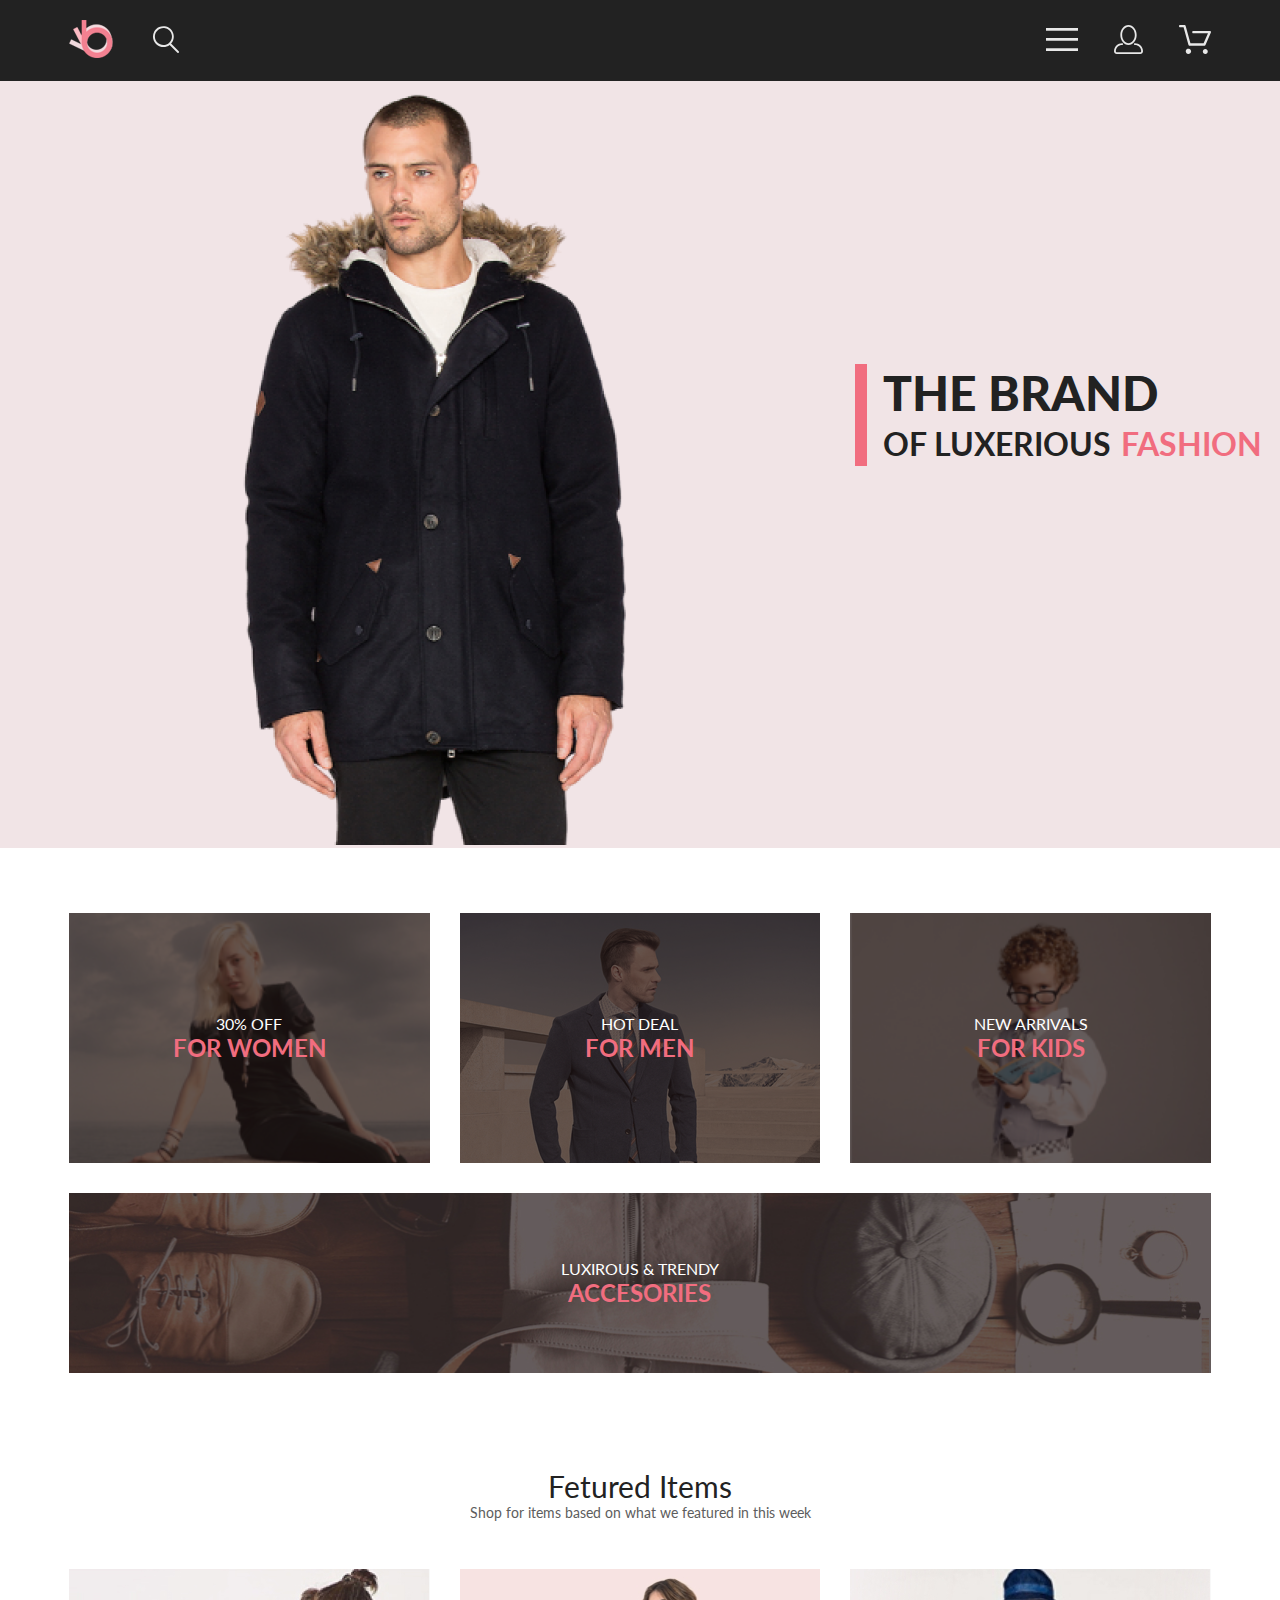
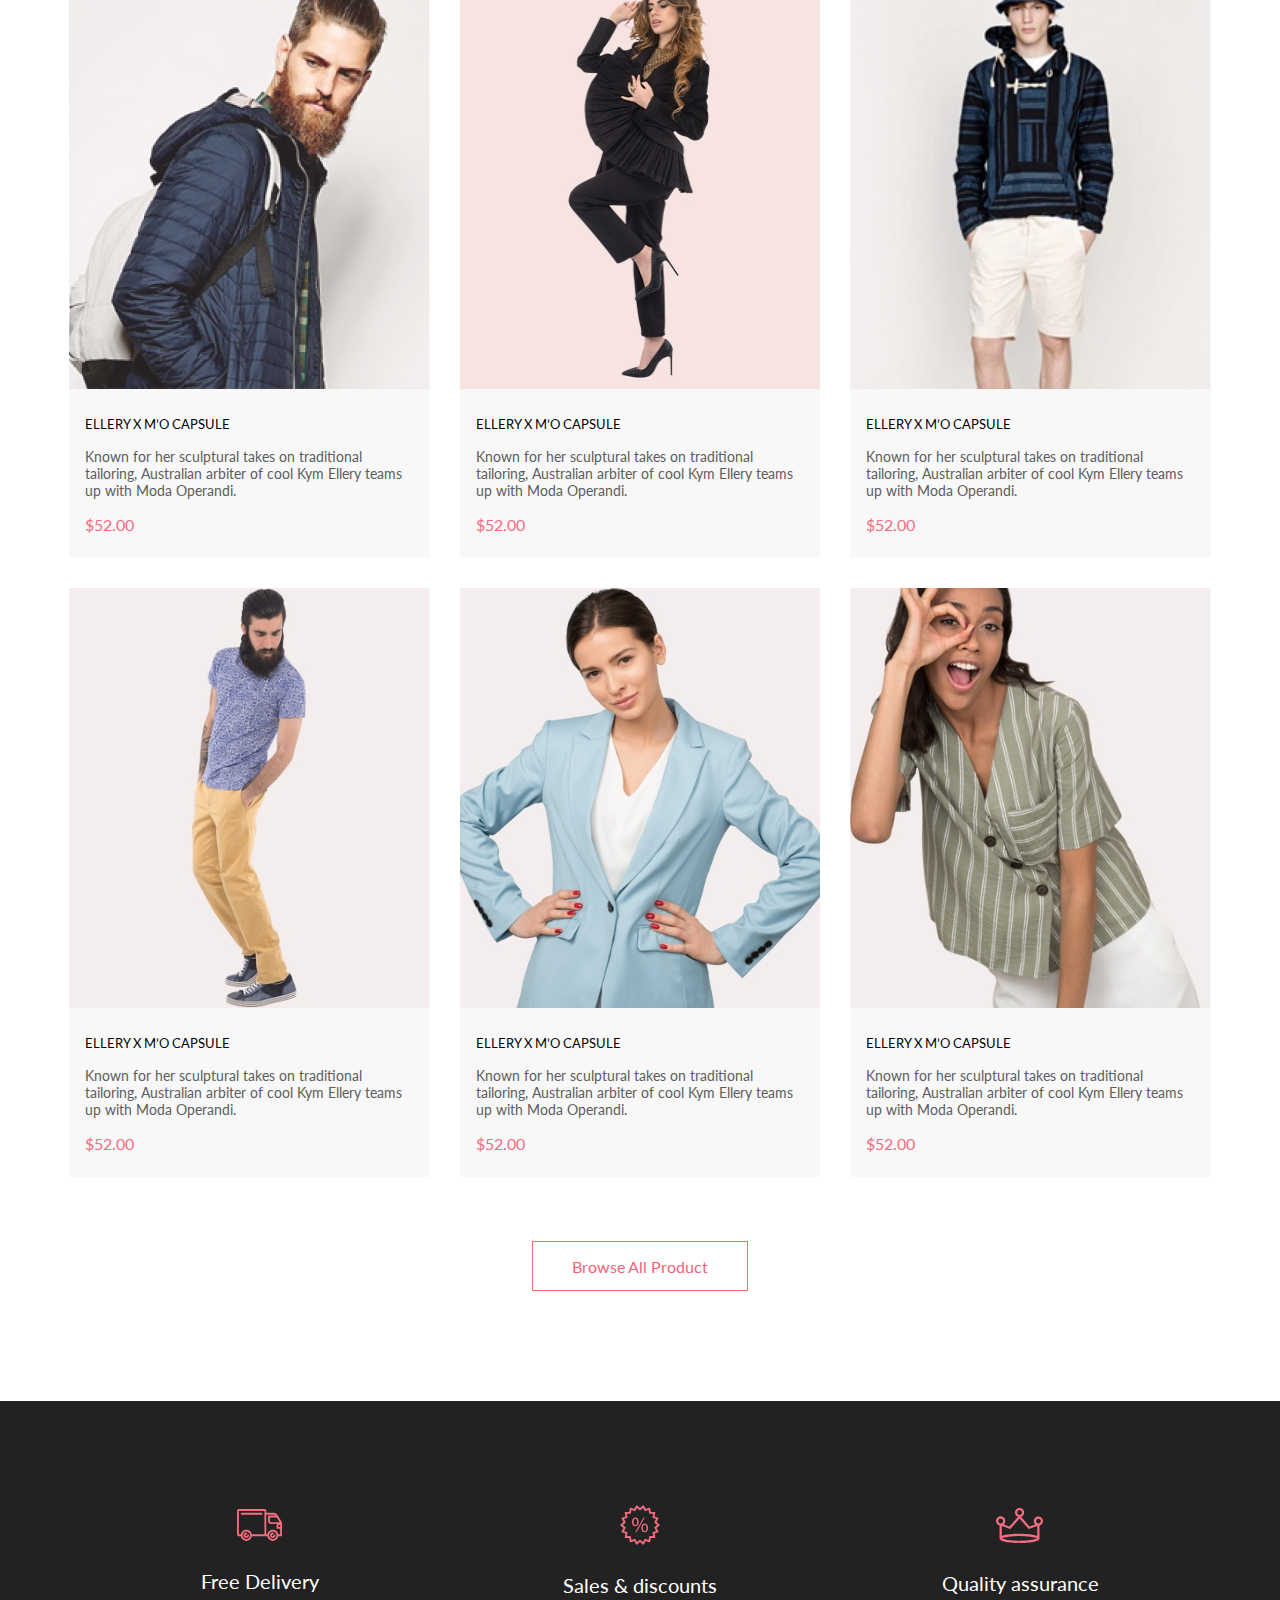
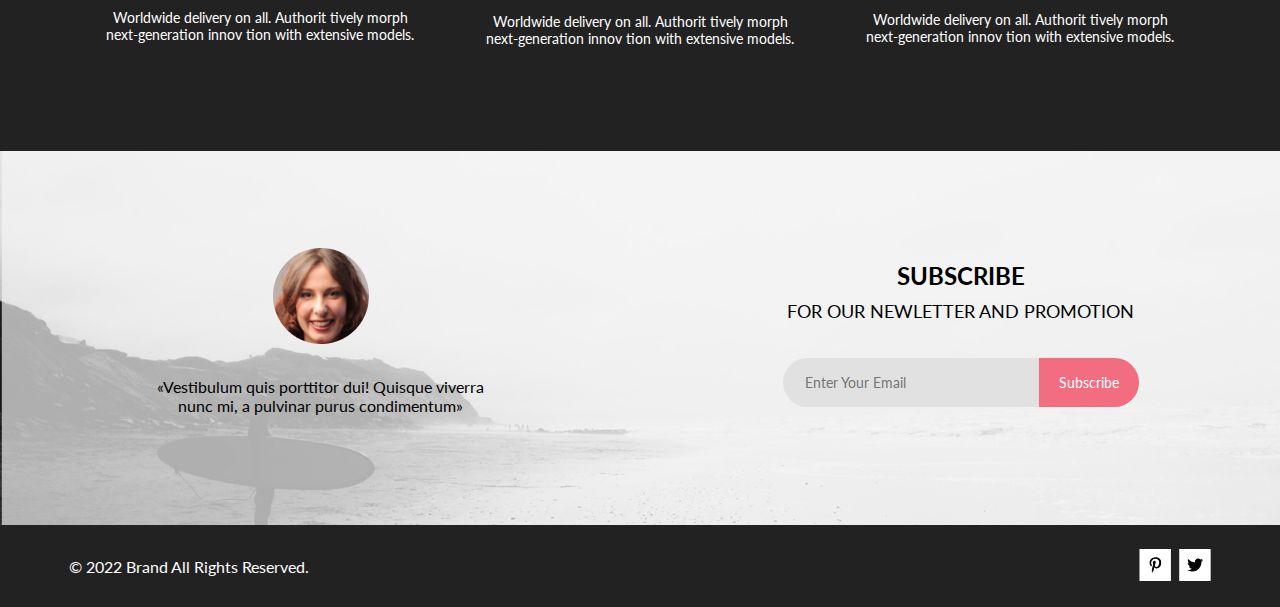
<file: index.html>
<!DOCTYPE html>
<html lang="en">
  <head>
    <meta charset="UTF-8" />
    <meta name="viewport" content="width=device-width, initial-scale=1.0" />
    <title>Shop</title>
    <link rel="preconnect" href="https://fonts.googleapis.com" />
    <link rel="preconnect" href="https://fonts.gstatic.com" crossorigin />
    <link
      href="https://fonts.googleapis.com/css2?family=Lato:wght@300;400;700;900&display=swap"
      rel="stylesheet"
    />
    <link rel="stylesheet" href="style.css" />
  </head>
  <body>
    <div class="box-content">
      <!---------------- header ------------------>
      <header class="header">
        <div class="header__content">
          <div class="header__content-left">
            <div class="pic">
              <a href="./index.html"><img src="./img/logo.png" alt="logo" /></a>
            </div>
            <div class="pic">
              <a href="./catalog/index.html"
                ><svg
                  width="26"
                  height="27"
                  viewBox="0 0 26 27"
                  fill="none"
                  xmlns="http://www.w3.org/2000/svg"
                >
                  <path
                    d="M18.0589 17.6249C19.6705 15.8648 20.6275 13.6038 20.769 11.2215C20.9106 8.8392 20.2281 6.48075 18.8362 4.5422C17.4443 2.60365 15.4278 1.20306 13.1252 0.575643C10.8227 -0.0517774 8.37437 0.132183 6.19143 1.09663C4.0085 2.06108 2.22389 3.74727 1.1373 5.87205C0.0507149 7.99682 -0.271678 10.4308 0.224264 12.7652C0.720206 15.0996 2.00428 17.1922 3.86085 18.6917C5.71741 20.1912 8.0334 21.0063 10.4199 20.9999C12.6723 21.003 14.8638 20.269 16.6599 18.9099L24.4079 26.7169C24.4934 26.806 24.5958 26.8771 24.7091 26.926C24.8225 26.975 24.9444 27.0008 25.0679 27.0019C25.1916 27.0023 25.314 26.9772 25.4276 26.9282C25.5411 26.8792 25.6434 26.8072 25.7279 26.7169C25.9018 26.536 25.999 26.2949 25.999 26.0439C25.999 25.793 25.9018 25.5518 25.7279 25.3709L18.0589 17.6249ZM1.88589 10.4999C1.89873 8.81465 2.41021 7.17089 3.35586 5.77587C4.30151 4.38086 5.63899 3.29703 7.1997 2.66102C8.76042 2.02501 10.4745 1.86529 12.1258 2.202C13.7772 2.53871 15.2919 3.35678 16.479 4.55307C17.6661 5.74935 18.4725 7.27031 18.7965 8.92421C19.1204 10.5781 18.9475 12.2909 18.2995 13.8467C17.6515 15.4024 16.5574 16.7315 15.1551 17.6664C13.7529 18.6013 12.1052 19.1001 10.4199 19.0999C8.14843 19.0891 5.97409 18.1774 4.3741 16.5651C2.77412 14.9527 1.87924 12.7714 1.88589 10.4999Z"
                    fill="#E8E8E8"
                  />
                </svg>
              </a>
            </div>
          </div>
          <div class="header__content-right">
            <div class="pic burger-menu">
              <label for="burger"
                ><svg
                  width="32"
                  height="23"
                  viewBox="0 0 32 23"
                  fill="none"
                  xmlns="http://www.w3.org/2000/svg"
                >
                  <path
                    d="M0 23V20.31H32V23H0ZM0 12.76V10.07H32V12.76H0ZM0 2.69V0H32V2.69H0Z"
                    fill="#E8E8E8"
                  />
                </svg>
              </label>
              <input id="burger" type="checkbox" checked />
              <nav class="nav">
                <div class="burger__name">MENU</div>
                <div class="burger__block">
                  <div class="burger__block-title">MAN</div>
                  <ul class="burger__block-ul">
                    <li>
                      <a class="burger__block-link" href="./card/index.html"
                        >Accessories</a
                      >
                    </li>
                    <li>
                      <a class="burger__block-link" href="./card/index.html"
                        >Bags</a
                      >
                    </li>
                    <li>
                      <a class="burger__block-link" href="./card/index.html"
                        >Denim</a
                      >
                    </li>
                    <li>
                      <a class="burger__block-link" href="./card/index.html"
                        >T-Shirts</a
                      >
                    </li>
                  </ul>
                </div>
                <div class="burger__block">
                  <div class="burger__block-title">WOMAN</div>
                  <ul class="burger__block-ul">
                    <li>
                      <a class="burger__block-link" href="#">Accessories</a>
                    </li>
                    <li>
                      <a class="burger__block-link" href="#">Jackets & Coats</a>
                    </li>
                    <li><a class="burger__block-link" href="#">Polos</a></li>
                    <li><a class="burger__block-link" href="#">T-Shirts</a></li>
                    <li><a class="burger__block-link" href="#">Shirts</a></li>
                  </ul>
                </div>
                <div class="burger__block">
                  <div class="burger__block-title">KIDS</div>
                  <ul class="burger__block-ul">
                    <li>
                      <a class="burger__block-link" href="#">Accessories</a>
                    </li>
                    <li>
                      <a class="burger__block-link" href="#">Jackets & Coats</a>
                    </li>
                    <li><a class="burger__block-link" href="#">Polos</a></li>
                    <li><a class="burger__block-link" href="#">T-Shirts</a></li>
                    <li><a class="burger__block-link" href="#">Shirts</a></li>
                    <li><a class="burger__block-link" href="#">Bags</a></li>
                  </ul>
                </div>
              </nav>
            </div>
            <div class="pic mobile-view">
              <a href="./registration/index.html"
                ><svg
                  width="29"
                  height="29"
                  viewBox="0 0 29 29"
                  fill="none"
                  xmlns="http://www.w3.org/2000/svg"
                >
                  <path
                    d="M14.5 19.937C19 19.937 22.656 15.464 22.656 9.968C22.656 4.472 19 0 14.5 0C13.3631 0.0217413 12.2463 0.303398 11.2351 0.823397C10.2239 1.34339 9.34507 2.08794 8.66602 3C7.12663 4.99573 6.30819 7.45381 6.34399 9.974C6.34399 15.465 10 19.937 14.5 19.937ZM14.5 1.813C18 1.813 20.844 5.472 20.844 9.969C20.844 14.466 17.998 18.125 14.5 18.125C11.002 18.125 8.15603 14.465 8.15503 9.969C8.15403 5.473 11 1.813 14.5 1.813ZM20.844 18.125C20.6036 18.125 20.373 18.2205 20.203 18.3905C20.033 18.5605 19.9375 18.7911 19.9375 19.0315C19.9375 19.2719 20.033 19.5025 20.203 19.6725C20.373 19.8425 20.6036 19.938 20.844 19.938C22.526 19.9399 24.1386 20.6088 25.3279 21.7982C26.5172 22.9875 27.1861 24.6 27.188 26.282C27.1875 26.5221 27.0918 26.7523 26.922 26.9221C26.7522 27.0918 26.5221 27.1875 26.282 27.188H2.71997C2.47985 27.1875 2.24975 27.0918 2.07996 26.9221C1.91016 26.7523 1.81449 26.5221 1.81396 26.282C1.81608 24.6001 2.48517 22.9877 3.67444 21.7985C4.86371 20.6092 6.47608 19.9401 8.15796 19.938C8.39824 19.938 8.62868 19.8425 8.79858 19.6726C8.96849 19.5027 9.06396 19.2723 9.06396 19.032C9.06396 18.7917 8.96849 18.5613 8.79858 18.3914C8.62868 18.2215 8.39824 18.126 8.15796 18.126C5.99541 18.1279 3.92201 18.9875 2.39258 20.5164C0.863144 22.0453 0.00264777 24.1185 0 26.281C0.000794067 27.0019 0.287502 27.693 0.797241 28.2027C1.30698 28.7125 1.99811 28.9992 2.71899 29H26.282C27.0027 28.9989 27.6936 28.7121 28.2031 28.2024C28.7126 27.6927 28.9992 27.0017 29 26.281C28.9974 24.1187 28.1372 22.0457 26.6083 20.5168C25.0793 18.9878 23.0063 18.1276 20.844 18.125Z"
                    fill="#E8E8E8"
                  />
                </svg>
              </a>
            </div>
            <div class="pic mobile-view">
              <a href="./product/index.html"
                ><svg
                  width="32"
                  height="29"
                  viewBox="0 0 32 29"
                  fill="none"
                  xmlns="http://www.w3.org/2000/svg"
                >
                  <path
                    d="M26.1998 29C25.5521 28.9738 24.9404 28.6948 24.4961 28.2227C24.0518 27.7506 23.8103 27.1232 23.8234 26.475C23.8365 25.8269 24.1032 25.2097 24.5662 24.7559C25.0292 24.3022 25.6516 24.048 26.2999 24.048C26.9482 24.048 27.5706 24.3022 28.0336 24.7559C28.4966 25.2097 28.7633 25.8269 28.7764 26.475C28.7895 27.1232 28.5479 27.7506 28.1036 28.2227C27.6593 28.6948 27.0477 28.9738 26.3999 29H26.1998ZM6.75183 26.32C6.75183 25.79 6.90901 25.2718 7.20349 24.8311C7.49797 24.3904 7.91654 24.0469 8.40625 23.844C8.89596 23.6412 9.43484 23.5881 9.95471 23.6915C10.4746 23.7949 10.9521 24.0502 11.3269 24.425C11.7017 24.7998 11.957 25.2773 12.0604 25.7972C12.1638 26.317 12.1107 26.8559 11.9078 27.3456C11.705 27.8353 11.3615 28.2539 10.9208 28.5483C10.4801 28.8428 9.96194 29 9.43188 29C9.07977 29.0003 8.73102 28.9311 8.40564 28.7966C8.08026 28.662 7.7846 28.4646 7.53552 28.2158C7.28645 27.9669 7.08891 27.6713 6.9541 27.3461C6.81929 27.0208 6.74988 26.6721 6.74988 26.32H6.75183ZM10.5519 20.686C10.2924 20.6868 10.0398 20.6024 9.83301 20.4457C9.62617 20.2891 9.47648 20.0689 9.40686 19.819L4.57385 2.36401H1.18091C0.867422 2.36401 0.566761 2.23947 0.345093 2.01781C0.123425 1.79614 -0.00109863 1.49549 -0.00109863 1.18201C-0.00109863 0.868519 0.123425 0.567873 0.345093 0.346205C0.566761 0.124537 0.867422 5.81268e-06 1.18091 5.81268e-06H5.46191C5.7214 -0.00080736 5.97394 0.0837201 6.18066 0.240568C6.38739 0.397416 6.53674 0.617884 6.60583 0.868006L11.4388 18.323H24.6168L28.9999 8.27501H14.3999C14.2417 8.27961 14.0843 8.25242 13.9368 8.19507C13.7893 8.13771 13.6548 8.05134 13.5413 7.94108C13.4277 7.83082 13.3375 7.69891 13.2759 7.55315C13.2143 7.40739 13.1825 7.25075 13.1825 7.0925C13.1825 6.93426 13.2143 6.77762 13.2759 6.63186C13.3375 6.4861 13.4277 6.35419 13.5413 6.24393C13.6548 6.13367 13.7893 6.0473 13.9368 5.98994C14.0843 5.93259 14.2417 5.90541 14.3999 5.91001H30.8129C31.0086 5.90996 31.2011 5.95866 31.3733 6.05172C31.5454 6.14478 31.6917 6.27926 31.7988 6.44301C31.9067 6.60729 31.9723 6.79569 31.9897 6.99145C32.0072 7.18721 31.976 7.38424 31.8989 7.565L26.4939 19.977C26.4015 20.1876 26.2499 20.3668 26.0574 20.4927C25.8649 20.6186 25.6399 20.6858 25.4099 20.686H10.5519Z"
                    fill="#E8E8E8"
                  />
                </svg>
              </a>
            </div>
          </div>
        </div>
      </header>
      <!---------------- top ------------------>
      <main class="main-content">
        <div class="top-content">
          <div class="top-content__left mobile-view">
            <img src="./img/top-man.png" alt="man" />
          </div>
          <div class="top-content__right">
            <div class="brandname-box">
              <div class="title-box">
                <div class="title-box__top">THE BRAND</div>
                <div class="title-box__bottom">
                  <span class="title-box__bottom-left">OF&nbsp;LUXERIOUS</span>
                  <span class="title-box__bottom-right">FASHION</span>
                </div>
              </div>
            </div>
          </div>
        </div>
        <!---------------- product group ------------------>
        <div class="product-group">
          <div class="product-group__top">
            <div class="product-group__top_left center">
              <div class="selling-text">30% OFF</div>
              <div class="group-name">FOR WOMEN</div>
            </div>
            <div class="product-group__top_center center">
              <div class="selling-text">HOT DEAL</div>
              <div class="group-name">FOR MEN</div>
            </div>
            <div class="product-group__top_right center">
              <div class="selling-text">NEW ARRIVALS</div>
              <div class="group-name">FOR KIDS</div>
            </div>
            <div class="product-group__top_bottom center">
              <div class="selling-text">LUXIROUS &amp;&nbsp;TRENDY</div>
              <div class="group-name">ACCESORIES</div>
            </div>
          </div>
        </div>
        <!---------------- fetured items ------------------>
        <div class="fetured-items">
          <div class="fetured-items__title">Fetured Items</div>
          <div class="fetured-items__description">
            Shop for items based on&nbsp;what we&nbsp;featured in&nbsp;this week
          </div>
          <div class="fetured-items__products">
            <div class="product-card">
              <div>
                <a class="product-card__img" href="#"
                  ><img src="./img/top-left.jpg" alt="product image"
                /></a>
              </div>
              <div class="product-card__text">
                <div class="product-card__text-title">
                  ELLERY X&nbsp;M&rsquo;O CAPSULE
                </div>
                <div class="product-card__text-description">
                  Known for her sculptural takes on&nbsp;traditional tailoring,
                  Australian arbiter of&nbsp;cool Kym Ellery teams up&nbsp;with
                  Moda Operandi.
                </div>
                <div class="product-card__text-price">$52.00</div>
              </div>
            </div>
            <div class="product-card">
              <div class="product-card__basket-put">
                <span
                  ><img src="./img/basket-put.svg" alt="busket" />Add to
                  Cart</span
                >
              </div>
              <div>
                <a class="product-card__img" href="#"
                  ><img src="./img/top-center.jpeg" alt="product image"
                /></a>
              </div>
              <div class="product-card__text">
                <div class="product-card__text-title">
                  ELLERY X&nbsp;M&rsquo;O CAPSULE
                </div>
                <div class="product-card__text-description">
                  Known for her sculptural takes on&nbsp;traditional tailoring,
                  Australian arbiter of&nbsp;cool Kym Ellery teams up&nbsp;with
                  Moda Operandi.
                </div>
                <div class="product-card__text-price">$52.00</div>
              </div>
            </div>
            <div class="product-card">
              <div>
                <a class="product-card__img" href="#"
                  ><img src="./img/top-right.jpeg" alt="product image"
                /></a>
              </div>
              <div class="product-card__text">
                <div class="product-card__text-title">
                  ELLERY X&nbsp;M&rsquo;O CAPSULE
                </div>
                <div class="product-card__text-description">
                  Known for her sculptural takes on&nbsp;traditional tailoring,
                  Australian arbiter of&nbsp;cool Kym Ellery teams up&nbsp;with
                  Moda Operandi.
                </div>
                <div class="product-card__text-price">$52.00</div>
              </div>
            </div>
            <div class="product-card">
              <div>
                <a class="product-card__img" href="#"
                  ><img src="./img/bottom-left.jpeg" alt="product image"
                /></a>
              </div>
              <div class="product-card__text">
                <div class="product-card__text-title">
                  ELLERY X&nbsp;M&rsquo;O CAPSULE
                </div>
                <div class="product-card__text-description">
                  Known for her sculptural takes on&nbsp;traditional tailoring,
                  Australian arbiter of&nbsp;cool Kym Ellery teams up&nbsp;with
                  Moda Operandi.
                </div>
                <div class="product-card__text-price">$52.00</div>
              </div>
            </div>
            <div class="product-card">
              <div>
                <a class="product-card__img" href="#"
                  ><img src="./img/bottom-center.jpeg" alt="product image"
                /></a>
              </div>
              <div class="product-card__text">
                <div class="product-card__text-title">
                  ELLERY X&nbsp;M&rsquo;O CAPSULE
                </div>
                <div class="product-card__text-description">
                  Known for her sculptural takes on&nbsp;traditional tailoring,
                  Australian arbiter of&nbsp;cool Kym Ellery teams up&nbsp;with
                  Moda Operandi.
                </div>
                <div class="product-card__text-price">$52.00</div>
              </div>
            </div>
            <div class="product-card">
              <div>
                <a class="product-card__img" href="#"
                  ><img src="./img/bottom-right.jpeg" alt="product image"
                /></a>
              </div>
              <div class="product-card__text">
                <div class="product-card__text-title">
                  ELLERY X&nbsp;M&rsquo;O CAPSULE
                </div>
                <div class="product-card__text-description">
                  Known for her sculptural takes on&nbsp;traditional tailoring,
                  Australian arbiter of&nbsp;cool Kym Ellery teams up&nbsp;with
                  Moda Operandi.
                </div>
                <div class="product-card__text-price">$52.00</div>
              </div>
            </div>
          </div>
          <a class="fetured-items__button" href="#">Browse All Product</a>
        </div>
        <!---------------- services ------------------>
        <div class="services">
          <div class="services__box">
            <div>
              <img src="./img/free_delivery.svg" alt="pic" />
            </div>
            <div class="services__box-title">Free Delivery</div>
            <div class="services__box-description">
              Worldwide delivery on&nbsp;all. Authorit tively morph
              next-generation innov tion with extensive models.
            </div>
          </div>
          <div class="services__box">
            <div>
              <img src="./img/sales.svg" alt="pic" />
            </div>
            <div class="services__box-title">Sales &amp;&nbsp;discounts</div>
            <div class="services__box-description">
              Worldwide delivery on&nbsp;all. Authorit tively morph
              next-generation innov tion with extensive models.
            </div>
          </div>
          <div class="services__box">
            <div>
              <img src="./img/quality.svg" alt="pic" />
            </div>
            <div class="services__box-title">Quality assurance</div>
            <div class="services__box-description">
              Worldwide delivery on&nbsp;all. Authorit tively morph
              next-generation innov tion with extensive models.
            </div>
          </div>
        </div>
        <!---------------- subscribe ------------------>
        <div class="subscribe">
          <div class="subscribe__left">
            <div class="subscribe__foto">
              <img src="./img/subscribe-foto.png" alt="foto" />
            </div>
            <div class="subscribe-text">
              &laquo;Vestibulum quis porttitor dui! Quisque viverra
              nunc&nbsp;mi,
              <span class="italic"
                >a&nbsp;pulvinar purus condimentum&raquo;</span
              >
            </div>
          </div>
          <div class="subscribe__right">
            <div class="subscribe__title">SUBSCRIBE</div>
            <div class="subscribe__description">
              FOR OUR NEWLETTER AND PROMOTION
            </div>
            <div class="subscribe__email">
              <div class="subscribe__email">
                <form class="subscribe__email-form" action="#">
                  <input
                    class="subscribe__email-email"
                    type="email"
                    placeholder="Enter Your Email"
                  />
                  <input
                    class="subscribe__email-button"
                    type="button"
                    value="Subscribe"
                  />
                </form>
              </div>
            </div>
          </div>
        </div>
      </main>
      <!---------------- footer ------------------>
      <footer class="footer">
        <div class="footer__box">
          &copy;&nbsp;2022 Brand All Rights Reserved.
        </div>
        <div class="footer__box">
          <div>
            <a href="#"><img src="./img/pinterest.svg" alt="pic" /></a>
          </div>
          <div>
            <a href="#"><img src="./img/twitter.svg" alt="pic" /></a>
          </div>
        </div>
      </footer>
    </div>
  </body>
</html>
</file>
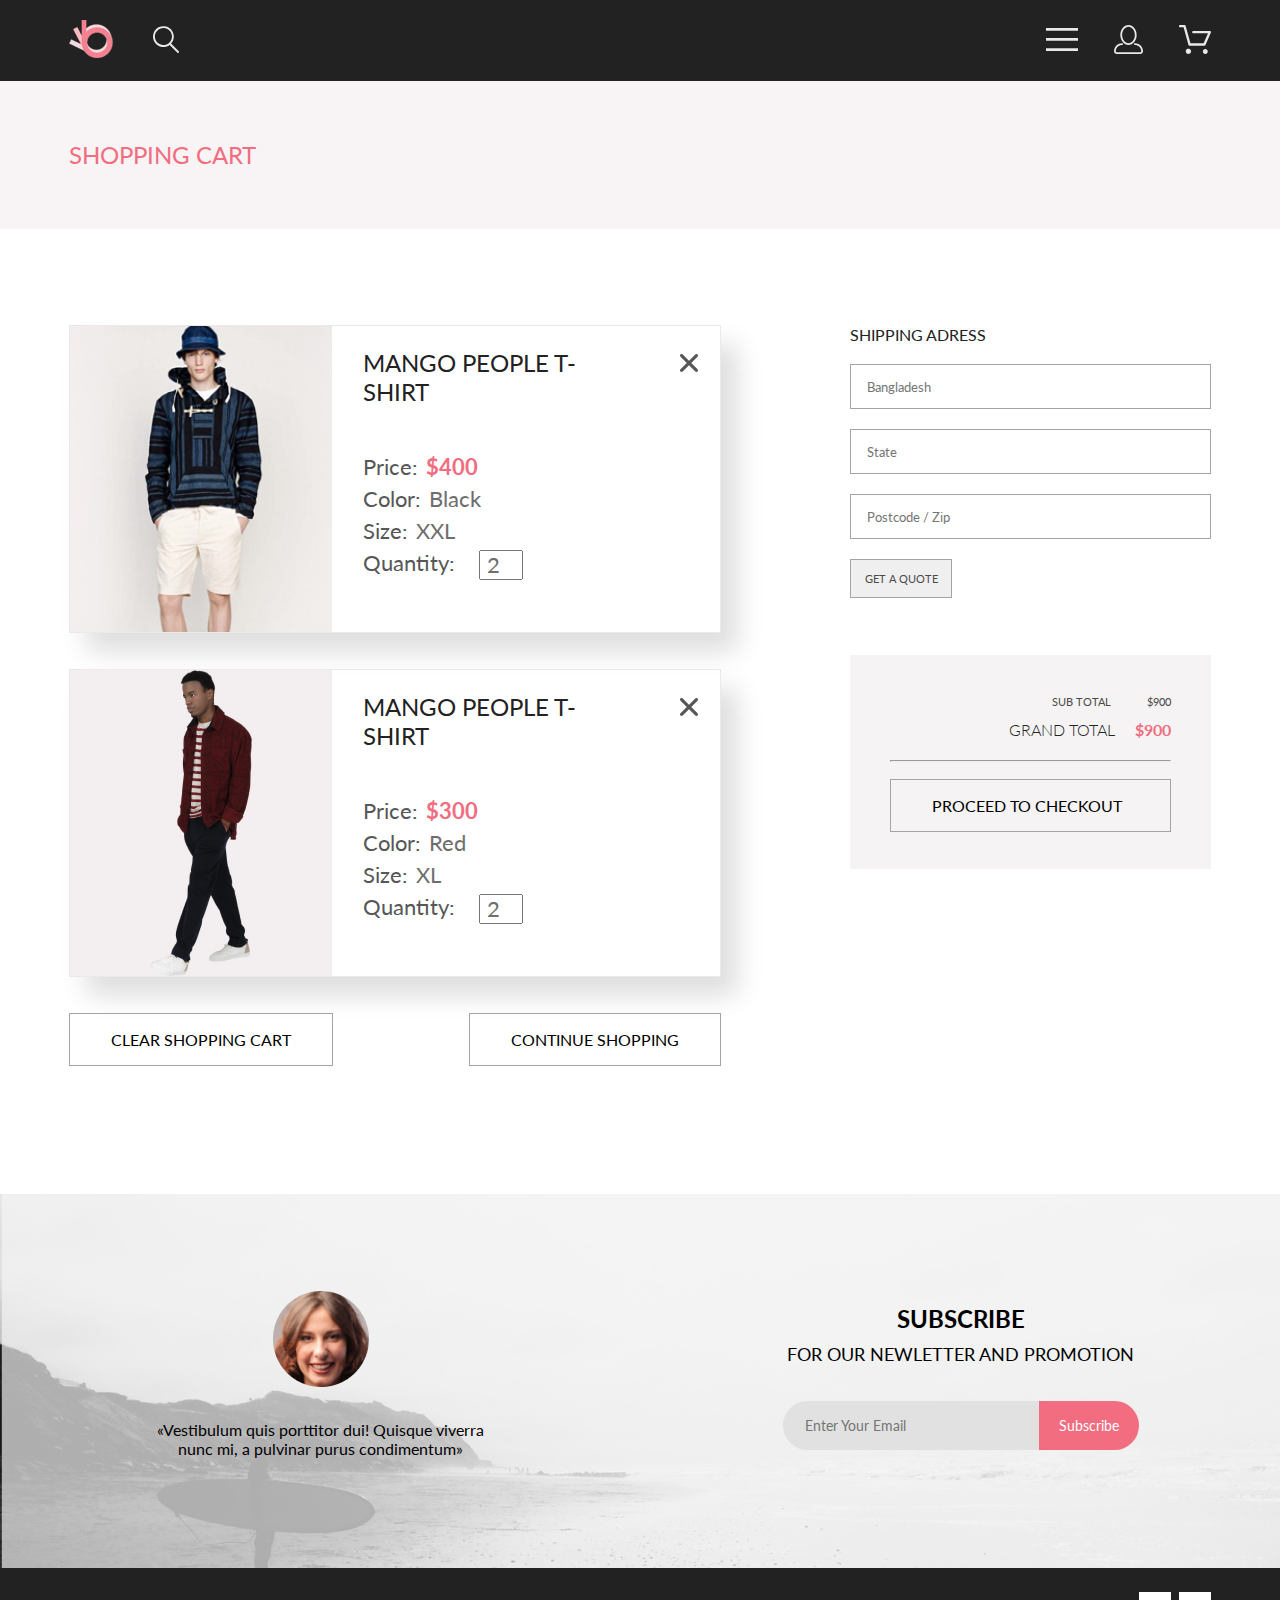
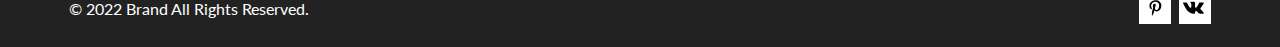
<file: card/index.html>
<!DOCTYPE html>
<html lang="en">
  <head>
    <meta charset="UTF-8" />
    <meta name="viewport" content="width=device-width, initial-scale=1.0" />
    <title>Card</title>
    <link rel="preconnect" href="https://fonts.googleapis.com" />
    <link rel="preconnect" href="https://fonts.gstatic.com" crossorigin />
    <link
      href="https://fonts.googleapis.com/css2?family=Lato:wght@300;400;700;900&display=swap"
      rel="stylesheet"
    />
    <link rel="stylesheet" href="../style.css" />
  </head>
  <body>
    <div class="box-content">
      <!---------------- header ------------------>
      <header class="header">
        <div class="header__content">
          <div class="header__content-left">
            <div class="pic">
              <a href="../index.html"
                ><img src="../img/logo.png" alt="logo"
              /></a>
            </div>
            <div class="pic">
              <a href="../catalog/index.html"
                ><svg
                  width="26"
                  height="27"
                  viewBox="0 0 26 27"
                  fill="none"
                  xmlns="http://www.w3.org/2000/svg"
                >
                  <path
                    d="M18.0589 17.6249C19.6705 15.8648 20.6275 13.6038 20.769 11.2215C20.9106 8.8392 20.2281 6.48075 18.8362 4.5422C17.4443 2.60365 15.4278 1.20306 13.1252 0.575643C10.8227 -0.0517774 8.37437 0.132183 6.19143 1.09663C4.0085 2.06108 2.22389 3.74727 1.1373 5.87205C0.0507149 7.99682 -0.271678 10.4308 0.224264 12.7652C0.720206 15.0996 2.00428 17.1922 3.86085 18.6917C5.71741 20.1912 8.0334 21.0063 10.4199 20.9999C12.6723 21.003 14.8638 20.269 16.6599 18.9099L24.4079 26.7169C24.4934 26.806 24.5958 26.8771 24.7091 26.926C24.8225 26.975 24.9444 27.0008 25.0679 27.0019C25.1916 27.0023 25.314 26.9772 25.4276 26.9282C25.5411 26.8792 25.6434 26.8072 25.7279 26.7169C25.9018 26.536 25.999 26.2949 25.999 26.0439C25.999 25.793 25.9018 25.5518 25.7279 25.3709L18.0589 17.6249ZM1.88589 10.4999C1.89873 8.81465 2.41021 7.17089 3.35586 5.77587C4.30151 4.38086 5.63899 3.29703 7.1997 2.66102C8.76042 2.02501 10.4745 1.86529 12.1258 2.202C13.7772 2.53871 15.2919 3.35678 16.479 4.55307C17.6661 5.74935 18.4725 7.27031 18.7965 8.92421C19.1204 10.5781 18.9475 12.2909 18.2995 13.8467C17.6515 15.4024 16.5574 16.7315 15.1551 17.6664C13.7529 18.6013 12.1052 19.1001 10.4199 19.0999C8.14843 19.0891 5.97409 18.1774 4.3741 16.5651C2.77412 14.9527 1.87924 12.7714 1.88589 10.4999Z"
                    fill="#E8E8E8"
                  />
                </svg>
              </a>
            </div>
          </div>
          <div class="header__content-right">
            <div class="pic burger-menu">
              <label for="burger"
                ><svg
                  width="32"
                  height="23"
                  viewBox="0 0 32 23"
                  fill="none"
                  xmlns="http://www.w3.org/2000/svg"
                >
                  <path
                    d="M0 23V20.31H32V23H0ZM0 12.76V10.07H32V12.76H0ZM0 2.69V0H32V2.69H0Z"
                    fill="#E8E8E8"
                  />
                </svg>
              </label>
              <input id="burger" type="checkbox" checked />
              <nav class="nav">
                <div class="burger__name">MENU</div>
                <div class="burger__block">
                  <div class="burger__block-title">MAN</div>
                  <ul class="burger__block-ul">
                    <li>
                      <a class="burger__block-link" href="../card/index.html"
                        >Accessories</a
                      >
                    </li>
                    <li>
                      <a class="burger__block-link" href="../card/index.html"
                        >Bags</a
                      >
                    </li>
                    <li>
                      <a class="burger__block-link" href="../card/index.html"
                        >Denim</a
                      >
                    </li>
                    <li>
                      <a class="burger__block-link" href="../card/index.html"
                        >T-Shirts</a
                      >
                    </li>
                  </ul>
                </div>
                <div class="burger__block">
                  <div class="burger__block-title">WOMAN</div>
                  <ul class="burger__block-ul">
                    <li>
                      <a class="burger__block-link" href="#">Accessories</a>
                    </li>
                    <li>
                      <a class="burger__block-link" href="#">Jackets & Coats</a>
                    </li>
                    <li><a class="burger__block-link" href="#">Polos</a></li>
                    <li><a class="burger__block-link" href="#">T-Shirts</a></li>
                    <li><a class="burger__block-link" href="#">Shirts</a></li>
                  </ul>
                </div>
                <div class="burger__block">
                  <div class="burger__block-title">KIDS</div>
                  <ul class="burger__block-ul">
                    <li>
                      <a class="burger__block-link" href="#">Accessories</a>
                    </li>
                    <li>
                      <a class="burger__block-link" href="#">Jackets & Coats</a>
                    </li>
                    <li><a class="burger__block-link" href="#">Polos</a></li>
                    <li><a class="burger__block-link" href="#">T-Shirts</a></li>
                    <li><a class="burger__block-link" href="#">Shirts</a></li>
                    <li><a class="burger__block-link" href="#">Bags</a></li>
                  </ul>
                </div>
              </nav>
            </div>
            <div class="pic mobile-view">
              <a href="../registration/index.html"
                ><svg
                  width="29"
                  height="29"
                  viewBox="0 0 29 29"
                  fill="none"
                  xmlns="http://www.w3.org/2000/svg"
                >
                  <path
                    d="M14.5 19.937C19 19.937 22.656 15.464 22.656 9.968C22.656 4.472 19 0 14.5 0C13.3631 0.0217413 12.2463 0.303398 11.2351 0.823397C10.2239 1.34339 9.34507 2.08794 8.66602 3C7.12663 4.99573 6.30819 7.45381 6.34399 9.974C6.34399 15.465 10 19.937 14.5 19.937ZM14.5 1.813C18 1.813 20.844 5.472 20.844 9.969C20.844 14.466 17.998 18.125 14.5 18.125C11.002 18.125 8.15603 14.465 8.15503 9.969C8.15403 5.473 11 1.813 14.5 1.813ZM20.844 18.125C20.6036 18.125 20.373 18.2205 20.203 18.3905C20.033 18.5605 19.9375 18.7911 19.9375 19.0315C19.9375 19.2719 20.033 19.5025 20.203 19.6725C20.373 19.8425 20.6036 19.938 20.844 19.938C22.526 19.9399 24.1386 20.6088 25.3279 21.7982C26.5172 22.9875 27.1861 24.6 27.188 26.282C27.1875 26.5221 27.0918 26.7523 26.922 26.9221C26.7522 27.0918 26.5221 27.1875 26.282 27.188H2.71997C2.47985 27.1875 2.24975 27.0918 2.07996 26.9221C1.91016 26.7523 1.81449 26.5221 1.81396 26.282C1.81608 24.6001 2.48517 22.9877 3.67444 21.7985C4.86371 20.6092 6.47608 19.9401 8.15796 19.938C8.39824 19.938 8.62868 19.8425 8.79858 19.6726C8.96849 19.5027 9.06396 19.2723 9.06396 19.032C9.06396 18.7917 8.96849 18.5613 8.79858 18.3914C8.62868 18.2215 8.39824 18.126 8.15796 18.126C5.99541 18.1279 3.92201 18.9875 2.39258 20.5164C0.863144 22.0453 0.00264777 24.1185 0 26.281C0.000794067 27.0019 0.287502 27.693 0.797241 28.2027C1.30698 28.7125 1.99811 28.9992 2.71899 29H26.282C27.0027 28.9989 27.6936 28.7121 28.2031 28.2024C28.7126 27.6927 28.9992 27.0017 29 26.281C28.9974 24.1187 28.1372 22.0457 26.6083 20.5168C25.0793 18.9878 23.0063 18.1276 20.844 18.125Z"
                    fill="#E8E8E8"
                  />
                </svg>
              </a>
            </div>
            <div class="pic mobile-view">
              <a href="../product/index.html"
                ><svg
                  width="32"
                  height="29"
                  viewBox="0 0 32 29"
                  fill="none"
                  xmlns="http://www.w3.org/2000/svg"
                >
                  <path
                    d="M26.1998 29C25.5521 28.9738 24.9404 28.6948 24.4961 28.2227C24.0518 27.7506 23.8103 27.1232 23.8234 26.475C23.8365 25.8269 24.1032 25.2097 24.5662 24.7559C25.0292 24.3022 25.6516 24.048 26.2999 24.048C26.9482 24.048 27.5706 24.3022 28.0336 24.7559C28.4966 25.2097 28.7633 25.8269 28.7764 26.475C28.7895 27.1232 28.5479 27.7506 28.1036 28.2227C27.6593 28.6948 27.0477 28.9738 26.3999 29H26.1998ZM6.75183 26.32C6.75183 25.79 6.90901 25.2718 7.20349 24.8311C7.49797 24.3904 7.91654 24.0469 8.40625 23.844C8.89596 23.6412 9.43484 23.5881 9.95471 23.6915C10.4746 23.7949 10.9521 24.0502 11.3269 24.425C11.7017 24.7998 11.957 25.2773 12.0604 25.7972C12.1638 26.317 12.1107 26.8559 11.9078 27.3456C11.705 27.8353 11.3615 28.2539 10.9208 28.5483C10.4801 28.8428 9.96194 29 9.43188 29C9.07977 29.0003 8.73102 28.9311 8.40564 28.7966C8.08026 28.662 7.7846 28.4646 7.53552 28.2158C7.28645 27.9669 7.08891 27.6713 6.9541 27.3461C6.81929 27.0208 6.74988 26.6721 6.74988 26.32H6.75183ZM10.5519 20.686C10.2924 20.6868 10.0398 20.6024 9.83301 20.4457C9.62617 20.2891 9.47648 20.0689 9.40686 19.819L4.57385 2.36401H1.18091C0.867422 2.36401 0.566761 2.23947 0.345093 2.01781C0.123425 1.79614 -0.00109863 1.49549 -0.00109863 1.18201C-0.00109863 0.868519 0.123425 0.567873 0.345093 0.346205C0.566761 0.124537 0.867422 5.81268e-06 1.18091 5.81268e-06H5.46191C5.7214 -0.00080736 5.97394 0.0837201 6.18066 0.240568C6.38739 0.397416 6.53674 0.617884 6.60583 0.868006L11.4388 18.323H24.6168L28.9999 8.27501H14.3999C14.2417 8.27961 14.0843 8.25242 13.9368 8.19507C13.7893 8.13771 13.6548 8.05134 13.5413 7.94108C13.4277 7.83082 13.3375 7.69891 13.2759 7.55315C13.2143 7.40739 13.1825 7.25075 13.1825 7.0925C13.1825 6.93426 13.2143 6.77762 13.2759 6.63186C13.3375 6.4861 13.4277 6.35419 13.5413 6.24393C13.6548 6.13367 13.7893 6.0473 13.9368 5.98994C14.0843 5.93259 14.2417 5.90541 14.3999 5.91001H30.8129C31.0086 5.90996 31.2011 5.95866 31.3733 6.05172C31.5454 6.14478 31.6917 6.27926 31.7988 6.44301C31.9067 6.60729 31.9723 6.79569 31.9897 6.99145C32.0072 7.18721 31.976 7.38424 31.8989 7.565L26.4939 19.977C26.4015 20.1876 26.2499 20.3668 26.0574 20.4927C25.8649 20.6186 25.6399 20.6858 25.4099 20.686H10.5519Z"
                    fill="#E8E8E8"
                  />
                </svg>
              </a>
            </div>
          </div>
        </div>
      </header>
      <main class="main-content">
        <!---------------- header cards ------------------>
        <header class="header-section">SHOPPING CART</header>

        <!---------------- cards content ------------------>
        <div class="cards-content">
          <div class="cards-content__left">
            <div class="cards-content__card">
              <img
                src="../img/card_pic_1.jpg"
                alt="product pic"
                class="cards-content__card__image"
              />
              <div class="cards-content__card__description">
                <div class="cards-content__card__description__title">
                  MANGO PEOPLE T-SHIRT
                </div>
                <div class="cards-content__card__box">
                  <div class="cards-content__card__box__name">Price:</div>
                  <div class="cards-content__card__box__value marker">$400</div>
                </div>
                <div class="cards-content__card__box">
                  <div class="cards-content__card__box__name">Color:</div>
                  <div class="cards-content__card__box__value">Black</div>
                </div>
                <div class="cards-content__card__box">
                  <div class="cards-content__card__box__name">Size:</div>
                  <div class="cards-content__card__box__value">XXL</div>
                </div>
                <div class="cards-content__card__box">
                  <form class="cards-content__card__box__form" action="#">
                    <label class="cards-content__card__box__name"
                      >Quantity:</label
                    >
                    <input
                      class="cards-content__card__box__value forma"
                      type="number"
                      value="2"
                    />
                  </form>
                </div>
              </div>
              <div class="cards-content__card__cross-close">
                <a class="cards-content__card__cross-close__link" href="#">
                  <svg
                    width="18"
                    height="18"
                    viewBox="0 0 18 18"
                    xmlns="http://www.w3.org/2000/svg"
                  >
                    <path
                      d="M11.2453 9L17.5302 2.71516C17.8285 2.41741 17.9962 2.01336 17.9966 1.59191C17.997 1.17045 17.8299 0.76611 17.5322 0.467833C17.2344 0.169555 16.8304 0.00177586 16.4089 0.00140366C15.9875 0.00103146 15.5831 0.168097 15.2848 0.465848L9 6.75069L2.71516 0.465848C2.41688 0.167571 2.01233 0 1.5905 0C1.16868 0 0.764125 0.167571 0.465848 0.465848C0.167571 0.764125 0 1.16868 0 1.5905C0 2.01233 0.167571 2.41688 0.465848 2.71516L6.75069 9L0.465848 15.2848C0.167571 15.5831 0 15.9877 0 16.4095C0 16.8313 0.167571 17.2359 0.465848 17.5342C0.764125 17.8324 1.16868 18 1.5905 18C2.01233 18 2.41688 17.8324 2.71516 17.5342L9 11.2493L15.2848 17.5342C15.5831 17.8324 15.9877 18 16.4095 18C16.8313 18 17.2359 17.8324 17.5342 17.5342C17.8324 17.2359 18 16.8313 18 16.4095C18 15.9877 17.8324 15.5831 17.5342 15.2848L11.2453 9Z"
                      fill="#575757"
                    />
                  </svg>
                </a>
              </div>
            </div>
            <div class="cards-content__card">
              <img
                src="../img/card_pic_2.jpg"
                alt="product pic"
                class="cards-content__card__image"
              />
              <div class="cards-content__card__description">
                <div class="cards-content__card__description__title">
                  MANGO PEOPLE T-SHIRT
                </div>
                <div class="cards-content__card__box">
                  <div class="cards-content__card__box__name">Price:</div>
                  <div class="cards-content__card__box__value marker">$300</div>
                </div>
                <div class="cards-content__card__box">
                  <div class="cards-content__card__box__name">Color:</div>
                  <div class="cards-content__card__box__value">Red</div>
                </div>
                <div class="cards-content__card__box">
                  <div class="cards-content__card__box__name">Size:</div>
                  <div class="cards-content__card__box__value">XL</div>
                </div>
                <div class="cards-content__card__box">
                  <form class="cards-content__card__box__form" action="#">
                    <label class="cards-content__card__box__name"
                      >Quantity:</label
                    >
                    <input
                      class="cards-content__card__box__value forma"
                      type="number"
                      value="2"
                    />
                  </form>
                </div>
              </div>
              <div class="cards-content__card__cross-close">
                <a class="cards-content__card__cross-close__link" href="#">
                  <svg
                    width="18"
                    height="18"
                    viewBox="0 0 18 18"
                    fill="none"
                    xmlns="http://www.w3.org/2000/svg"
                  >
                    <path
                      d="M11.2453 9L17.5302 2.71516C17.8285 2.41741 17.9962 2.01336 17.9966 1.59191C17.997 1.17045 17.8299 0.76611 17.5322 0.467833C17.2344 0.169555 16.8304 0.00177586 16.4089 0.00140366C15.9875 0.00103146 15.5831 0.168097 15.2848 0.465848L9 6.75069L2.71516 0.465848C2.41688 0.167571 2.01233 0 1.5905 0C1.16868 0 0.764125 0.167571 0.465848 0.465848C0.167571 0.764125 0 1.16868 0 1.5905C0 2.01233 0.167571 2.41688 0.465848 2.71516L6.75069 9L0.465848 15.2848C0.167571 15.5831 0 15.9877 0 16.4095C0 16.8313 0.167571 17.2359 0.465848 17.5342C0.764125 17.8324 1.16868 18 1.5905 18C2.01233 18 2.41688 17.8324 2.71516 17.5342L9 11.2493L15.2848 17.5342C15.5831 17.8324 15.9877 18 16.4095 18C16.8313 18 17.2359 17.8324 17.5342 17.5342C17.8324 17.2359 18 16.8313 18 16.4095C18 15.9877 17.8324 15.5831 17.5342 15.2848L11.2453 9Z"
                      fill="#575757"
                    />
                  </svg>
                </a>
              </div>
            </div>

            <div class="cards-content__buttons-box">
              <div class="cards-content__button">CLEAR SHOPPING CART</div>
              <div class="cards-content__button">CONTINUE SHOPPING</div>
            </div>
          </div>
          <div class="cards-content__right">
            <form class="cards-content__form" action="#">
              <div class="cards-content__form__title">SHIPPING ADRESS</div>
              <input
                class="cards-content__form"
                id="city"
                type="text"
                placeholder="Bangladesh"
              />
              <input
                class="cards-content__form"
                id="state"
                type="text"
                placeholder="State"
              />
              <input
                class="cards-content__form"
                id="zip"
                type="text"
                placeholder="Postcode / Zip"
              />
              <input
                class="card-content__form__button"
                type="submit"
                value="GET A QUOTE"
              />
            </form>

            <div class="cards-content__making-order">
              <div class="cards-content__making-order__sub">
                <div>SUB TOTAL</div>
                <div class="cards-content__making-order__summa">$900</div>
              </div>
              <div class="cards-content__making-order__grand">
                <div>GRAND TOTAL</div>
                <div class="cards-content__making-order__suma marker">$900</div>
              </div>
              <div><hr class="cards-content__making-order__line" /></div>
              <div class="cards-content__button cards-content__button_checkout">
                PROCEED TO CHECKOUT
              </div>
            </div>
          </div>
        </div>

        <!---------------- subscribe ------------------>
        <div class="subscribe">
          <div class="subscribe__left">
            <div class="subscribe__foto">
              <img src="../img/subscribe-foto.png" alt="foto" />
            </div>
            <div class="subscribe-text">
              &laquo;Vestibulum quis porttitor dui! Quisque viverra
              nunc&nbsp;mi,
              <span class="italic"
                >a&nbsp;pulvinar purus condimentum&raquo;</span
              >
            </div>
          </div>
          <div class="subscribe__right">
            <div class="subscribe__title">SUBSCRIBE</div>
            <div class="subscribe__description">
              FOR OUR NEWLETTER AND PROMOTION
            </div>
            <div class="subscribe__email">
              <form class="subscribe__email-form" action="#">
                <input
                  class="subscribe__email-email"
                  type="email"
                  placeholder="Enter Your Email"
                />
                <input
                  class="subscribe__email-button"
                  type="button"
                  value="Subscribe"
                />
              </form>
            </div>
          </div>
        </div>
      </main>
      <!---------------- footer ------------------>
      <footer class="footer">
        <div class="footer__box">
          &copy;&nbsp;2022 Brand All Rights Reserved.
        </div>
        <div class="footer__box">
          <div class="public">
            <a class="public__link" href="https://www.pinterest.com/"
              ><svg
                width="13"
                height="16"
                viewBox="0 0 13 16"
                fill="none"
                xmlns="http://www.w3.org/2000/svg"
              >
                <path
                  d="M6.74008 0.203125C3.55539 0.203125 0.407959 2.34063 0.407959 5.8C0.407959 8 1.63713 9.25 2.38209 9.25C2.68938 9.25 2.86631 8.3875 2.86631 8.14375C2.86631 7.85313 2.13067 7.23438 2.13067 6.025C2.13067 3.5125 4.0303 1.73125 6.48865 1.73125C8.60246 1.73125 10.1669 2.94062 10.1669 5.1625C10.1669 6.82187 9.50572 9.93437 7.36398 9.93437C6.59109 9.93437 5.92994 9.37187 5.92994 8.56563C5.92994 7.38438 6.74939 6.24062 6.74939 5.02187C6.74939 2.95312 3.83475 3.32812 3.83475 5.82812C3.83475 6.35313 3.89994 6.93437 4.13273 7.4125C3.70439 9.26875 2.82906 12.0344 2.82906 13.9469C2.82906 14.5375 2.91287 15.1188 2.96874 15.7094C3.07428 15.8281 3.02151 15.8156 3.18292 15.7563C4.74732 13.6 4.69145 13.1781 5.39916 10.3562C5.78095 11.0875 6.76801 11.4812 7.55022 11.4812C10.8466 11.4812 12.3272 8.24688 12.3272 5.33125C12.3272 2.22813 9.66403 0.203125 6.74008 0.203125Z"
                  fill="black"
                />
              </svg>
            </a>
          </div>
          <div class="public">
            <a class="public__link" href="https://vk.com/"
              ><svg
                fill="#000000"
                width="24"
                height="24"
                viewBox="0 4 23 20"
                xmlns="http://www.w3.org/2000/svg"
              >
                <g id="SVGRepo_bgCarrier" stroke-width="0"></g>
                <g
                  id="SVGRepo_tracerCarrier"
                  stroke-linecap="round"
                  stroke-linejoin="round"
                ></g>
                <g id="SVGRepo_iconCarrier">
                  <path
                    d="M17.802 12.298s1.617 1.597 2.017 2.336a.127.127 0 0 1 .018.035c.163.273.203.487.123.645-.135.261-.592.392-.747.403h-2.858c-.199 0-.613-.052-1.117-.4-.385-.269-.768-.712-1.139-1.145-.554-.643-1.033-1.201-1.518-1.201a.548.548 0 0 0-.18.03c-.367.116-.833.639-.833 2.032 0 .436-.344.684-.585.684H9.674c-.446 0-2.768-.156-4.827-2.327C2.324 10.732.058 5.4.036 5.353c-.141-.345.155-.533.475-.533h2.886c.387 0 .513.234.601.444.102.241.48 1.205 1.1 2.288 1.004 1.762 1.621 2.479 2.114 2.479a.527.527 0 0 0 .264-.07c.644-.354.524-2.654.494-3.128 0-.092-.001-1.027-.331-1.479-.236-.324-.638-.45-.881-.496.065-.094.203-.238.38-.323.441-.22 1.238-.252 2.029-.252h.439c.858.012 1.08.067 1.392.146.628.15.64.557.585 1.943-.016.396-.033.842-.033 1.367 0 .112-.005.237-.005.364-.019.711-.044 1.512.458 1.841a.41.41 0 0 0 .217.062c.174 0 .695 0 2.108-2.425.62-1.071 1.1-2.334 1.133-2.429.028-.053.112-.202.214-.262a.479.479 0 0 1 .236-.056h3.395c.37 0 .621.056.67.196.082.227-.016.92-1.566 3.016-.261.349-.49.651-.691.915-1.405 1.844-1.405 1.937.083 3.337z"
                  ></path>
                </g>
              </svg>
            </a>
          </div>
        </div>
      </footer>
    </div>
  </body>
</html>
</file>
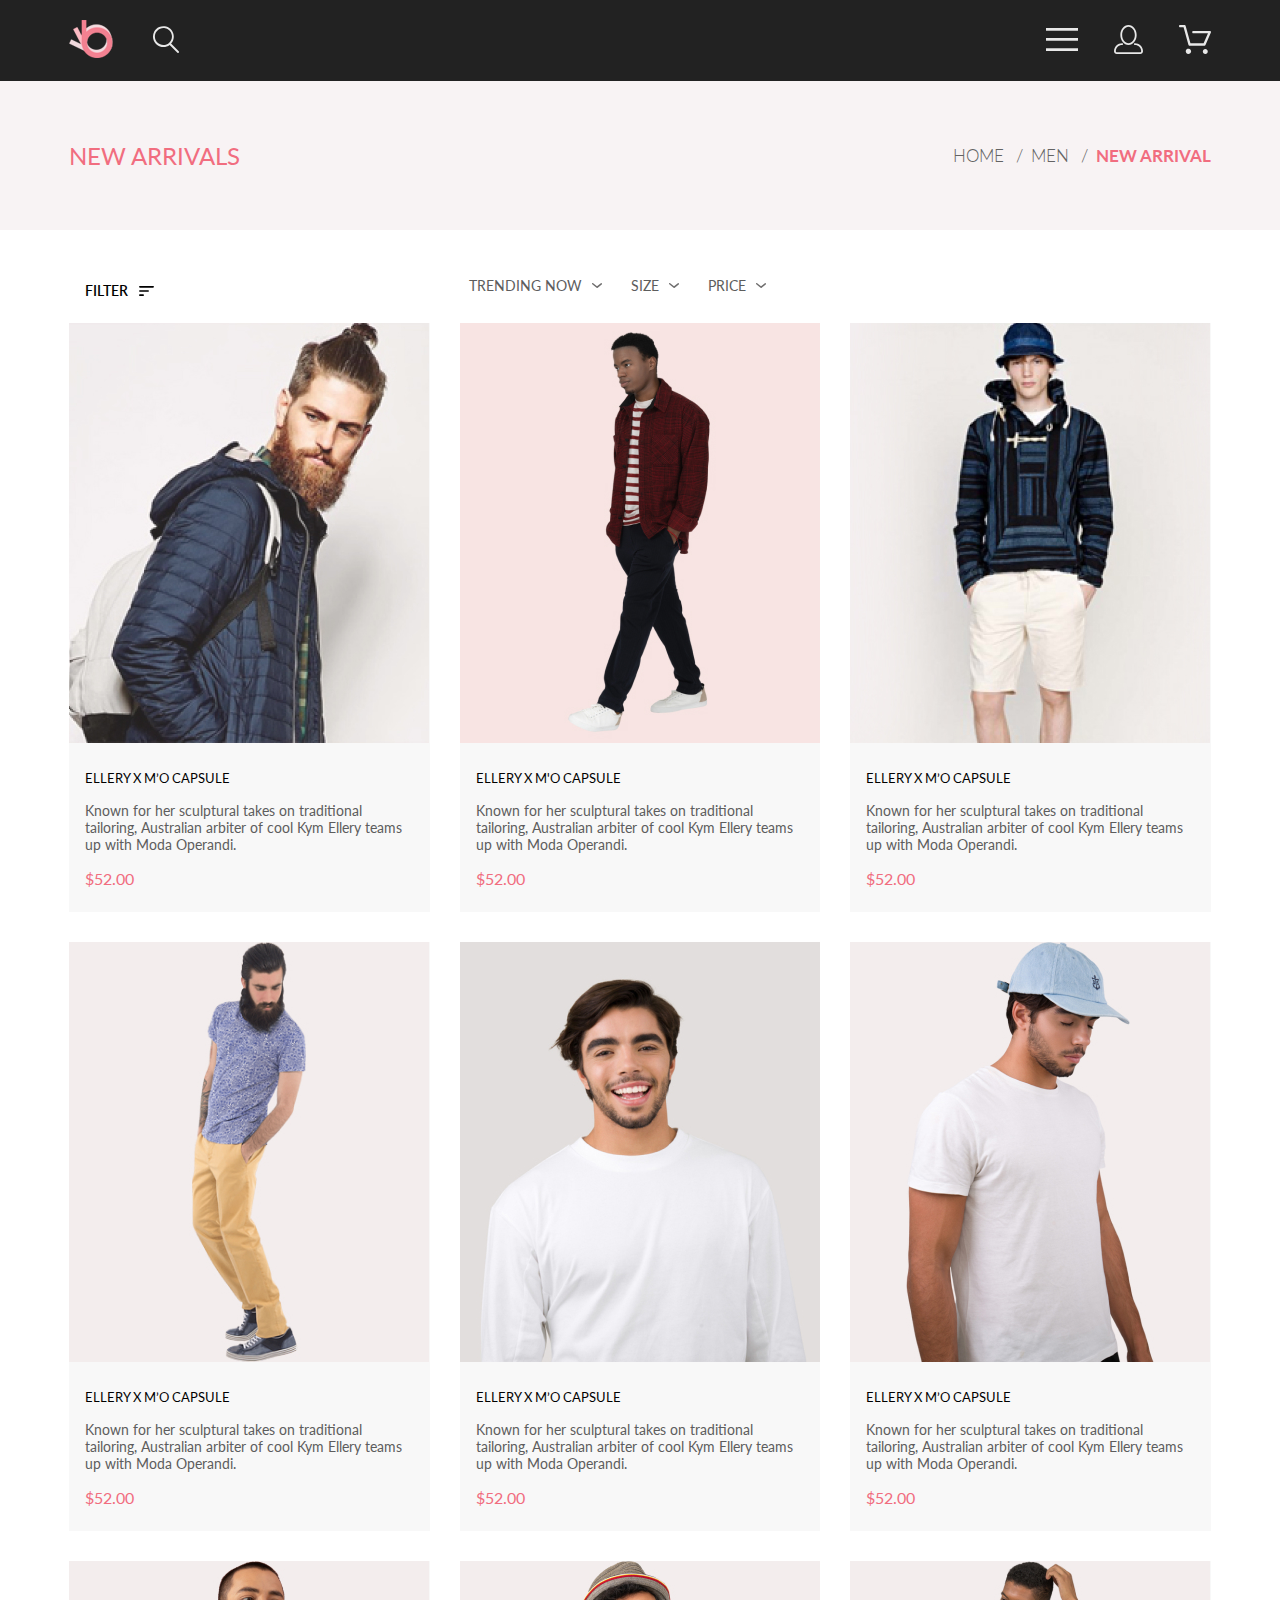
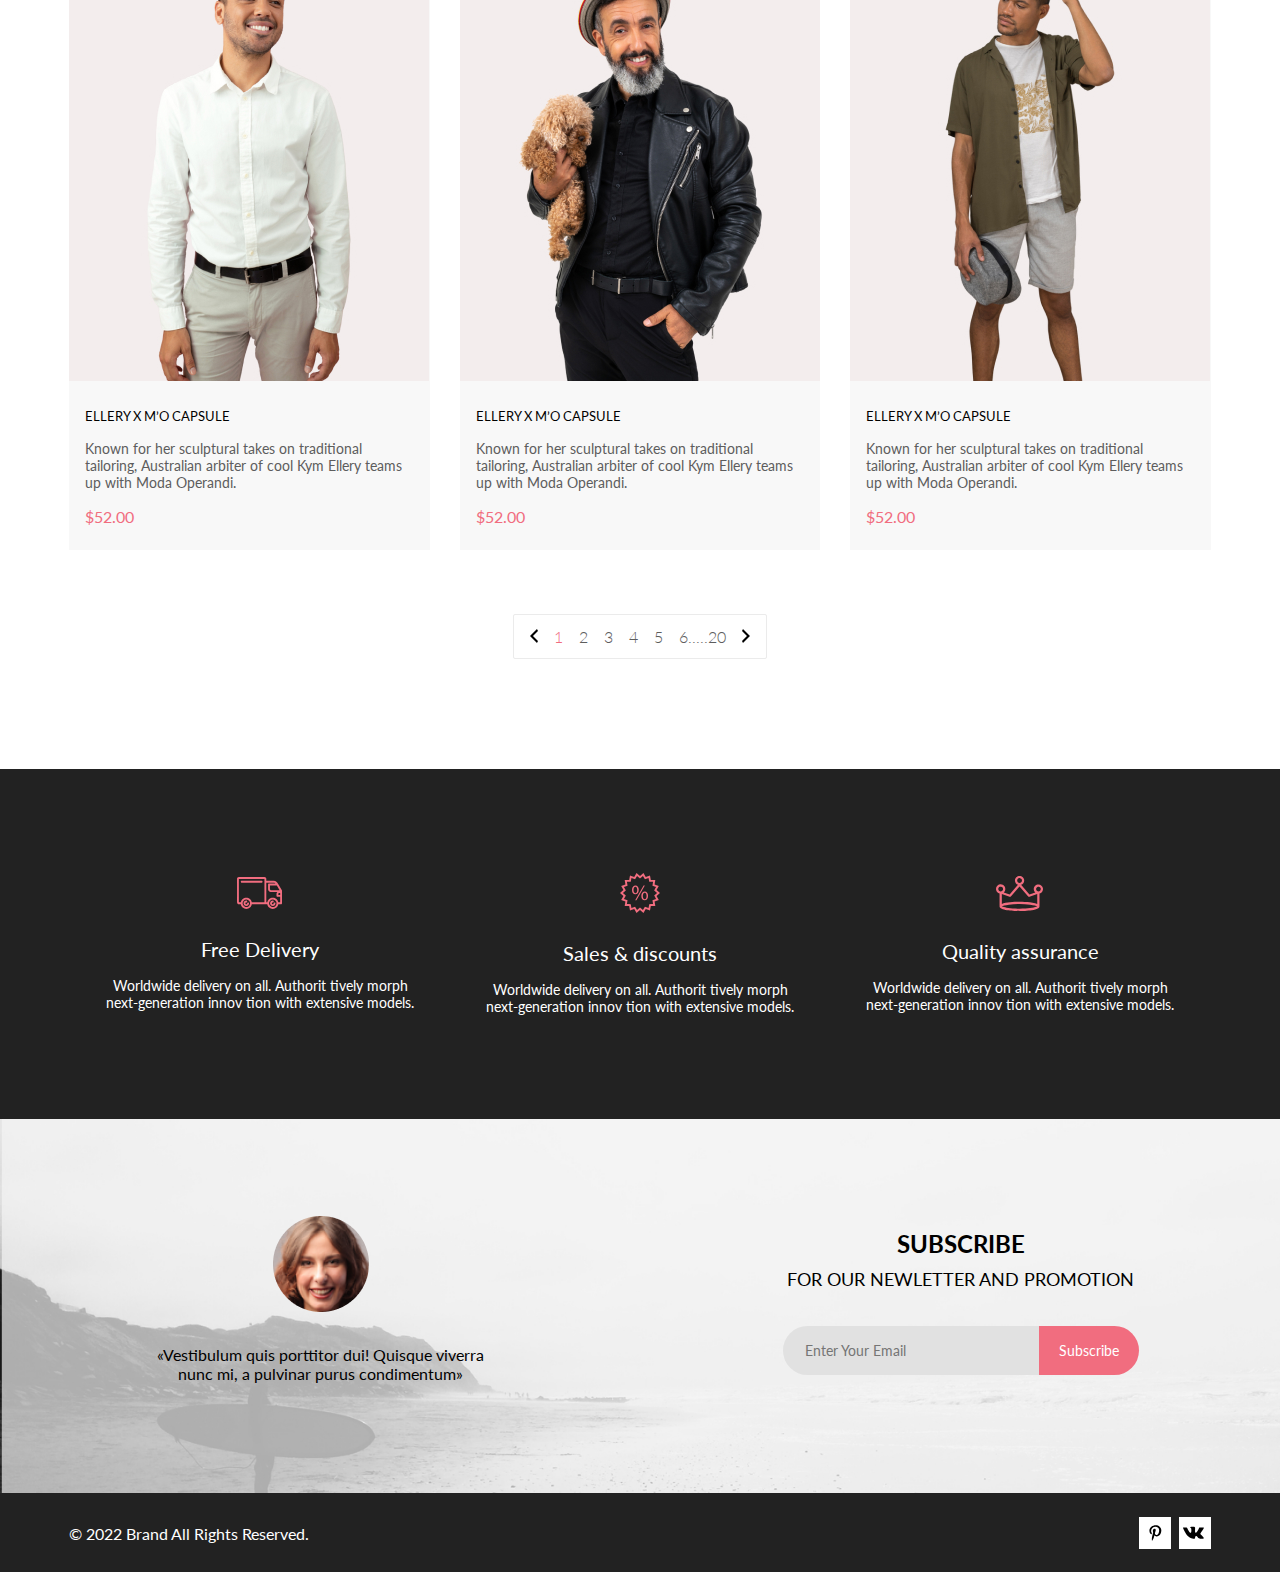
<file: catalog/index.html>
<!DOCTYPE html>
<html lang="en">
  <head>
    <meta charset="UTF-8" />
    <meta name="viewport" content="width=device-width, initial-scale=1.0" />
    <title>Catalog</title>
    <link rel="preconnect" href="https://fonts.googleapis.com" />
    <link rel="preconnect" href="https://fonts.gstatic.com" crossorigin />
    <link
      href="https://fonts.googleapis.com/css2?family=Lato:wght@300;400;700;900&display=swap"
      rel="stylesheet"
    />
    <link rel="stylesheet" href="../style.css" />
  </head>
  <body>
    <div class="box-content">
      <!---------------- header ------------------>
      <header class="header">
        <div class="header__content">
          <div class="header__content-left">
            <div class="pic">
              <a href="../index.html"
                ><img src="../img/logo.png" alt="logo"
              /></a>
            </div>
            <div class="pic">
              <a href="../catalog/index.html"
                ><svg
                  width="26"
                  height="27"
                  viewBox="0 0 26 27"
                  fill="none"
                  xmlns="http://www.w3.org/2000/svg"
                >
                  <path
                    d="M18.0589 17.6249C19.6705 15.8648 20.6275 13.6038 20.769 11.2215C20.9106 8.8392 20.2281 6.48075 18.8362 4.5422C17.4443 2.60365 15.4278 1.20306 13.1252 0.575643C10.8227 -0.0517774 8.37437 0.132183 6.19143 1.09663C4.0085 2.06108 2.22389 3.74727 1.1373 5.87205C0.0507149 7.99682 -0.271678 10.4308 0.224264 12.7652C0.720206 15.0996 2.00428 17.1922 3.86085 18.6917C5.71741 20.1912 8.0334 21.0063 10.4199 20.9999C12.6723 21.003 14.8638 20.269 16.6599 18.9099L24.4079 26.7169C24.4934 26.806 24.5958 26.8771 24.7091 26.926C24.8225 26.975 24.9444 27.0008 25.0679 27.0019C25.1916 27.0023 25.314 26.9772 25.4276 26.9282C25.5411 26.8792 25.6434 26.8072 25.7279 26.7169C25.9018 26.536 25.999 26.2949 25.999 26.0439C25.999 25.793 25.9018 25.5518 25.7279 25.3709L18.0589 17.6249ZM1.88589 10.4999C1.89873 8.81465 2.41021 7.17089 3.35586 5.77587C4.30151 4.38086 5.63899 3.29703 7.1997 2.66102C8.76042 2.02501 10.4745 1.86529 12.1258 2.202C13.7772 2.53871 15.2919 3.35678 16.479 4.55307C17.6661 5.74935 18.4725 7.27031 18.7965 8.92421C19.1204 10.5781 18.9475 12.2909 18.2995 13.8467C17.6515 15.4024 16.5574 16.7315 15.1551 17.6664C13.7529 18.6013 12.1052 19.1001 10.4199 19.0999C8.14843 19.0891 5.97409 18.1774 4.3741 16.5651C2.77412 14.9527 1.87924 12.7714 1.88589 10.4999Z"
                    fill="#E8E8E8"
                  />
                </svg>
              </a>
            </div>
          </div>
          <div class="header__content-right">
            <div class="pic burger-menu">
              <label for="burger"
                ><svg
                  width="32"
                  height="23"
                  viewBox="0 0 32 23"
                  fill="none"
                  xmlns="http://www.w3.org/2000/svg"
                >
                  <path
                    d="M0 23V20.31H32V23H0ZM0 12.76V10.07H32V12.76H0ZM0 2.69V0H32V2.69H0Z"
                    fill="#E8E8E8"
                  />
                </svg>
              </label>
              <input id="burger" type="checkbox" checked />
              <nav class="nav">
                <div class="burger__name">MENU</div>
                <div class="burger__block">
                  <div class="burger__block-title">MAN</div>
                  <ul class="burger__block-ul">
                    <li>
                      <a class="burger__block-link" href="../card/index.html"
                        >Accessories</a
                      >
                    </li>
                    <li>
                      <a class="burger__block-link" href="../card/index.html"
                        >Bags</a
                      >
                    </li>
                    <li>
                      <a class="burger__block-link" href="../card/index.html"
                        >Denim</a
                      >
                    </li>
                    <li>
                      <a class="burger__block-link" href="../card/index.html"
                        >T-Shirts</a
                      >
                    </li>
                  </ul>
                </div>
                <div class="burger__block">
                  <div class="burger__block-title">WOMAN</div>
                  <ul class="burger__block-ul">
                    <li>
                      <a class="burger__block-link" href="#">Accessories</a>
                    </li>
                    <li>
                      <a class="burger__block-link" href="#">Jackets & Coats</a>
                    </li>
                    <li><a class="burger__block-link" href="#">Polos</a></li>
                    <li><a class="burger__block-link" href="#">T-Shirts</a></li>
                    <li><a class="burger__block-link" href="#">Shirts</a></li>
                  </ul>
                </div>
                <div class="burger__block">
                  <div class="burger__block-title">KIDS</div>
                  <ul class="burger__block-ul">
                    <li>
                      <a class="burger__block-link" href="#">Accessories</a>
                    </li>
                    <li>
                      <a class="burger__block-link" href="#">Jackets & Coats</a>
                    </li>
                    <li><a class="burger__block-link" href="#">Polos</a></li>
                    <li><a class="burger__block-link" href="#">T-Shirts</a></li>
                    <li><a class="burger__block-link" href="#">Shirts</a></li>
                    <li><a class="burger__block-link" href="#">Bags</a></li>
                  </ul>
                </div>
              </nav>
            </div>
            <div class="pic mobile-view">
              <a href="../registration/index.html"
                ><svg
                  width="29"
                  height="29"
                  viewBox="0 0 29 29"
                  fill="none"
                  xmlns="http://www.w3.org/2000/svg"
                >
                  <path
                    d="M14.5 19.937C19 19.937 22.656 15.464 22.656 9.968C22.656 4.472 19 0 14.5 0C13.3631 0.0217413 12.2463 0.303398 11.2351 0.823397C10.2239 1.34339 9.34507 2.08794 8.66602 3C7.12663 4.99573 6.30819 7.45381 6.34399 9.974C6.34399 15.465 10 19.937 14.5 19.937ZM14.5 1.813C18 1.813 20.844 5.472 20.844 9.969C20.844 14.466 17.998 18.125 14.5 18.125C11.002 18.125 8.15603 14.465 8.15503 9.969C8.15403 5.473 11 1.813 14.5 1.813ZM20.844 18.125C20.6036 18.125 20.373 18.2205 20.203 18.3905C20.033 18.5605 19.9375 18.7911 19.9375 19.0315C19.9375 19.2719 20.033 19.5025 20.203 19.6725C20.373 19.8425 20.6036 19.938 20.844 19.938C22.526 19.9399 24.1386 20.6088 25.3279 21.7982C26.5172 22.9875 27.1861 24.6 27.188 26.282C27.1875 26.5221 27.0918 26.7523 26.922 26.9221C26.7522 27.0918 26.5221 27.1875 26.282 27.188H2.71997C2.47985 27.1875 2.24975 27.0918 2.07996 26.9221C1.91016 26.7523 1.81449 26.5221 1.81396 26.282C1.81608 24.6001 2.48517 22.9877 3.67444 21.7985C4.86371 20.6092 6.47608 19.9401 8.15796 19.938C8.39824 19.938 8.62868 19.8425 8.79858 19.6726C8.96849 19.5027 9.06396 19.2723 9.06396 19.032C9.06396 18.7917 8.96849 18.5613 8.79858 18.3914C8.62868 18.2215 8.39824 18.126 8.15796 18.126C5.99541 18.1279 3.92201 18.9875 2.39258 20.5164C0.863144 22.0453 0.00264777 24.1185 0 26.281C0.000794067 27.0019 0.287502 27.693 0.797241 28.2027C1.30698 28.7125 1.99811 28.9992 2.71899 29H26.282C27.0027 28.9989 27.6936 28.7121 28.2031 28.2024C28.7126 27.6927 28.9992 27.0017 29 26.281C28.9974 24.1187 28.1372 22.0457 26.6083 20.5168C25.0793 18.9878 23.0063 18.1276 20.844 18.125Z"
                    fill="#E8E8E8"
                  />
                </svg>
              </a>
            </div>
            <div class="pic mobile-view">
              <a href="../product/index.html"
                ><svg
                  width="32"
                  height="29"
                  viewBox="0 0 32 29"
                  fill="none"
                  xmlns="http://www.w3.org/2000/svg"
                >
                  <path
                    d="M26.1998 29C25.5521 28.9738 24.9404 28.6948 24.4961 28.2227C24.0518 27.7506 23.8103 27.1232 23.8234 26.475C23.8365 25.8269 24.1032 25.2097 24.5662 24.7559C25.0292 24.3022 25.6516 24.048 26.2999 24.048C26.9482 24.048 27.5706 24.3022 28.0336 24.7559C28.4966 25.2097 28.7633 25.8269 28.7764 26.475C28.7895 27.1232 28.5479 27.7506 28.1036 28.2227C27.6593 28.6948 27.0477 28.9738 26.3999 29H26.1998ZM6.75183 26.32C6.75183 25.79 6.90901 25.2718 7.20349 24.8311C7.49797 24.3904 7.91654 24.0469 8.40625 23.844C8.89596 23.6412 9.43484 23.5881 9.95471 23.6915C10.4746 23.7949 10.9521 24.0502 11.3269 24.425C11.7017 24.7998 11.957 25.2773 12.0604 25.7972C12.1638 26.317 12.1107 26.8559 11.9078 27.3456C11.705 27.8353 11.3615 28.2539 10.9208 28.5483C10.4801 28.8428 9.96194 29 9.43188 29C9.07977 29.0003 8.73102 28.9311 8.40564 28.7966C8.08026 28.662 7.7846 28.4646 7.53552 28.2158C7.28645 27.9669 7.08891 27.6713 6.9541 27.3461C6.81929 27.0208 6.74988 26.6721 6.74988 26.32H6.75183ZM10.5519 20.686C10.2924 20.6868 10.0398 20.6024 9.83301 20.4457C9.62617 20.2891 9.47648 20.0689 9.40686 19.819L4.57385 2.36401H1.18091C0.867422 2.36401 0.566761 2.23947 0.345093 2.01781C0.123425 1.79614 -0.00109863 1.49549 -0.00109863 1.18201C-0.00109863 0.868519 0.123425 0.567873 0.345093 0.346205C0.566761 0.124537 0.867422 5.81268e-06 1.18091 5.81268e-06H5.46191C5.7214 -0.00080736 5.97394 0.0837201 6.18066 0.240568C6.38739 0.397416 6.53674 0.617884 6.60583 0.868006L11.4388 18.323H24.6168L28.9999 8.27501H14.3999C14.2417 8.27961 14.0843 8.25242 13.9368 8.19507C13.7893 8.13771 13.6548 8.05134 13.5413 7.94108C13.4277 7.83082 13.3375 7.69891 13.2759 7.55315C13.2143 7.40739 13.1825 7.25075 13.1825 7.0925C13.1825 6.93426 13.2143 6.77762 13.2759 6.63186C13.3375 6.4861 13.4277 6.35419 13.5413 6.24393C13.6548 6.13367 13.7893 6.0473 13.9368 5.98994C14.0843 5.93259 14.2417 5.90541 14.3999 5.91001H30.8129C31.0086 5.90996 31.2011 5.95866 31.3733 6.05172C31.5454 6.14478 31.6917 6.27926 31.7988 6.44301C31.9067 6.60729 31.9723 6.79569 31.9897 6.99145C32.0072 7.18721 31.976 7.38424 31.8989 7.565L26.4939 19.977C26.4015 20.1876 26.2499 20.3668 26.0574 20.4927C25.8649 20.6186 25.6399 20.6858 25.4099 20.686H10.5519Z"
                    fill="#E8E8E8"
                  />
                </svg>
              </a>
            </div>
          </div>
        </div>
      </header>

      <main class="main-content">
        <!---------------- bread crumbs ------------------>
        <div class="breadcrumbs">
          <div>
            <a class="breadcrumbs__left-link" href="">NEW ARRIVALS</a>
          </div>
          <ul class="breadcrumbs__right">
            <li class="breadcrumbs__li">
              <a href="" class="breadcrumbs__link">HOME</a>
            </li>
            <li class="breadcrumbs__li">
              <a href="" class="breadcrumbs__link">MEN</a>
            </li>
            <li class="breadcrumbs__li">
              <a href="" class="breadcrumbs__link">NEW ARRIVAL</a>
            </li>
          </ul>
        </div>
        <!----------------  filter  ------------------>
        <div class="filters-sorts">
          <div class="filter">
            <details class="filters__filter">
              <summary class="filters__summary">
                <span class="filters__heading">FILTER</span>
                <svg
                  width="15"
                  height="10"
                  viewBox="0 0 15 10"
                  fill="none"
                  xmlns="http://www.w3.org/2000/svg"
                >
                  <path
                    d="M0.833333 10H4.16667C4.625 10 5 9.625 5 9.16667C5 8.70833 4.625 8.33333 4.16667 8.33333H0.833333C0.375 8.33333 0 8.70833 0 9.16667C0 9.625 0.375 10 0.833333 10ZM0 0.833333C0 1.29167 0.375 1.66667 0.833333 1.66667H14.1667C14.625 1.66667 15 1.29167 15 0.833333C15 0.375 14.625 0 14.1667 0H0.833333C0.375 0 0 0.375 0 0.833333ZM0.833333 5.83333H9.16667C9.625 5.83333 10 5.45833 10 5C10 4.54167 9.625 4.16667 9.16667 4.16667H0.833333C0.375 4.16667 0 4.54167 0 5C0 5.45833 0.375 5.83333 0.833333 5.83333Z"
                    fill="black"
                  />
                </svg>
              </summary>
              <div class="filters__filter-content">
                <details open class="filters__filter-item">
                  <summary class="filters__filter-heading">CATEGORY</summary>
                  <div class="filters__link-box">
                    <a href="" class="filters__filter-link">Accessories</a>
                    <a href="" class="filters__filter-link">Bags</a>
                    <a href="" class="filters__filter-link">Denim</a>
                    <a href="" class="filters__filter-link"
                      >Hoodies & Sweatshirts</a
                    >
                    <a href="" class="filters__filter-link">Jackets & Coats</a>
                    <a href="" class="filters__filter-link">Polos</a>
                    <a href="" class="filters__filter-link">Shirts</a>
                    <a href="" class="filters__filter-link">Shoes</a>
                    <a href="" class="filters__filter-link">Sweaters & Knits</a>
                    <a href="" class="filters__filter-link">T-Shirts</a>
                    <a href="" class="filters__filter-link">Tanks</a>
                  </div>
                </details>
              </div>
              <div class="filters__filter-content">
                <details class="filters__filter-item">
                  <summary class="filters__filter-heading">BRAND</summary>
                  <div class="filters__link-box">
                    <a href="" class="filters__filter-link">Accessories</a>
                    <a href="" class="filters__filter-link">Bags</a>
                    <a href="" class="filters__filter-link">Denim</a>
                    <a href="" class="filters__filter-link"
                      >Hoodies & Sweatshirts</a
                    >
                  </div>
                </details>
              </div>
              <div class="filters__filter-content">
                <details class="filters__filter-item">
                  <summary class="filters__filter-heading">DESIGNER</summary>
                  <div class="filters__link-box">
                    <a href="" class="filters__filter-link">Sweaters & Knits</a>
                    <a href="" class="filters__filter-link">T-Shirts</a>
                    <a href="" class="filters__filter-link">Tanks</a>
                  </div>
                </details>
              </div>
            </details>
          </div>
          <div class="sort">
            <details class="sort__details">
              <summary class="sort__summary">
                <span class="sort__heading">TRENDING NOW</span>
                <svg
                  width="11"
                  height="5"
                  viewBox="0 0 11 5"
                  fill="none"
                  xmlns="http://www.w3.org/2000/svg"
                >
                  <path
                    d="M5.00214 5.00214C4.83521 5.00247 4.67343 4.94433 4.54488 4.83782L0.258102 1.2655C0.112196 1.14422 0.0204417 0.969958 0.00302325 0.781035C-0.0143952 0.592112 0.0439493 0.404007 0.165221 0.258101C0.286493 0.112196 0.460759 0.0204417 0.649682 0.00302327C0.838605 -0.0143952 1.02671 0.043949 1.17262 0.165221L5.00214 3.36602L8.83167 0.279536C8.90475 0.220188 8.98884 0.175869 9.0791 0.149125C9.16937 0.122382 9.26403 0.113741 9.35764 0.1237C9.45126 0.133659 9.54198 0.162021 9.6246 0.207156C9.70722 0.252292 9.7801 0.313311 9.83906 0.386705C9.90449 0.460167 9.95405 0.546351 9.98462 0.639855C10.0152 0.733359 10.0261 0.83217 10.0167 0.930097C10.0073 1.02802 9.97784 1.12296 9.93005 1.20895C9.88227 1.29494 9.81723 1.37013 9.73904 1.42982L5.45225 4.88068C5.32002 4.97036 5.16154 5.01312 5.00214 5.00214Z"
                    fill="#6F6E6E"
                  />
                </svg>
              </summary>
            </details>
            <details class="sort__details">
              <summary class="sort__summary">
                <span class="sort__heading">SIZE</span>
                <svg
                  width="11"
                  height="5"
                  viewBox="0 0 11 5"
                  fill="none"
                  xmlns="http://www.w3.org/2000/svg"
                >
                  <path
                    d="M5.00214 5.00214C4.83521 5.00247 4.67343 4.94433 4.54488 4.83782L0.258102 1.2655C0.112196 1.14422 0.0204417 0.969958 0.00302325 0.781035C-0.0143952 0.592112 0.0439493 0.404007 0.165221 0.258101C0.286493 0.112196 0.460759 0.0204417 0.649682 0.00302327C0.838605 -0.0143952 1.02671 0.043949 1.17262 0.165221L5.00214 3.36602L8.83167 0.279536C8.90475 0.220188 8.98884 0.175869 9.0791 0.149125C9.16937 0.122382 9.26403 0.113741 9.35764 0.1237C9.45126 0.133659 9.54198 0.162021 9.6246 0.207156C9.70722 0.252292 9.7801 0.313311 9.83906 0.386705C9.90449 0.460167 9.95405 0.546351 9.98462 0.639855C10.0152 0.733359 10.0261 0.83217 10.0167 0.930097C10.0073 1.02802 9.97784 1.12296 9.93005 1.20895C9.88227 1.29494 9.81723 1.37013 9.73904 1.42982L5.45225 4.88068C5.32002 4.97036 5.16154 5.01312 5.00214 5.00214Z"
                    fill="#6F6E6E"
                  />
                </svg>
              </summary>
              <div class="sort__box">
                <div class="sort__check">
                  <input id="sort__chek1" name="sort__chek1" type="checkbox" />
                  <label for="sort__chek1">XS</label>
                </div>
                <div class="sort__check">
                  <input id="sort__chek2" name="sort__chek2" type="checkbox" />
                  <label for="sort__chek2">S</label>
                </div>
                <div class="sort__check">
                  <input id="sort__chek3" name="sort__chek3" type="checkbox" />
                  <label for="sort__chek3">M</label>
                </div>
                <div class="sort__check">
                  <input id="sort__chek4" name="sort__chek4" type="checkbox" />
                  <label for="sort__chek4">L</label>
                </div>
              </div>
            </details>
            <details class="sort__details">
              <summary class="sort__summary">
                <span class="sort__heading">PRICE</span>
                <svg
                  width="11"
                  height="5"
                  viewBox="0 0 11 5"
                  fill="none"
                  xmlns="http://www.w3.org/2000/svg"
                >
                  <path
                    d="M5.00214 5.00214C4.83521 5.00247 4.67343 4.94433 4.54488 4.83782L0.258102 1.2655C0.112196 1.14422 0.0204417 0.969958 0.00302325 0.781035C-0.0143952 0.592112 0.0439493 0.404007 0.165221 0.258101C0.286493 0.112196 0.460759 0.0204417 0.649682 0.00302327C0.838605 -0.0143952 1.02671 0.043949 1.17262 0.165221L5.00214 3.36602L8.83167 0.279536C8.90475 0.220188 8.98884 0.175869 9.0791 0.149125C9.16937 0.122382 9.26403 0.113741 9.35764 0.1237C9.45126 0.133659 9.54198 0.162021 9.6246 0.207156C9.70722 0.252292 9.7801 0.313311 9.83906 0.386705C9.90449 0.460167 9.95405 0.546351 9.98462 0.639855C10.0152 0.733359 10.0261 0.83217 10.0167 0.930097C10.0073 1.02802 9.97784 1.12296 9.93005 1.20895C9.88227 1.29494 9.81723 1.37013 9.73904 1.42982L5.45225 4.88068C5.32002 4.97036 5.16154 5.01312 5.00214 5.00214Z"
                    fill="#6F6E6E"
                  />
                </svg>
              </summary>
            </details>
          </div>
        </div>

        <!---------------- fetured items ------------------>
        <div class="fetured-items">
          <div class="fetured-items__products">
            <div class="product-card">
              <div>
                <a class="product-card__img" href="#"
                  ><img src="../img/product_11.jpg" alt="product image"
                /></a>
              </div>
              <div class="product-card__text">
                <div class="product-card__text-title">
                  ELLERY X&nbsp;M&rsquo;O CAPSULE
                </div>
                <div class="product-card__text-description">
                  Known for her sculptural takes on&nbsp;traditional tailoring,
                  Australian arbiter of&nbsp;cool Kym Ellery teams up&nbsp;with
                  Moda Operandi.
                </div>
                <div class="product-card__text-price">$52.00</div>
              </div>
            </div>
            <div class="product-card">
              <div class="product-card__basket-put">
                <span
                  ><img src="../img/basket-put.svg" alt="busket" />Add to
                  Cart</span
                >
              </div>
              <div>
                <a class="product-card__img" href="#"
                  ><img src="../img/product_12.jpg" alt="product image"
                /></a>
              </div>
              <div class="product-card__text">
                <div class="product-card__text-title">ELLERY X M'O CAPSULE</div>
                <div class="product-card__text-description">
                  Known for her sculptural takes on traditional tailoring,
                  Australian arbiter of cool Kym Ellery teams up with Moda
                  Operandi.
                </div>
                <div class="product-card__text-price">$52.00</div>
              </div>
            </div>
            <div class="product-card">
              <div>
                <a class="product-card__img" href="#"
                  ><img src="../img/product_13.jpg" alt="product image"
                /></a>
              </div>
              <div class="product-card__text">
                <div class="product-card__text-title">
                  ELLERY X&nbsp;M&rsquo;O CAPSULE
                </div>
                <div class="product-card__text-description">
                  Known for her sculptural takes on&nbsp;traditional tailoring,
                  Australian arbiter of&nbsp;cool Kym Ellery teams up&nbsp;with
                  Moda Operandi.
                </div>
                <div class="product-card__text-price">$52.00</div>
              </div>
            </div>
            <div class="product-card">
              <div>
                <a class="product-card__img" href="#"
                  ><img src="../img/product_21.jpg" alt="product image"
                /></a>
              </div>
              <div class="product-card__text">
                <div class="product-card__text-title">
                  ELLERY X&nbsp;M&rsquo;O CAPSULE
                </div>
                <div class="product-card__text-description">
                  Known for her sculptural takes on&nbsp;traditional tailoring,
                  Australian arbiter of&nbsp;cool Kym Ellery teams up&nbsp;with
                  Moda Operandi.
                </div>
                <div class="product-card__text-price">$52.00</div>
              </div>
            </div>
            <div class="product-card">
              <div>
                <a class="product-card__img" href="#"
                  ><img src="../img/product_22.jpg" alt="product image"
                /></a>
              </div>
              <div class="product-card__text">
                <div class="product-card__text-title">
                  ELLERY X&nbsp;M&rsquo;O CAPSULE
                </div>
                <div class="product-card__text-description">
                  Known for her sculptural takes on&nbsp;traditional tailoring,
                  Australian arbiter of&nbsp;cool Kym Ellery teams up&nbsp;with
                  Moda Operandi.
                </div>
                <div class="product-card__text-price">$52.00</div>
              </div>
            </div>
            <div class="product-card">
              <div>
                <a class="product-card__img" href="#"
                  ><img src="../img/product_23.jpg" alt="product image"
                /></a>
              </div>
              <div class="product-card__text">
                <div class="product-card__text-title">
                  ELLERY X&nbsp;M&rsquo;O CAPSULE
                </div>
                <div class="product-card__text-description">
                  Known for her sculptural takes on&nbsp;traditional tailoring,
                  Australian arbiter of&nbsp;cool Kym Ellery teams up&nbsp;with
                  Moda Operandi.
                </div>
                <div class="product-card__text-price">$52.00</div>
              </div>
            </div>
            <div class="product-card">
              <div>
                <a class="product-card__img" href="#"
                  ><img src="../img/product_31.jpg" alt="product image"
                /></a>
              </div>
              <div class="product-card__text">
                <div class="product-card__text-title">
                  ELLERY X&nbsp;M&rsquo;O CAPSULE
                </div>
                <div class="product-card__text-description">
                  Known for her sculptural takes on&nbsp;traditional tailoring,
                  Australian arbiter of&nbsp;cool Kym Ellery teams up&nbsp;with
                  Moda Operandi.
                </div>
                <div class="product-card__text-price">$52.00</div>
              </div>
            </div>
            <div class="product-card">
              <div>
                <a class="product-card__img" href="#"
                  ><img src="../img/product_32.jpg" alt="product image"
                /></a>
              </div>
              <div class="product-card__text">
                <div class="product-card__text-title">
                  ELLERY X&nbsp;M&rsquo;O CAPSULE
                </div>
                <div class="product-card__text-description">
                  Known for her sculptural takes on&nbsp;traditional tailoring,
                  Australian arbiter of&nbsp;cool Kym Ellery teams up&nbsp;with
                  Moda Operandi.
                </div>
                <div class="product-card__text-price">$52.00</div>
              </div>
            </div>
            <div class="product-card desctop">
              <div>
                <a class="product-card__img" href="#"
                  ><img src="../img/product_33.jpg" alt="product image"
                /></a>
              </div>
              <div class="product-card__text">
                <div class="product-card__text-title">
                  ELLERY X&nbsp;M&rsquo;O CAPSULE
                </div>
                <div class="product-card__text-description">
                  Known for her sculptural takes on&nbsp;traditional tailoring,
                  Australian arbiter of&nbsp;cool Kym Ellery teams up&nbsp;with
                  Moda Operandi.
                </div>
                <div class="product-card__text-price">$52.00</div>
              </div>
            </div>
          </div>
          <div>
            <div class="flipping-pages-box">
              <div class="flipping-pages-box__left">
                <a href="#"
                  ><svg
                    width="8"
                    height="14"
                    viewBox="0 0 8 14"
                    fill="none"
                    xmlns="http://www.w3.org/2000/svg"
                  >
                    <path
                      d="M7.99512 2L2.99512 7L7.99512 12L6.99512 14L-0.00488281 7L6.99512 0L7.99512 2Z"
                      fill="black"
                    />
                  </svg>
                </a>
              </div>
              <div class="flipping-pages-box__numpage">
                <ul class="flipping-pages-box__ul">
                  <li class="flipping-pages-box__li">
                    <a class="flipping-pages-box__link" href="">1</a>
                  </li>
                  <li class="flipping-pages-box__li">
                    <a class="flipping-pages-box__link" href="#">2</a>
                  </li>
                  <li class="flipping-pages-box__li">
                    <a class="flipping-pages-box__link" href="#">3</a>
                  </li>
                  <li class="flipping-pages-box__li">
                    <a class="flipping-pages-box__link" href="#">4</a>
                  </li>
                  <li class="flipping-pages-box__li">
                    <a class="flipping-pages-box__link" href="#">5</a>
                  </li>
                  <li class="flipping-pages-box__li">
                    <a class="flipping-pages-box__link" href="#">6.....20</a>
                  </li>
                </ul>
              </div>
              <div class="flipping-pages-box__right">
                <a href="#"
                  ><svg
                    width="8"
                    height="14"
                    viewBox="0 0 8 14"
                    fill="none"
                    xmlns="http://www.w3.org/2000/svg"
                  >
                    <path
                      d="M-0.00500488 12L4.995 7L-0.00500488 2L0.994995 0L7.995 7L0.994995 14L-0.00500488 12Z"
                      fill="black"
                    />
                  </svg>
                </a>
              </div>
            </div>
          </div>
        </div>
        <!---------------- services ------------------>
        <div class="services">
          <div class="services__box">
            <div>
              <img src="../img/free_delivery.svg" alt="pic" />
            </div>
            <div class="services__box-title">Free Delivery</div>
            <div class="services__box-description">
              Worldwide delivery on&nbsp;all. Authorit tively morph
              next-generation innov tion with extensive models.
            </div>
          </div>
          <div class="services__box">
            <div>
              <img src="../img/sales.svg" alt="pic" />
            </div>
            <div class="services__box-title">Sales &amp;&nbsp;discounts</div>
            <div class="services__box-description">
              Worldwide delivery on&nbsp;all. Authorit tively morph
              next-generation innov tion with extensive models.
            </div>
          </div>
          <div class="services__box">
            <div>
              <img src="../img/quality.svg" alt="pic" />
            </div>
            <div class="services__box-title">Quality assurance</div>
            <div class="services__box-description">
              Worldwide delivery on&nbsp;all. Authorit tively morph
              next-generation innov tion with extensive models.
            </div>
          </div>
        </div>
        <!---------------- subscribe ------------------>
        <div class="subscribe">
          <div class="subscribe__left">
            <div class="subscribe__foto">
              <img src="../img/subscribe-foto.png" alt="foto" />
            </div>
            <div class="subscribe-text">
              &laquo;Vestibulum quis porttitor dui! Quisque viverra
              nunc&nbsp;mi,
              <span class="italic"
                >a&nbsp;pulvinar purus condimentum&raquo;</span
              >
            </div>
          </div>
          <div class="subscribe__right">
            <div class="subscribe__title">SUBSCRIBE</div>
            <div class="subscribe__description">
              FOR OUR NEWLETTER AND PROMOTION
            </div>
            <div class="subscribe__email">
              <form class="subscribe__email-form" action="#">
                <input
                  class="subscribe__email-email"
                  type="email"
                  placeholder="Enter Your Email"
                />
                <input
                  class="subscribe__email-button"
                  type="button"
                  value="Subscribe"
                />
              </form>
            </div>
          </div>
        </div>
      </main>
      <!---------------- footer ------------------>
      <footer class="footer">
        <div class="footer__box">
          &copy;&nbsp;2022 Brand All Rights Reserved.
        </div>
        <div class="footer__box">
          <div class="public">
            <a class="public__link" href="https://www.pinterest.com/"
              ><svg
                width="13"
                height="16"
                viewBox="0 0 13 16"
                fill="none"
                xmlns="http://www.w3.org/2000/svg"
              >
                <path
                  d="M6.74008 0.203125C3.55539 0.203125 0.407959 2.34063 0.407959 5.8C0.407959 8 1.63713 9.25 2.38209 9.25C2.68938 9.25 2.86631 8.3875 2.86631 8.14375C2.86631 7.85313 2.13067 7.23438 2.13067 6.025C2.13067 3.5125 4.0303 1.73125 6.48865 1.73125C8.60246 1.73125 10.1669 2.94062 10.1669 5.1625C10.1669 6.82187 9.50572 9.93437 7.36398 9.93437C6.59109 9.93437 5.92994 9.37187 5.92994 8.56563C5.92994 7.38438 6.74939 6.24062 6.74939 5.02187C6.74939 2.95312 3.83475 3.32812 3.83475 5.82812C3.83475 6.35313 3.89994 6.93437 4.13273 7.4125C3.70439 9.26875 2.82906 12.0344 2.82906 13.9469C2.82906 14.5375 2.91287 15.1188 2.96874 15.7094C3.07428 15.8281 3.02151 15.8156 3.18292 15.7563C4.74732 13.6 4.69145 13.1781 5.39916 10.3562C5.78095 11.0875 6.76801 11.4812 7.55022 11.4812C10.8466 11.4812 12.3272 8.24688 12.3272 5.33125C12.3272 2.22813 9.66403 0.203125 6.74008 0.203125Z"
                  fill="black"
                />
              </svg>
            </a>
          </div>
          <div class="public">
            <a class="public__link" href="https://vk.com/"
              ><svg
                fill="#000000"
                width="24"
                height="24"
                viewBox="0 4 23 20"
                xmlns="http://www.w3.org/2000/svg"
              >
                <g id="SVGRepo_bgCarrier" stroke-width="0"></g>
                <g
                  id="SVGRepo_tracerCarrier"
                  stroke-linecap="round"
                  stroke-linejoin="round"
                ></g>
                <g id="SVGRepo_iconCarrier">
                  <path
                    d="M17.802 12.298s1.617 1.597 2.017 2.336a.127.127 0 0 1 .018.035c.163.273.203.487.123.645-.135.261-.592.392-.747.403h-2.858c-.199 0-.613-.052-1.117-.4-.385-.269-.768-.712-1.139-1.145-.554-.643-1.033-1.201-1.518-1.201a.548.548 0 0 0-.18.03c-.367.116-.833.639-.833 2.032 0 .436-.344.684-.585.684H9.674c-.446 0-2.768-.156-4.827-2.327C2.324 10.732.058 5.4.036 5.353c-.141-.345.155-.533.475-.533h2.886c.387 0 .513.234.601.444.102.241.48 1.205 1.1 2.288 1.004 1.762 1.621 2.479 2.114 2.479a.527.527 0 0 0 .264-.07c.644-.354.524-2.654.494-3.128 0-.092-.001-1.027-.331-1.479-.236-.324-.638-.45-.881-.496.065-.094.203-.238.38-.323.441-.22 1.238-.252 2.029-.252h.439c.858.012 1.08.067 1.392.146.628.15.64.557.585 1.943-.016.396-.033.842-.033 1.367 0 .112-.005.237-.005.364-.019.711-.044 1.512.458 1.841a.41.41 0 0 0 .217.062c.174 0 .695 0 2.108-2.425.62-1.071 1.1-2.334 1.133-2.429.028-.053.112-.202.214-.262a.479.479 0 0 1 .236-.056h3.395c.37 0 .621.056.67.196.082.227-.016.92-1.566 3.016-.261.349-.49.651-.691.915-1.405 1.844-1.405 1.937.083 3.337z"
                  ></path>
                </g>
              </svg>
            </a>
          </div>
        </div>
      </footer>
    </div>
  </body>
</html>
</file>
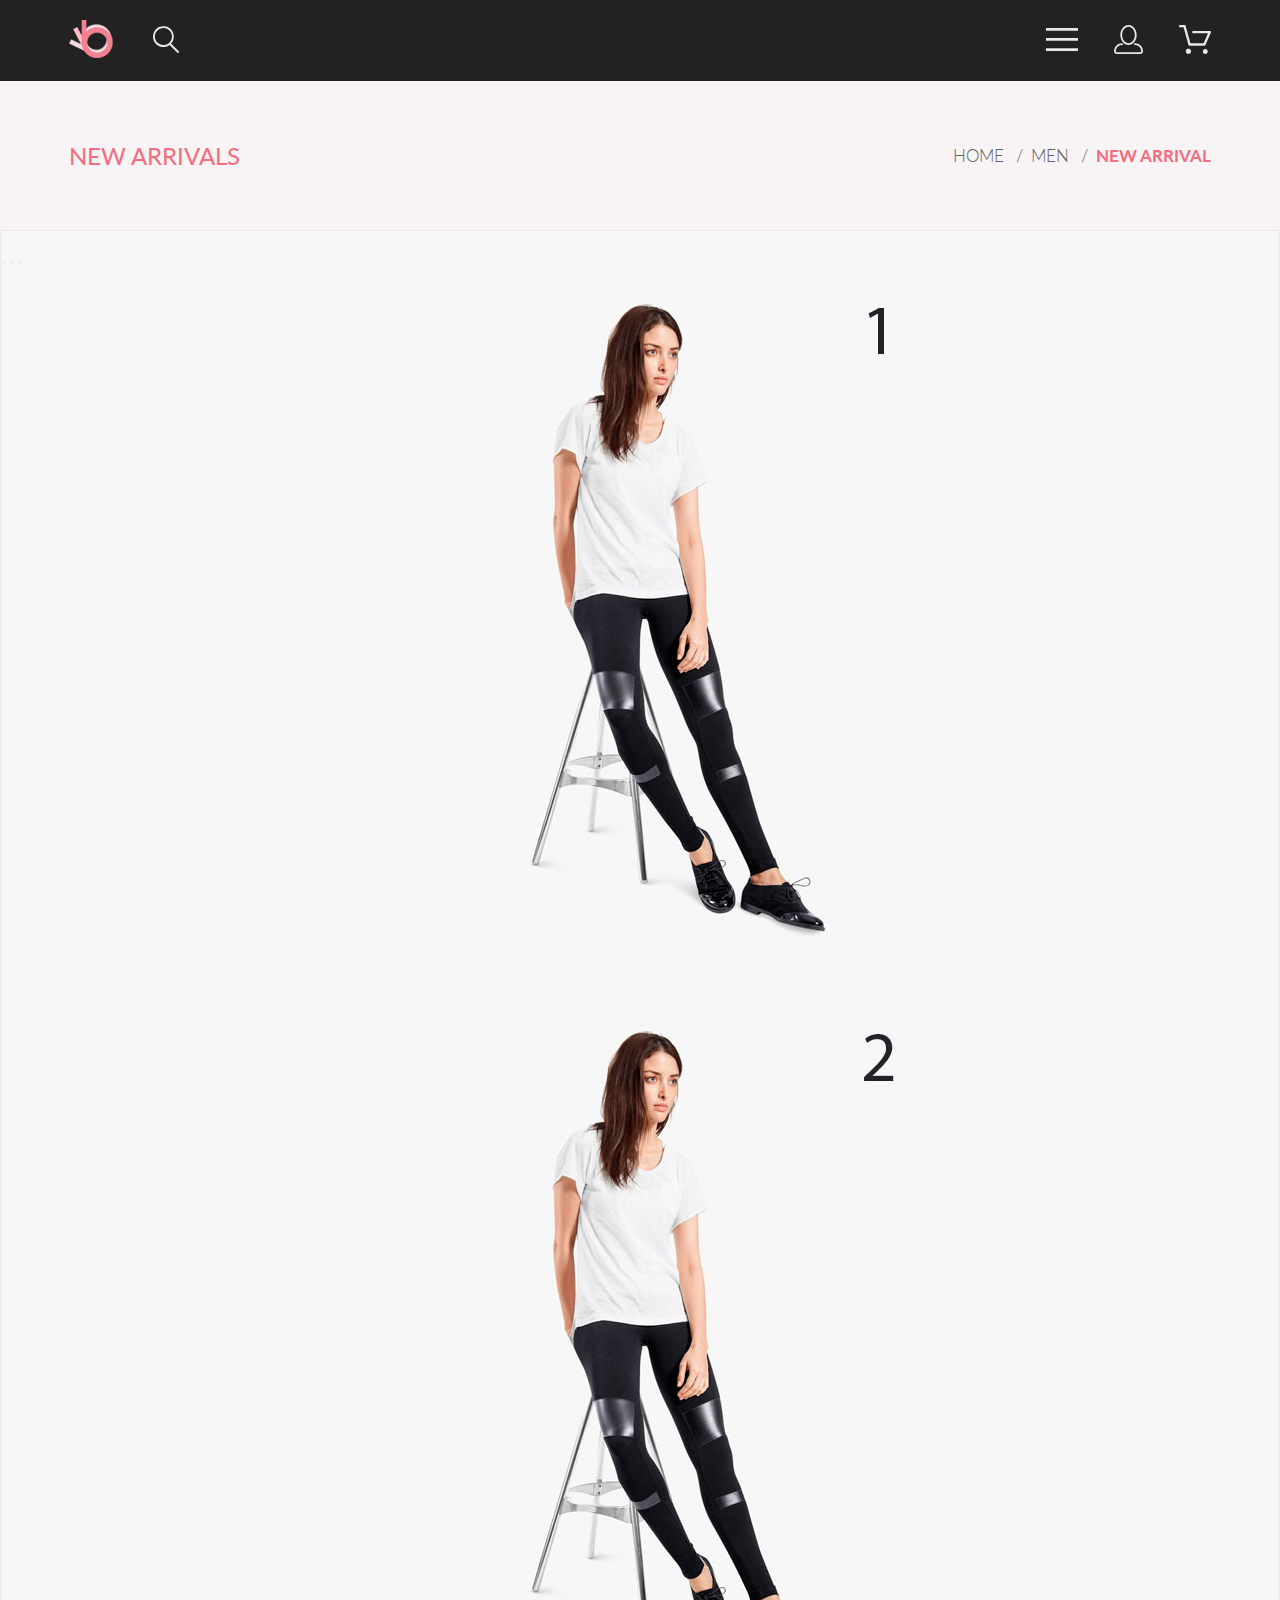
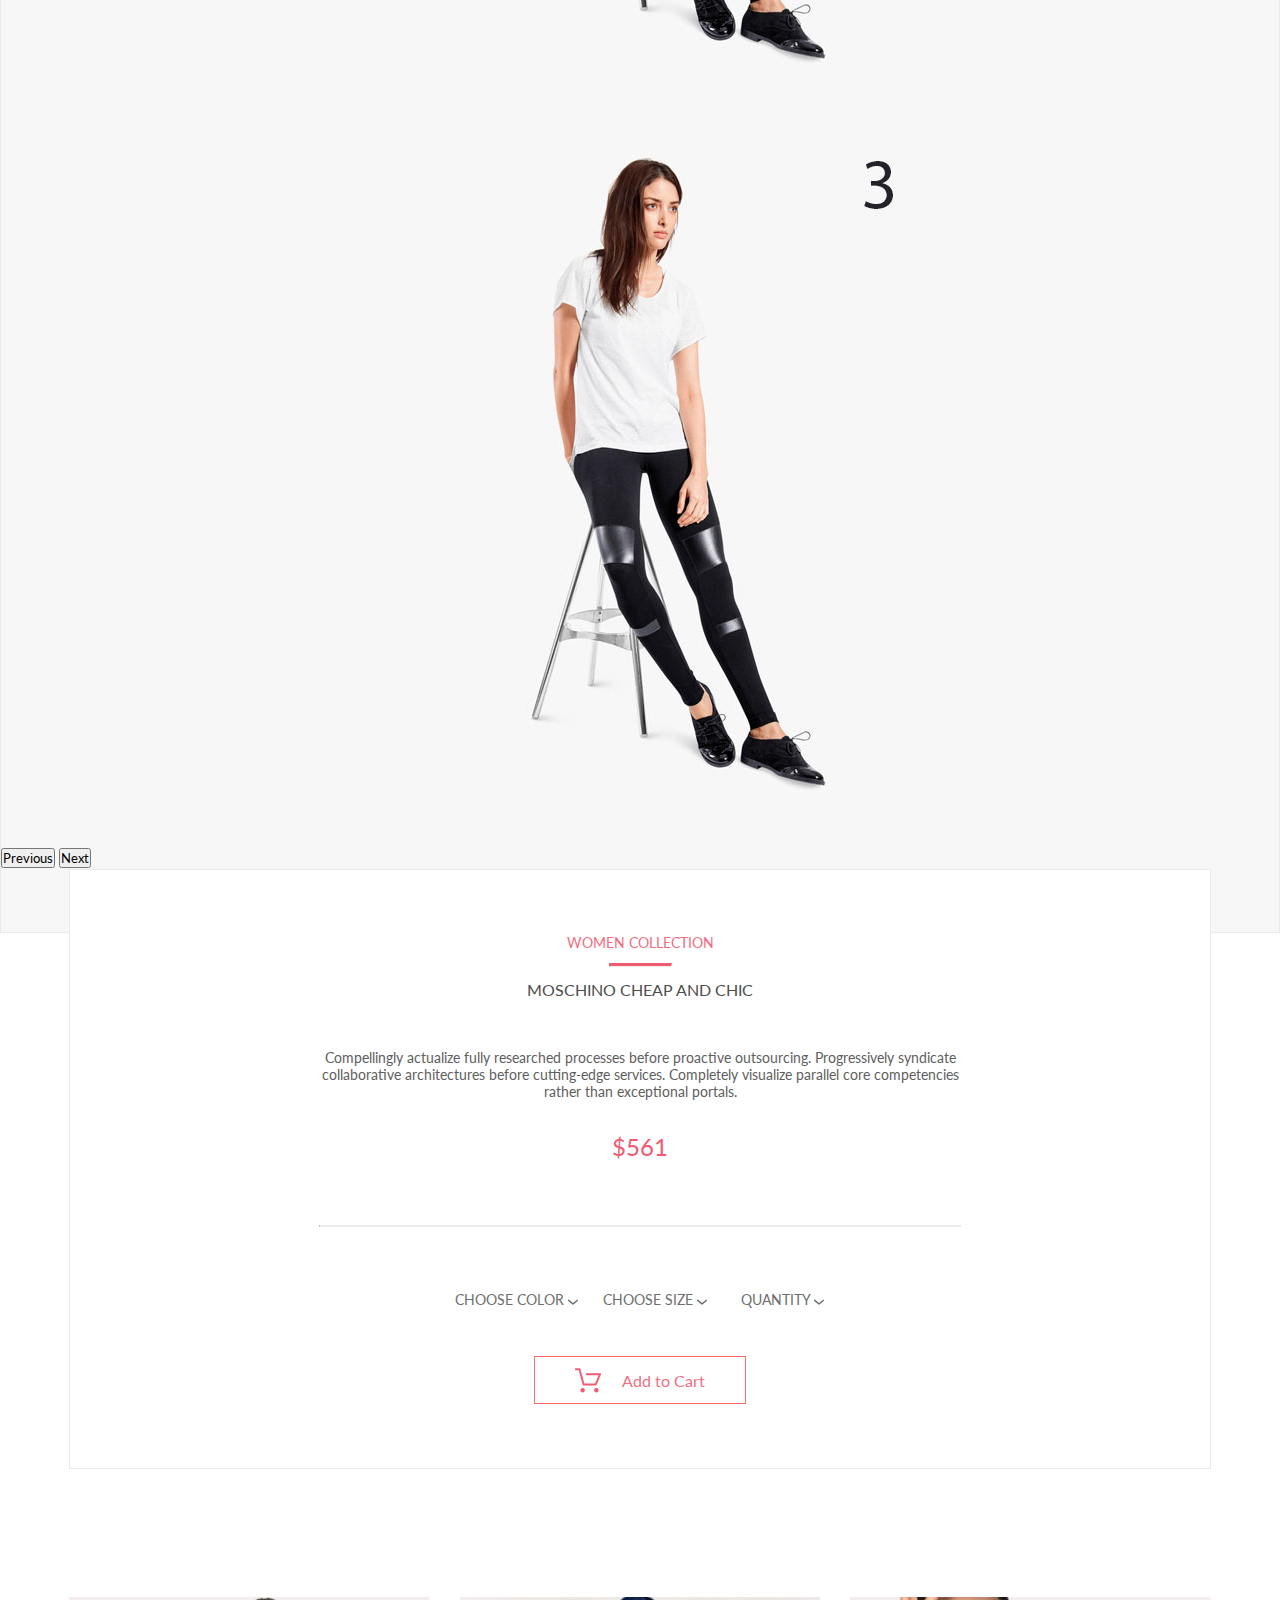
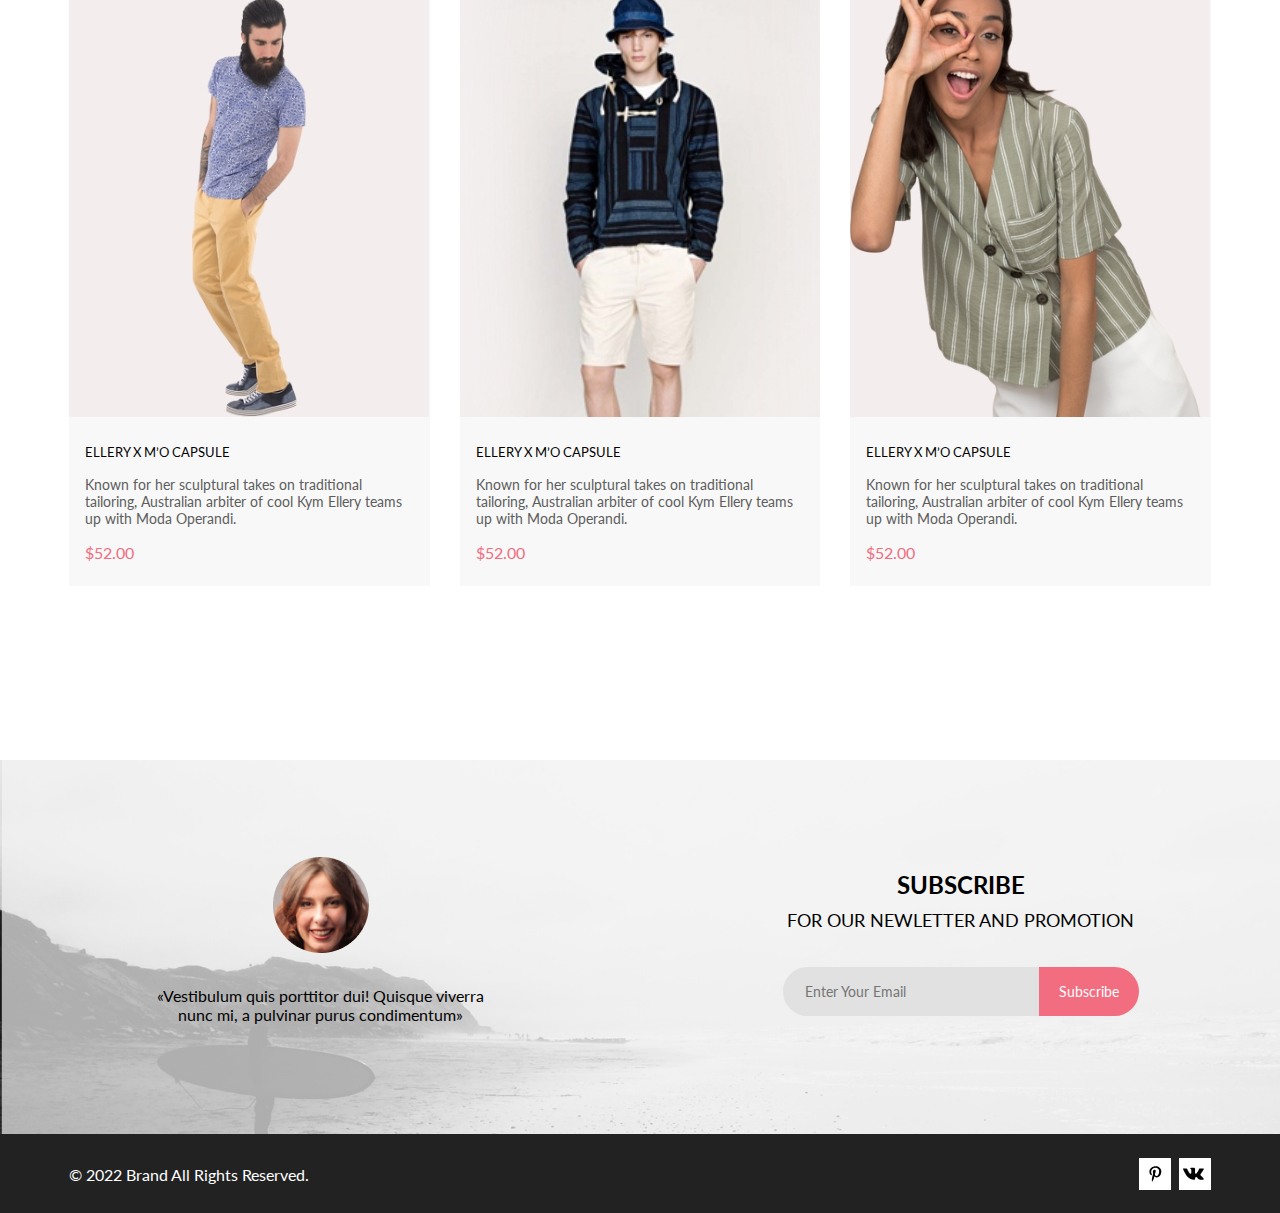
<file: product/index.html>
<!DOCTYPE html>
<html lang="en">
  <head>
    <meta charset="UTF-8" />
    <meta name="viewport" content="width=device-width, initial-scale=1.0" />
    <title>Product Page</title>
    <link
      href="https://cdn.jsdelivr.net/npm/bootstrap@5.0.2/dist/css/bootstrap.min.css"
      rel="stylesheet"
      integrity="sha384-EVSTQN3/azprG1Anm3QDgpJLIm9Nao0Yz1ztcQTwFspd3yD65VohhpuuCOmLASjC"
      crossorigin="anonymous"
    />
    <link rel="preconnect" href="https://fonts.googleapis.com" />
    <link rel="preconnect" href="https://fonts.gstatic.com" crossorigin />
    <link
      href="https://fonts.googleapis.com/css2?family=Lato:wght@300;400;700;900&display=swap"
      rel="stylesheet"
    />
    <link rel="stylesheet" href="../style.css" />
  </head>
  <body>
    <div class="box-content">
      <!---------------- header ------------------>
      <header class="header">        
        <div class="header__content">
          <div class="header__content-left">
            <div class="pic">
              <a href="../index.html"><img src="../img/logo.png" alt="logo" /></a>
            </div>
            <div class="pic">
              <a href="../catalog/index.html"
                ><svg
                  width="26"
                  height="27"
                  viewBox="0 0 26 27"
                  fill="none"
                  xmlns="http://www.w3.org/2000/svg"
                >
                  <path
                    d="M18.0589 17.6249C19.6705 15.8648 20.6275 13.6038 20.769 11.2215C20.9106 8.8392 20.2281 6.48075 18.8362 4.5422C17.4443 2.60365 15.4278 1.20306 13.1252 0.575643C10.8227 -0.0517774 8.37437 0.132183 6.19143 1.09663C4.0085 2.06108 2.22389 3.74727 1.1373 5.87205C0.0507149 7.99682 -0.271678 10.4308 0.224264 12.7652C0.720206 15.0996 2.00428 17.1922 3.86085 18.6917C5.71741 20.1912 8.0334 21.0063 10.4199 20.9999C12.6723 21.003 14.8638 20.269 16.6599 18.9099L24.4079 26.7169C24.4934 26.806 24.5958 26.8771 24.7091 26.926C24.8225 26.975 24.9444 27.0008 25.0679 27.0019C25.1916 27.0023 25.314 26.9772 25.4276 26.9282C25.5411 26.8792 25.6434 26.8072 25.7279 26.7169C25.9018 26.536 25.999 26.2949 25.999 26.0439C25.999 25.793 25.9018 25.5518 25.7279 25.3709L18.0589 17.6249ZM1.88589 10.4999C1.89873 8.81465 2.41021 7.17089 3.35586 5.77587C4.30151 4.38086 5.63899 3.29703 7.1997 2.66102C8.76042 2.02501 10.4745 1.86529 12.1258 2.202C13.7772 2.53871 15.2919 3.35678 16.479 4.55307C17.6661 5.74935 18.4725 7.27031 18.7965 8.92421C19.1204 10.5781 18.9475 12.2909 18.2995 13.8467C17.6515 15.4024 16.5574 16.7315 15.1551 17.6664C13.7529 18.6013 12.1052 19.1001 10.4199 19.0999C8.14843 19.0891 5.97409 18.1774 4.3741 16.5651C2.77412 14.9527 1.87924 12.7714 1.88589 10.4999Z"
                    fill="#E8E8E8"
                  />
                </svg>
              </a>
            </div>
          </div>
          <div class="header__content-right">
            <div class="pic burger-menu">
              <label for="burger"
                ><svg
                  width="32"
                  height="23"
                  viewBox="0 0 32 23"
                  fill="none"
                  xmlns="http://www.w3.org/2000/svg"
                >
                  <path
                    d="M0 23V20.31H32V23H0ZM0 12.76V10.07H32V12.76H0ZM0 2.69V0H32V2.69H0Z"
                    fill="#E8E8E8"
                  />
                </svg>
              </label>
              <input id="burger" type="checkbox" checked/>
              <nav class="nav">
                <div class="burger__name">MENU</div>
                <div class="burger__block">
                  <div class="burger__block-title">MAN</div>
                  <ul class="burger__block-ul">
                    <li>
                      <a class="burger__block-link" href="../card/index.html"
                        >Accessories</a
                      >
                    </li>
                    <li>
                      <a class="burger__block-link" href="../card/index.html"
                        >Bags</a
                      >
                    </li>
                    <li>
                      <a class="burger__block-link" href="../card/index.html"
                        >Denim</a
                      >
                    </li>
                    <li>
                      <a class="burger__block-link" href="../card/index.html"
                        >T-Shirts</a
                      >
                    </li>
                  </ul>
                </div>
                <div class="burger__block">
                  <div class="burger__block-title">WOMAN</div>
                  <ul class="burger__block-ul">
                    <li>
                      <a class="burger__block-link" href="#">Accessories</a>
                    </li>
                    <li>
                      <a class="burger__block-link" href="#">Jackets & Coats</a>
                    </li>
                    <li><a class="burger__block-link" href="#">Polos</a></li>
                    <li><a class="burger__block-link" href="#">T-Shirts</a></li>
                    <li><a class="burger__block-link" href="#">Shirts</a></li>
                  </ul>
                </div>
                <div class="burger__block">
                  <div class="burger__block-title">KIDS</div>
                  <ul class="burger__block-ul">
                    <li>
                      <a class="burger__block-link" href="#">Accessories</a>
                    </li>
                    <li>
                      <a class="burger__block-link" href="#">Jackets & Coats</a>
                    </li>
                    <li><a class="burger__block-link" href="#">Polos</a></li>
                    <li><a class="burger__block-link" href="#">T-Shirts</a></li>
                    <li><a class="burger__block-link" href="#">Shirts</a></li>
                    <li><a class="burger__block-link" href="#">Bags</a></li>
                  </ul>
                </div>
              </nav>
            </div>
            <div class="pic mobile-view">
              <a href="../registration/index.html"
                ><svg
                  width="29"
                  height="29"
                  viewBox="0 0 29 29"
                  fill="none"
                  xmlns="http://www.w3.org/2000/svg"
                >
                  <path
                    d="M14.5 19.937C19 19.937 22.656 15.464 22.656 9.968C22.656 4.472 19 0 14.5 0C13.3631 0.0217413 12.2463 0.303398 11.2351 0.823397C10.2239 1.34339 9.34507 2.08794 8.66602 3C7.12663 4.99573 6.30819 7.45381 6.34399 9.974C6.34399 15.465 10 19.937 14.5 19.937ZM14.5 1.813C18 1.813 20.844 5.472 20.844 9.969C20.844 14.466 17.998 18.125 14.5 18.125C11.002 18.125 8.15603 14.465 8.15503 9.969C8.15403 5.473 11 1.813 14.5 1.813ZM20.844 18.125C20.6036 18.125 20.373 18.2205 20.203 18.3905C20.033 18.5605 19.9375 18.7911 19.9375 19.0315C19.9375 19.2719 20.033 19.5025 20.203 19.6725C20.373 19.8425 20.6036 19.938 20.844 19.938C22.526 19.9399 24.1386 20.6088 25.3279 21.7982C26.5172 22.9875 27.1861 24.6 27.188 26.282C27.1875 26.5221 27.0918 26.7523 26.922 26.9221C26.7522 27.0918 26.5221 27.1875 26.282 27.188H2.71997C2.47985 27.1875 2.24975 27.0918 2.07996 26.9221C1.91016 26.7523 1.81449 26.5221 1.81396 26.282C1.81608 24.6001 2.48517 22.9877 3.67444 21.7985C4.86371 20.6092 6.47608 19.9401 8.15796 19.938C8.39824 19.938 8.62868 19.8425 8.79858 19.6726C8.96849 19.5027 9.06396 19.2723 9.06396 19.032C9.06396 18.7917 8.96849 18.5613 8.79858 18.3914C8.62868 18.2215 8.39824 18.126 8.15796 18.126C5.99541 18.1279 3.92201 18.9875 2.39258 20.5164C0.863144 22.0453 0.00264777 24.1185 0 26.281C0.000794067 27.0019 0.287502 27.693 0.797241 28.2027C1.30698 28.7125 1.99811 28.9992 2.71899 29H26.282C27.0027 28.9989 27.6936 28.7121 28.2031 28.2024C28.7126 27.6927 28.9992 27.0017 29 26.281C28.9974 24.1187 28.1372 22.0457 26.6083 20.5168C25.0793 18.9878 23.0063 18.1276 20.844 18.125Z"
                    fill="#E8E8E8"
                  />
                </svg>
              </a>
            </div>
            <div class="pic mobile-view">
              <a href="../product/index.html"
                ><svg
                  width="32"
                  height="29"
                  viewBox="0 0 32 29"
                  fill="none"
                  xmlns="http://www.w3.org/2000/svg"
                >
                  <path
                    d="M26.1998 29C25.5521 28.9738 24.9404 28.6948 24.4961 28.2227C24.0518 27.7506 23.8103 27.1232 23.8234 26.475C23.8365 25.8269 24.1032 25.2097 24.5662 24.7559C25.0292 24.3022 25.6516 24.048 26.2999 24.048C26.9482 24.048 27.5706 24.3022 28.0336 24.7559C28.4966 25.2097 28.7633 25.8269 28.7764 26.475C28.7895 27.1232 28.5479 27.7506 28.1036 28.2227C27.6593 28.6948 27.0477 28.9738 26.3999 29H26.1998ZM6.75183 26.32C6.75183 25.79 6.90901 25.2718 7.20349 24.8311C7.49797 24.3904 7.91654 24.0469 8.40625 23.844C8.89596 23.6412 9.43484 23.5881 9.95471 23.6915C10.4746 23.7949 10.9521 24.0502 11.3269 24.425C11.7017 24.7998 11.957 25.2773 12.0604 25.7972C12.1638 26.317 12.1107 26.8559 11.9078 27.3456C11.705 27.8353 11.3615 28.2539 10.9208 28.5483C10.4801 28.8428 9.96194 29 9.43188 29C9.07977 29.0003 8.73102 28.9311 8.40564 28.7966C8.08026 28.662 7.7846 28.4646 7.53552 28.2158C7.28645 27.9669 7.08891 27.6713 6.9541 27.3461C6.81929 27.0208 6.74988 26.6721 6.74988 26.32H6.75183ZM10.5519 20.686C10.2924 20.6868 10.0398 20.6024 9.83301 20.4457C9.62617 20.2891 9.47648 20.0689 9.40686 19.819L4.57385 2.36401H1.18091C0.867422 2.36401 0.566761 2.23947 0.345093 2.01781C0.123425 1.79614 -0.00109863 1.49549 -0.00109863 1.18201C-0.00109863 0.868519 0.123425 0.567873 0.345093 0.346205C0.566761 0.124537 0.867422 5.81268e-06 1.18091 5.81268e-06H5.46191C5.7214 -0.00080736 5.97394 0.0837201 6.18066 0.240568C6.38739 0.397416 6.53674 0.617884 6.60583 0.868006L11.4388 18.323H24.6168L28.9999 8.27501H14.3999C14.2417 8.27961 14.0843 8.25242 13.9368 8.19507C13.7893 8.13771 13.6548 8.05134 13.5413 7.94108C13.4277 7.83082 13.3375 7.69891 13.2759 7.55315C13.2143 7.40739 13.1825 7.25075 13.1825 7.0925C13.1825 6.93426 13.2143 6.77762 13.2759 6.63186C13.3375 6.4861 13.4277 6.35419 13.5413 6.24393C13.6548 6.13367 13.7893 6.0473 13.9368 5.98994C14.0843 5.93259 14.2417 5.90541 14.3999 5.91001H30.8129C31.0086 5.90996 31.2011 5.95866 31.3733 6.05172C31.5454 6.14478 31.6917 6.27926 31.7988 6.44301C31.9067 6.60729 31.9723 6.79569 31.9897 6.99145C32.0072 7.18721 31.976 7.38424 31.8989 7.565L26.4939 19.977C26.4015 20.1876 26.2499 20.3668 26.0574 20.4927C25.8649 20.6186 25.6399 20.6858 25.4099 20.686H10.5519Z"
                    fill="#E8E8E8"
                  />
                </svg>
              </a>
            </div>
          </div>
        </div>
      </header>

      <main class="main-content">
        <!---------------- breadcrumbs ------------------>
        <div class="breadcrumbs">
          <div>
            <a class="breadcrumbs__left-link" href="">NEW ARRIVALS</a>
          </div>
          <ul class="breadcrumbs__right">
            <li class="breadcrumbs__li">
              <a href="" class="breadcrumbs__link">HOME</a>
            </li>
            <li class="breadcrumbs__li">
              <a href="" class="breadcrumbs__link">MEN</a>
            </li>
            <li class="breadcrumbs__li">
              <a href="" class="breadcrumbs__link">NEW ARRIVAL</a>
            </li>
          </ul>
        </div>
        <!---------------- slider ------------------>
        <div class="slider">
          <div
            id="carouselExampleIndicators"
            class="carousel slide"
            data-bs-ride="carousel"
          >
            <div class="carousel-indicators">
              <button
                type="button"
                data-bs-target="#carouselExampleIndicators"
                data-bs-slide-to="0"
                class="active"
                aria-current="true"
                aria-label="Slide 1"
              ></button>
              <button
                type="button"
                data-bs-target="#carouselExampleIndicators"
                data-bs-slide-to="1"
                aria-label="Slide 2"
              ></button>
              <button
                type="button"
                data-bs-target="#carouselExampleIndicators"
                data-bs-slide-to="2"
                aria-label="Slide 3"
              ></button>
            </div>
            <div class="carousel-inner">
              <div class="carousel-item active maxhight">
                <img
                  src="../img/slider1.jpg"
                  class="w-30 center-slide"
                  alt="slide 1"
                />
              </div>
              <div class="carousel-item">
                <img
                  src="../img/slider2.jpg"
                  class="center-slide w-30"
                  alt="slide 2"
                />
              </div>
              <div class="carousel-item">
                <img
                  src="../img/slider3.jpg"
                  class="center-slide w-30"
                  alt="slide 3"
                />
              </div>
            </div>
            <button
              class="carousel-control-prev"
              type="button"
              data-bs-target="#carouselExampleIndicators"
              data-bs-slide="prev"
            >
              <span
                class="carousel-control-prev-icon"
                aria-hidden="true"
              ></span>
              <span class="visually-hidden">Previous</span>
            </button>
            <button
              class="carousel-control-next"
              type="button"
              data-bs-target="#carouselExampleIndicators"
              data-bs-slide="next"
            >
              <span
                class="carousel-control-next-icon"
                aria-hidden="true"
              ></span>
              <span class="visually-hidden">Next</span>
            </button>
          </div>
        </div>
        <!---------------- description product ------------------>
        <div class="description-product">
          <div class="description-product__box">
            <div class="description-product__prev">WOMEN COLLECTION</div>
            <hr class="little-line" />
            <div class="description-product__title">
              MOSCHINO CHEAP AND CHIC
            </div>
            <div class="description-product__text">
              Compellingly actualize fully researched processes before proactive
              outsourcing. Progressively syndicate collaborative architectures
              before cutting-edge services. Completely visualize parallel core
              competencies rather than exceptional portals.
            </div>
            <div class="description-product__cost">$561</div>
            <hr class="big-line" />
            <div class="description-product__filter">
              <a class="description-product__filter-link" href="#"
                ><div>
                  CHOOSE COLOR
                  <svg
                    width="11"
                    height="6"
                    viewBox="0 0 11 6"
                    fill="none"
                    xmlns="http://www.w3.org/2000/svg"
                  >
                    <path
                      d="M5.00214 5.64846C4.83521 5.64879 4.67343 5.59016 4.54488 5.48275L0.258102 1.88021C0.112196 1.75791 0.0204417 1.58217 0.00302325 1.39165C-0.0143952 1.20112 0.0439493 1.01143 0.165221 0.864289C0.286493 0.717149 0.460759 0.624619 0.649682 0.607053C0.838605 0.589487 1.02671 0.648325 1.17262 0.770623L5.00214 3.9985L8.83167 0.885905C8.90475 0.826055 8.98884 0.781361 9.0791 0.754391C9.16937 0.727421 9.26403 0.718707 9.35764 0.72875C9.45126 0.738794 9.54198 0.767396 9.6246 0.812913C9.70722 0.85843 9.7801 0.919965 9.83906 0.993981C9.90449 1.06806 9.95405 1.15498 9.98462 1.24927C10.0152 1.34357 10.0261 1.44321 10.0167 1.54197C10.0073 1.64073 9.97784 1.73646 9.93005 1.82318C9.88227 1.9099 9.81723 1.98573 9.73904 2.04592L5.45225 5.52598C5.32002 5.61641 5.16154 5.65954 5.00214 5.64846Z"
                      fill="#6F6E6E"
                    />
                  </svg></div
              ></a>
              <a class="description-product__filter-link" href="#"
                ><div class="description-product__fiter-text">
                  CHOOSE SIZE
                  <svg
                    width="11"
                    height="6"
                    viewBox="0 0 11 6"
                    fill="none"
                    xmlns="http://www.w3.org/2000/svg"
                  >
                    <path
                      d="M5.00214 5.64846C4.83521 5.64879 4.67343 5.59016 4.54488 5.48275L0.258102 1.88021C0.112196 1.75791 0.0204417 1.58217 0.00302325 1.39165C-0.0143952 1.20112 0.0439493 1.01143 0.165221 0.864289C0.286493 0.717149 0.460759 0.624619 0.649682 0.607053C0.838605 0.589487 1.02671 0.648325 1.17262 0.770623L5.00214 3.9985L8.83167 0.885905C8.90475 0.826055 8.98884 0.781361 9.0791 0.754391C9.16937 0.727421 9.26403 0.718707 9.35764 0.72875C9.45126 0.738794 9.54198 0.767396 9.6246 0.812913C9.70722 0.85843 9.7801 0.919965 9.83906 0.993981C9.90449 1.06806 9.95405 1.15498 9.98462 1.24927C10.0152 1.34357 10.0261 1.44321 10.0167 1.54197C10.0073 1.64073 9.97784 1.73646 9.93005 1.82318C9.88227 1.9099 9.81723 1.98573 9.73904 2.04592L5.45225 5.52598C5.32002 5.61641 5.16154 5.65954 5.00214 5.64846Z"
                      fill="#6F6E6E"
                    />
                  </svg></div
              ></a>
              <a class="description-product__filter-link" href="#">
                <div>
                  QUANTITY
                  <svg
                    width="11"
                    height="6"
                    viewBox="0 0 11 6"
                    fill="none"
                    xmlns="http://www.w3.org/2000/svg"
                  >
                    <path
                      d="M5.00214 5.64846C4.83521 5.64879 4.67343 5.59016 4.54488 5.48275L0.258102 1.88021C0.112196 1.75791 0.0204417 1.58217 0.00302325 1.39165C-0.0143952 1.20112 0.0439493 1.01143 0.165221 0.864289C0.286493 0.717149 0.460759 0.624619 0.649682 0.607053C0.838605 0.589487 1.02671 0.648325 1.17262 0.770623L5.00214 3.9985L8.83167 0.885905C8.90475 0.826055 8.98884 0.781361 9.0791 0.754391C9.16937 0.727421 9.26403 0.718707 9.35764 0.72875C9.45126 0.738794 9.54198 0.767396 9.6246 0.812913C9.70722 0.85843 9.7801 0.919965 9.83906 0.993981C9.90449 1.06806 9.95405 1.15498 9.98462 1.24927C10.0152 1.34357 10.0261 1.44321 10.0167 1.54197C10.0073 1.64073 9.97784 1.73646 9.93005 1.82318C9.88227 1.9099 9.81723 1.98573 9.73904 2.04592L5.45225 5.52598C5.32002 5.61641 5.16154 5.65954 5.00214 5.64846Z"
                      fill="#6F6E6E"
                    />
                  </svg></div
              ></a>
            </div>
            <div>
              <a class="description-product__button" href="#"
                ><svg
                  width="27"
                  height="25"
                  viewBox="0 0 27 25"
                  fill="none"
                  xmlns="http://www.w3.org/2000/svg"
                >
                  <path
                    d="M5.49847 22.185C5.50635 21.752 5.64091 21.3309 5.88519 20.9748C6.12947 20.6186 6.47261 20.3431 6.87158 20.1828C7.27055 20.0226 7.7076 19.9848 8.12781 20.0741C8.54802 20.1635 8.93269 20.376 9.23358 20.685C9.53447 20.994 9.73817 21.3857 9.81909 21.811C9.90002 22.2363 9.85453 22.6763 9.68842 23.0756C9.52231 23.475 9.24296 23.8161 8.88538 24.0559C8.52779 24.2957 8.10791 24.4237 7.67847 24.4237C7.38955 24.4211 7.10399 24.3611 6.83807 24.2472C6.57216 24.1333 6.3311 23.9676 6.12866 23.7597C5.92623 23.5518 5.76639 23.3057 5.65826 23.0355C5.55013 22.7653 5.49584 22.4763 5.49847 22.185ZM21.3045 24.4237C20.8711 24.4303 20.4453 24.3087 20.0797 24.074C19.7141 23.8393 19.4247 23.5017 19.2471 23.103C19.0696 22.7042 19.0117 22.2618 19.0806 21.8303C19.1496 21.3988 19.3423 20.9971 19.6351 20.6748C19.9278 20.3524 20.3077 20.1236 20.728 20.0165C21.1482 19.9095 21.5903 19.929 21.9997 20.0724C22.4091 20.2159 22.7679 20.4771 23.0317 20.8238C23.2956 21.1706 23.453 21.5877 23.4845 22.0236C23.5269 22.6155 23.3369 23.2004 22.9555 23.6523C22.7706 23.8745 22.5436 24.0574 22.2877 24.1901C22.0319 24.3227 21.7524 24.4025 21.4655 24.4247L21.3045 24.4237ZM8.59351 17.4855C8.38116 17.4851 8.17488 17.414 8.00671 17.2833C7.83855 17.1525 7.71792 16.9694 7.66351 16.7624L3.73651 2.19527H0.978516C0.719001 2.19527 0.470064 2.09128 0.28656 1.90622C0.103056 1.72116 0 1.47018 0 1.20847C0 0.946764 0.103056 0.695782 0.28656 0.510726C0.470064 0.325669 0.719001 0.22168 0.978516 0.22168H4.45752C4.66982 0.222254 4.876 0.293463 5.04413 0.424184C5.21226 0.554905 5.33295 0.737883 5.38751 0.944787L9.31451 15.5119H20.0185L23.5765 7.12665H11.7185C11.459 7.12665 11.2101 7.02266 11.0266 6.83761C10.8431 6.65255 10.74 6.40157 10.74 6.13986C10.74 5.87815 10.8431 5.62717 11.0266 5.44211C11.2101 5.25705 11.459 5.15306 11.7185 5.15306H25.0535C25.2131 5.15352 25.3701 5.19451 25.5099 5.27223C25.6497 5.34995 25.7679 5.46195 25.8535 5.59784C25.9413 5.73569 25.9945 5.89303 26.0084 6.05627C26.0224 6.21951 25.9966 6.38368 25.9335 6.53465L21.5425 16.8935C21.469 17.0684 21.3462 17.2177 21.1895 17.3229C21.0327 17.4281 20.8488 17.4846 20.6605 17.4855H8.59351Z"
                    fill="#EF5B70"
                  />
                </svg>
                <span>Add to Cart</span></a
              >
            </div>
          </div>
        </div>
        <!---------------- fetured items ------------------>
        <div class="fetured-items">
          <div class="fetured-items__products">
            <div class="product-card">
              <div>
                <a class="product-card__img" href="#"
                  ><img src="../img/bottom-left.jpeg" alt="product image"
                /></a>
              </div>
              <div class="product-card__text">
                <div class="product-card__text-title">
                  ELLERY X&nbsp;M&rsquo;O CAPSULE
                </div>
                <div class="product-card__text-description">
                  Known for her sculptural takes on&nbsp;traditional tailoring,
                  Australian arbiter of&nbsp;cool Kym Ellery teams up&nbsp;with
                  Moda Operandi.
                </div>
                <div class="product-card__text-price">$52.00</div>
              </div>
            </div>
            <div class="product-card">
              <div>
                <a class="product-card__img" href="#"
                  ><img src="../img/top-right.jpeg" alt="product image"
                /></a>
              </div>
              <div class="product-card__text">
                <div class="product-card__text-title">
                  ELLERY X&nbsp;M&rsquo;O CAPSULE
                </div>
                <div class="product-card__text-description">
                  Known for her sculptural takes on&nbsp;traditional tailoring,
                  Australian arbiter of&nbsp;cool Kym Ellery teams up&nbsp;with
                  Moda Operandi.
                </div>
                <div class="product-card__text-price">$52.00</div>
              </div>
            </div>
            <div class="product-card desctop">
              <div>
                <a class="product-card__img" href="#"
                  ><img src="../img/bottom-right.jpeg" alt="product image"
                /></a>
              </div>
              <div class="product-card__text">
                <div class="product-card__text-title">
                  ELLERY X&nbsp;M&rsquo;O CAPSULE
                </div>
                <div class="product-card__text-description">
                  Known for her sculptural takes on&nbsp;traditional tailoring,
                  Australian arbiter of&nbsp;cool Kym Ellery teams up&nbsp;with
                  Moda Operandi.
                </div>
                <div class="product-card__text-price">$52.00</div>
              </div>
            </div>
          </div>
        </div>

        <!---------------- subscribe ------------------>
        <div class="subscribe">
          <div class="subscribe__left">
            <div class="subscribe__foto">
              <img src="../img/subscribe-foto.png" alt="foto" />
            </div>
            <div class="subscribe-text">
              &laquo;Vestibulum quis porttitor dui! Quisque viverra
              nunc&nbsp;mi,
              <span class="italic"
                >a&nbsp;pulvinar purus condimentum&raquo;</span
              >
            </div>
          </div>
          <div class="subscribe__right">
            <div class="subscribe__title">SUBSCRIBE</div>
            <div class="subscribe__description">
              FOR OUR NEWLETTER AND PROMOTION
            </div>
            <div class="subscribe__email">
              <form class="subscribe__email-form" action="#">
                <input
                  class="subscribe__email-email"
                  type="email"
                  placeholder="Enter Your Email"
                />
                <input
                  class="subscribe__email-button"
                  type="button"
                  value="Subscribe"
                />
              </form>
            </div>
          </div>
        </div>
      </main>
      <!---------------- footer ------------------>
      <footer class="footer">
        <div class="footer__box">
          &copy;&nbsp;2022 Brand All Rights Reserved.
        </div>
        <div class="footer__box">
          <div class="public">
            <a class="public__link" href="https://www.pinterest.com/"
              ><svg
                width="13"
                height="16"
                viewBox="0 0 13 16"
                fill="none"
                xmlns="http://www.w3.org/2000/svg"
              >
                <path
                  d="M6.74008 0.203125C3.55539 0.203125 0.407959 2.34063 0.407959 5.8C0.407959 8 1.63713 9.25 2.38209 9.25C2.68938 9.25 2.86631 8.3875 2.86631 8.14375C2.86631 7.85313 2.13067 7.23438 2.13067 6.025C2.13067 3.5125 4.0303 1.73125 6.48865 1.73125C8.60246 1.73125 10.1669 2.94062 10.1669 5.1625C10.1669 6.82187 9.50572 9.93437 7.36398 9.93437C6.59109 9.93437 5.92994 9.37187 5.92994 8.56563C5.92994 7.38438 6.74939 6.24062 6.74939 5.02187C6.74939 2.95312 3.83475 3.32812 3.83475 5.82812C3.83475 6.35313 3.89994 6.93437 4.13273 7.4125C3.70439 9.26875 2.82906 12.0344 2.82906 13.9469C2.82906 14.5375 2.91287 15.1188 2.96874 15.7094C3.07428 15.8281 3.02151 15.8156 3.18292 15.7563C4.74732 13.6 4.69145 13.1781 5.39916 10.3562C5.78095 11.0875 6.76801 11.4812 7.55022 11.4812C10.8466 11.4812 12.3272 8.24688 12.3272 5.33125C12.3272 2.22813 9.66403 0.203125 6.74008 0.203125Z"
                  fill="black"
                />
              </svg>
            </a>
          </div>
          <div class="public">
            <a class="public__link" href="https://vk.com/"
              ><svg
                fill="#000000"
                width="24"
                height="24"
                viewBox="0 4 23 20"
                xmlns="http://www.w3.org/2000/svg"
              >
                <g id="SVGRepo_bgCarrier" stroke-width="0"></g>
                <g
                  id="SVGRepo_tracerCarrier"
                  stroke-linecap="round"
                  stroke-linejoin="round"
                ></g>
                <g id="SVGRepo_iconCarrier">
                  <path
                    d="M17.802 12.298s1.617 1.597 2.017 2.336a.127.127 0 0 1 .018.035c.163.273.203.487.123.645-.135.261-.592.392-.747.403h-2.858c-.199 0-.613-.052-1.117-.4-.385-.269-.768-.712-1.139-1.145-.554-.643-1.033-1.201-1.518-1.201a.548.548 0 0 0-.18.03c-.367.116-.833.639-.833 2.032 0 .436-.344.684-.585.684H9.674c-.446 0-2.768-.156-4.827-2.327C2.324 10.732.058 5.4.036 5.353c-.141-.345.155-.533.475-.533h2.886c.387 0 .513.234.601.444.102.241.48 1.205 1.1 2.288 1.004 1.762 1.621 2.479 2.114 2.479a.527.527 0 0 0 .264-.07c.644-.354.524-2.654.494-3.128 0-.092-.001-1.027-.331-1.479-.236-.324-.638-.45-.881-.496.065-.094.203-.238.38-.323.441-.22 1.238-.252 2.029-.252h.439c.858.012 1.08.067 1.392.146.628.15.64.557.585 1.943-.016.396-.033.842-.033 1.367 0 .112-.005.237-.005.364-.019.711-.044 1.512.458 1.841a.41.41 0 0 0 .217.062c.174 0 .695 0 2.108-2.425.62-1.071 1.1-2.334 1.133-2.429.028-.053.112-.202.214-.262a.479.479 0 0 1 .236-.056h3.395c.37 0 .621.056.67.196.082.227-.016.92-1.566 3.016-.261.349-.49.651-.691.915-1.405 1.844-1.405 1.937.083 3.337z"
                  ></path>
                </g>
              </svg>
            </a>
          </div>
        </div>
      </footer>
      <script
        src="https://cdn.jsdelivr.net/npm/bootstrap@5.0.2/dist/js/bootstrap.bundle.min.js"
        integrity="sha384-MrcW6ZMFYlzcLA8Nl+NtUVF0sA7MsXsP1UyJoMp4YLEuNSfAP+JcXn/tWtIaxVXM"
        crossorigin="anonymous"
      ></script>
    </div>
  </body>
</html>
</file>
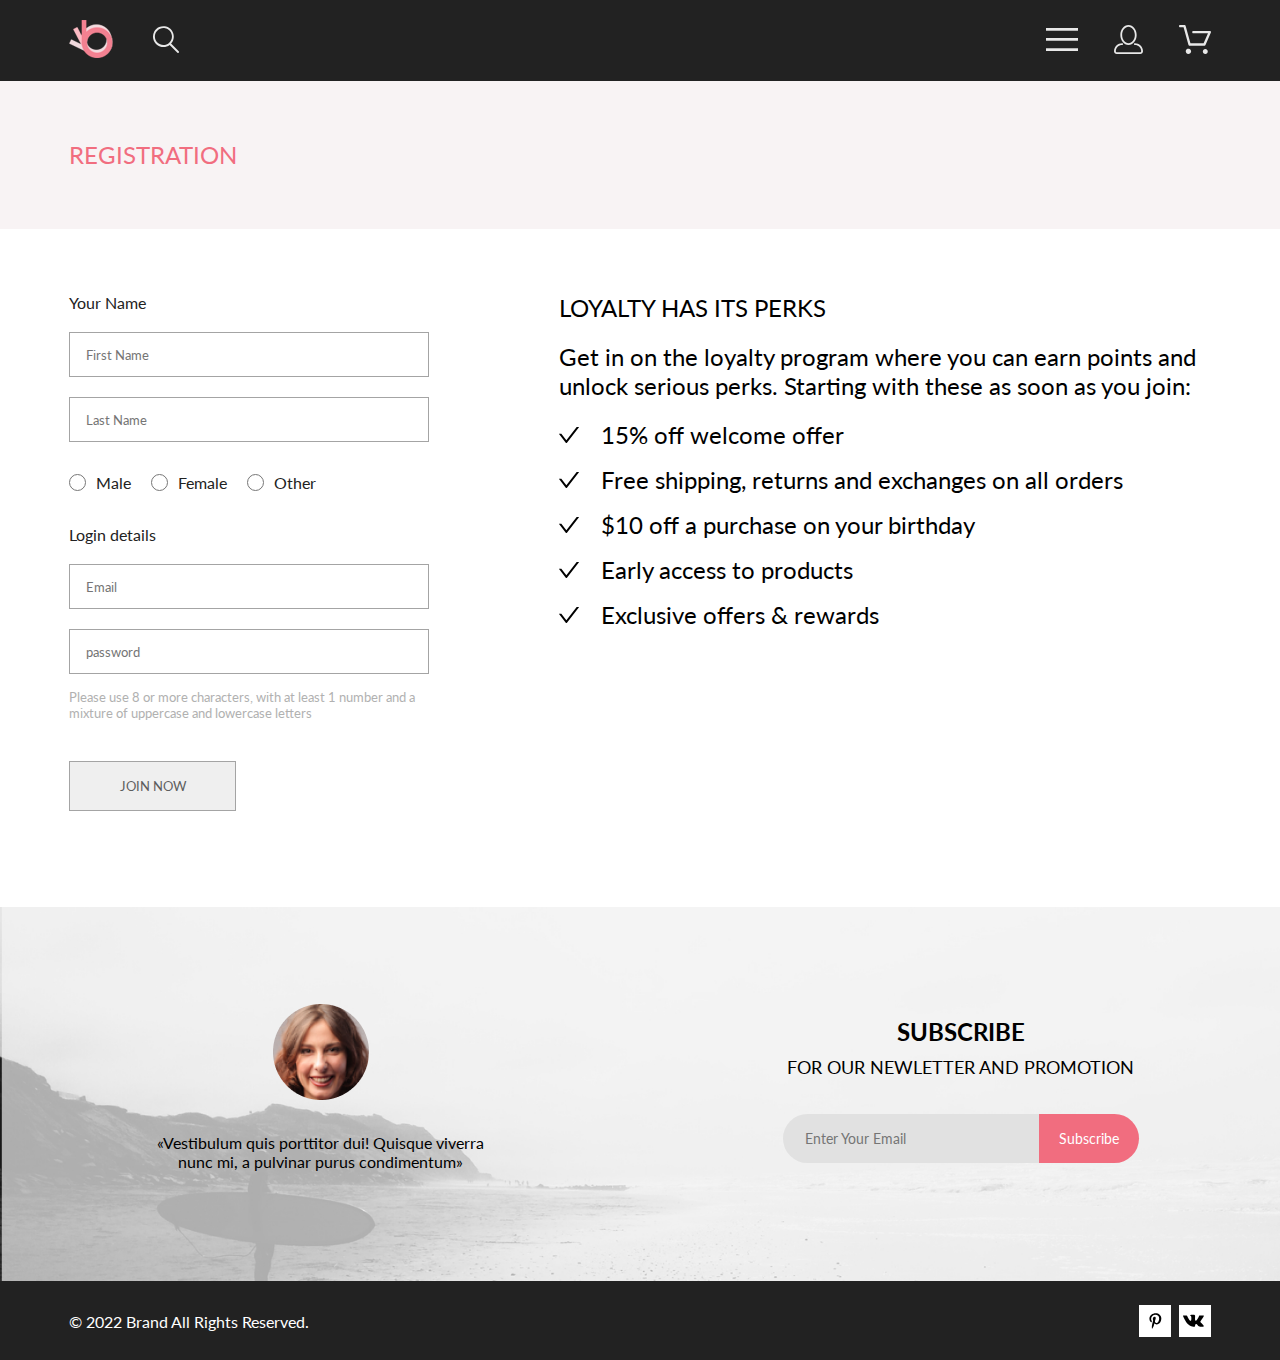
<file: registration/index.html>
<!DOCTYPE html>
<html lang="en">
  <head>
    <meta charset="UTF-8" />
    <meta name="viewport" content="width=device-width, initial-scale=1.0" />
    <title>Registration</title>
    <link rel="preconnect" href="https://fonts.googleapis.com" />
    <link rel="preconnect" href="https://fonts.gstatic.com" crossorigin />
    <link
      href="https://fonts.googleapis.com/css2?family=Lato:wght@300;400;700;900&display=swap"
      rel="stylesheet"
    />
    <link rel="stylesheet" href="../style.css" />
  </head>
  <body>
    <div class="box-content">
      <!---------------- header ------------------>
      <header class="header">
        <div class="header__content">
          <div class="header__content-left">
            <div class="pic">
              <a href="../index.html"
                ><img src="../img/logo.png" alt="logo"
              /></a>
            </div>
            <div class="pic">
              <a href="../catalog/index.html"
                ><svg
                  width="26"
                  height="27"
                  viewBox="0 0 26 27"
                  fill="none"
                  xmlns="http://www.w3.org/2000/svg"
                >
                  <path
                    d="M18.0589 17.6249C19.6705 15.8648 20.6275 13.6038 20.769 11.2215C20.9106 8.8392 20.2281 6.48075 18.8362 4.5422C17.4443 2.60365 15.4278 1.20306 13.1252 0.575643C10.8227 -0.0517774 8.37437 0.132183 6.19143 1.09663C4.0085 2.06108 2.22389 3.74727 1.1373 5.87205C0.0507149 7.99682 -0.271678 10.4308 0.224264 12.7652C0.720206 15.0996 2.00428 17.1922 3.86085 18.6917C5.71741 20.1912 8.0334 21.0063 10.4199 20.9999C12.6723 21.003 14.8638 20.269 16.6599 18.9099L24.4079 26.7169C24.4934 26.806 24.5958 26.8771 24.7091 26.926C24.8225 26.975 24.9444 27.0008 25.0679 27.0019C25.1916 27.0023 25.314 26.9772 25.4276 26.9282C25.5411 26.8792 25.6434 26.8072 25.7279 26.7169C25.9018 26.536 25.999 26.2949 25.999 26.0439C25.999 25.793 25.9018 25.5518 25.7279 25.3709L18.0589 17.6249ZM1.88589 10.4999C1.89873 8.81465 2.41021 7.17089 3.35586 5.77587C4.30151 4.38086 5.63899 3.29703 7.1997 2.66102C8.76042 2.02501 10.4745 1.86529 12.1258 2.202C13.7772 2.53871 15.2919 3.35678 16.479 4.55307C17.6661 5.74935 18.4725 7.27031 18.7965 8.92421C19.1204 10.5781 18.9475 12.2909 18.2995 13.8467C17.6515 15.4024 16.5574 16.7315 15.1551 17.6664C13.7529 18.6013 12.1052 19.1001 10.4199 19.0999C8.14843 19.0891 5.97409 18.1774 4.3741 16.5651C2.77412 14.9527 1.87924 12.7714 1.88589 10.4999Z"
                    fill="#E8E8E8"
                  />
                </svg>
              </a>
            </div>
          </div>
          <div class="header__content-right">
            <div class="pic burger-menu">
              <label for="burger"
                ><svg
                  width="32"
                  height="23"
                  viewBox="0 0 32 23"
                  fill="none"
                  xmlns="http://www.w3.org/2000/svg"
                >
                  <path
                    d="M0 23V20.31H32V23H0ZM0 12.76V10.07H32V12.76H0ZM0 2.69V0H32V2.69H0Z"
                    fill="#E8E8E8"
                  />
                </svg>
              </label>
              <input id="burger" type="checkbox" checked />
              <nav class="nav">
                <div class="burger__name">MENU</div>
                <div class="burger__block">
                  <div class="burger__block-title">MAN</div>
                  <ul class="burger__block-ul">
                    <li>
                      <a class="burger__block-link" href="../card/index.html"
                        >Accessories</a
                      >
                    </li>
                    <li>
                      <a class="burger__block-link" href="../card/index.html"
                        >Bags</a
                      >
                    </li>
                    <li>
                      <a class="burger__block-link" href="../card/index.html"
                        >Denim</a
                      >
                    </li>
                    <li>
                      <a class="burger__block-link" href="../card/index.html"
                        >T-Shirts</a
                      >
                    </li>
                  </ul>
                </div>
                <div class="burger__block">
                  <div class="burger__block-title">WOMAN</div>
                  <ul class="burger__block-ul">
                    <li>
                      <a class="burger__block-link" href="#">Accessories</a>
                    </li>
                    <li>
                      <a class="burger__block-link" href="#">Jackets & Coats</a>
                    </li>
                    <li><a class="burger__block-link" href="#">Polos</a></li>
                    <li><a class="burger__block-link" href="#">T-Shirts</a></li>
                    <li><a class="burger__block-link" href="#">Shirts</a></li>
                  </ul>
                </div>
                <div class="burger__block">
                  <div class="burger__block-title">KIDS</div>
                  <ul class="burger__block-ul">
                    <li>
                      <a class="burger__block-link" href="#">Accessories</a>
                    </li>
                    <li>
                      <a class="burger__block-link" href="#">Jackets & Coats</a>
                    </li>
                    <li><a class="burger__block-link" href="#">Polos</a></li>
                    <li><a class="burger__block-link" href="#">T-Shirts</a></li>
                    <li><a class="burger__block-link" href="#">Shirts</a></li>
                    <li><a class="burger__block-link" href="#">Bags</a></li>
                  </ul>
                </div>
              </nav>
            </div>
            <div class="pic mobile-view">
              <a href="../registration/index.html"
                ><svg
                  width="29"
                  height="29"
                  viewBox="0 0 29 29"
                  fill="none"
                  xmlns="http://www.w3.org/2000/svg"
                >
                  <path
                    d="M14.5 19.937C19 19.937 22.656 15.464 22.656 9.968C22.656 4.472 19 0 14.5 0C13.3631 0.0217413 12.2463 0.303398 11.2351 0.823397C10.2239 1.34339 9.34507 2.08794 8.66602 3C7.12663 4.99573 6.30819 7.45381 6.34399 9.974C6.34399 15.465 10 19.937 14.5 19.937ZM14.5 1.813C18 1.813 20.844 5.472 20.844 9.969C20.844 14.466 17.998 18.125 14.5 18.125C11.002 18.125 8.15603 14.465 8.15503 9.969C8.15403 5.473 11 1.813 14.5 1.813ZM20.844 18.125C20.6036 18.125 20.373 18.2205 20.203 18.3905C20.033 18.5605 19.9375 18.7911 19.9375 19.0315C19.9375 19.2719 20.033 19.5025 20.203 19.6725C20.373 19.8425 20.6036 19.938 20.844 19.938C22.526 19.9399 24.1386 20.6088 25.3279 21.7982C26.5172 22.9875 27.1861 24.6 27.188 26.282C27.1875 26.5221 27.0918 26.7523 26.922 26.9221C26.7522 27.0918 26.5221 27.1875 26.282 27.188H2.71997C2.47985 27.1875 2.24975 27.0918 2.07996 26.9221C1.91016 26.7523 1.81449 26.5221 1.81396 26.282C1.81608 24.6001 2.48517 22.9877 3.67444 21.7985C4.86371 20.6092 6.47608 19.9401 8.15796 19.938C8.39824 19.938 8.62868 19.8425 8.79858 19.6726C8.96849 19.5027 9.06396 19.2723 9.06396 19.032C9.06396 18.7917 8.96849 18.5613 8.79858 18.3914C8.62868 18.2215 8.39824 18.126 8.15796 18.126C5.99541 18.1279 3.92201 18.9875 2.39258 20.5164C0.863144 22.0453 0.00264777 24.1185 0 26.281C0.000794067 27.0019 0.287502 27.693 0.797241 28.2027C1.30698 28.7125 1.99811 28.9992 2.71899 29H26.282C27.0027 28.9989 27.6936 28.7121 28.2031 28.2024C28.7126 27.6927 28.9992 27.0017 29 26.281C28.9974 24.1187 28.1372 22.0457 26.6083 20.5168C25.0793 18.9878 23.0063 18.1276 20.844 18.125Z"
                    fill="#E8E8E8"
                  />
                </svg>
              </a>
            </div>
            <div class="pic mobile-view">
              <a href="../product/index.html"
                ><svg
                  width="32"
                  height="29"
                  viewBox="0 0 32 29"
                  fill="none"
                  xmlns="http://www.w3.org/2000/svg"
                >
                  <path
                    d="M26.1998 29C25.5521 28.9738 24.9404 28.6948 24.4961 28.2227C24.0518 27.7506 23.8103 27.1232 23.8234 26.475C23.8365 25.8269 24.1032 25.2097 24.5662 24.7559C25.0292 24.3022 25.6516 24.048 26.2999 24.048C26.9482 24.048 27.5706 24.3022 28.0336 24.7559C28.4966 25.2097 28.7633 25.8269 28.7764 26.475C28.7895 27.1232 28.5479 27.7506 28.1036 28.2227C27.6593 28.6948 27.0477 28.9738 26.3999 29H26.1998ZM6.75183 26.32C6.75183 25.79 6.90901 25.2718 7.20349 24.8311C7.49797 24.3904 7.91654 24.0469 8.40625 23.844C8.89596 23.6412 9.43484 23.5881 9.95471 23.6915C10.4746 23.7949 10.9521 24.0502 11.3269 24.425C11.7017 24.7998 11.957 25.2773 12.0604 25.7972C12.1638 26.317 12.1107 26.8559 11.9078 27.3456C11.705 27.8353 11.3615 28.2539 10.9208 28.5483C10.4801 28.8428 9.96194 29 9.43188 29C9.07977 29.0003 8.73102 28.9311 8.40564 28.7966C8.08026 28.662 7.7846 28.4646 7.53552 28.2158C7.28645 27.9669 7.08891 27.6713 6.9541 27.3461C6.81929 27.0208 6.74988 26.6721 6.74988 26.32H6.75183ZM10.5519 20.686C10.2924 20.6868 10.0398 20.6024 9.83301 20.4457C9.62617 20.2891 9.47648 20.0689 9.40686 19.819L4.57385 2.36401H1.18091C0.867422 2.36401 0.566761 2.23947 0.345093 2.01781C0.123425 1.79614 -0.00109863 1.49549 -0.00109863 1.18201C-0.00109863 0.868519 0.123425 0.567873 0.345093 0.346205C0.566761 0.124537 0.867422 5.81268e-06 1.18091 5.81268e-06H5.46191C5.7214 -0.00080736 5.97394 0.0837201 6.18066 0.240568C6.38739 0.397416 6.53674 0.617884 6.60583 0.868006L11.4388 18.323H24.6168L28.9999 8.27501H14.3999C14.2417 8.27961 14.0843 8.25242 13.9368 8.19507C13.7893 8.13771 13.6548 8.05134 13.5413 7.94108C13.4277 7.83082 13.3375 7.69891 13.2759 7.55315C13.2143 7.40739 13.1825 7.25075 13.1825 7.0925C13.1825 6.93426 13.2143 6.77762 13.2759 6.63186C13.3375 6.4861 13.4277 6.35419 13.5413 6.24393C13.6548 6.13367 13.7893 6.0473 13.9368 5.98994C14.0843 5.93259 14.2417 5.90541 14.3999 5.91001H30.8129C31.0086 5.90996 31.2011 5.95866 31.3733 6.05172C31.5454 6.14478 31.6917 6.27926 31.7988 6.44301C31.9067 6.60729 31.9723 6.79569 31.9897 6.99145C32.0072 7.18721 31.976 7.38424 31.8989 7.565L26.4939 19.977C26.4015 20.1876 26.2499 20.3668 26.0574 20.4927C25.8649 20.6186 25.6399 20.6858 25.4099 20.686H10.5519Z"
                    fill="#E8E8E8"
                  />
                </svg>
              </a>
            </div>
          </div>
        </div>
      </header>
      <main class="main-content">
        <!---------------- header cards ------------------>
        <header class="header-section">REGISTRATION</header>

        <!---------------- REGISTRATION ------------------>
        <section class="registration">
          <div class="registration__left">
            <form action="#" class="form">
              <label>Your Name</label>
              <input
                class="form"
                type="text"
                placeholder="First Name"
                required
                name="name"
              />
              <input
                class="form"
                type="text"
                placeholder="Last Name"
                required
              />
              <fieldset class="radio" id="radio">
                <div class="radio__box">
                  <input type="radio" name="radio" id="male" />
                  <label class="radio__label" for="male"
                    >Male</label
                  >
                </div>
                <div class="radio__box">
                  <input type="radio" name="radio" id="female" value="female" />
                  <label class="radio__label" for="female"
                    >Female</label
                  >
                </div>
                <div class="radio__box">
                  <input type="radio" name="radio" id="other" value="other" />
                  <label class="radio__label" for="other"
                    >Other</label
                  >
                </div>
              </fieldset>

              <label>Login details</label>
              <input
                class="form"
                type="email"
                name="email"
                id="email"
                placeholder="Email"
                required
              />
              <input
                class="form"
                type="password"
                name="password"
                id="password"
                placeholder="password"
                required
                minlength="8"
                pattern="^(?=.*\d)(?=.*[a-z])(?=.*[A-Z])(?!.*\s).*$"
              />
              <div class="form__description">
                Please use 8 or more characters, with at least 1 number and a
                mixture of uppercase and lowercase letters
              </div>
              <button class="form" type="submit">
                JOIN NOW
                <svg
                  width="17"
                  height="2"
                  viewBox="0 0 17 2"
                  fill="none"
                  xmlns="http://www.w3.org/2000/svg"
                >
                  <path
                    fill-rule="evenodd"
                    clip-rule="evenodd"
                    d="M0 0.959477C0 0.77162 0.0746263 0.591457 0.207462 0.458621C0.340297 0.325786 0.52046 0.25116 0.708318 0.25116H15.583C15.7708 0.25116 15.951 0.325786 16.0838 0.458621C16.2167 0.591457 16.2913 0.77162 16.2913 0.959477C16.2913 1.14734 16.2167 1.3275 16.0838 1.46033C15.951 1.59317 15.7708 1.6678 15.583 1.6678H0.708318C0.52046 1.6678 0.340297 1.59317 0.207462 1.46033C0.0746263 1.3275 0 1.14734 0 0.959477Z"
                    fill="white"
                  />
                </svg>
              </button>
            </form>
          </div>

          <div class="loyalty">
            <div>LOYALTY HAS ITS PERKS</div>
            <div>
              Get in on the loyalty program where you can earn points and unlock
              serious perks. Starting with these as soon as you join:
            </div>
            <div>
              <ul class="loyalty__ul">
                <li class="loyalty__li">15% off welcome offer</li>
                <li class="loyalty__li">
                  Free shipping, returns and exchanges on all orders
                </li>
                <li class="loyalty__li">$10 off a purchase on your birthday</li>
                <li class="loyalty__li">Early access to products</li>
                <li class="loyalty__li">Exclusive offers & rewards</li>
              </ul>
            </div>
          </div>
        </section>

        <!---------------- subscribe ------------------>
        <div class="subscribe">
          <div class="subscribe__left">
            <div class="subscribe__foto">
              <img src="../img/subscribe-foto.png" alt="foto" />
            </div>
            <div class="subscribe-text">
              &laquo;Vestibulum quis porttitor dui! Quisque viverra
              nunc&nbsp;mi,
              <span class="italic"
                >a&nbsp;pulvinar purus condimentum&raquo;</span
              >
            </div>
          </div>
          <div class="subscribe__right">
            <div class="subscribe__title">SUBSCRIBE</div>
            <div class="subscribe__description">
              FOR OUR NEWLETTER AND PROMOTION
            </div>
            <div class="subscribe__email">
              <form class="subscribe__email-form" action="#">
                <input
                  class="subscribe__email-email"
                  type="email"
                  placeholder="Enter Your Email"
                />
                <input
                  class="subscribe__email-button"
                  type="button"
                  value="Subscribe"
                />
              </form>
            </div>
          </div>
        </div>
      </main>
      <!---------------- footer ------------------>
      <footer class="footer">
        <div class="footer__box">
          &copy;&nbsp;2022 Brand All Rights Reserved.
        </div>
        <div class="footer__box">
          <div class="public">
            <a class="public__link" href="https://www.pinterest.com/"
              ><svg
                width="13"
                height="16"
                viewBox="0 0 13 16"
                fill="none"
                xmlns="http://www.w3.org/2000/svg"
              >
                <path
                  d="M6.74008 0.203125C3.55539 0.203125 0.407959 2.34063 0.407959 5.8C0.407959 8 1.63713 9.25 2.38209 9.25C2.68938 9.25 2.86631 8.3875 2.86631 8.14375C2.86631 7.85313 2.13067 7.23438 2.13067 6.025C2.13067 3.5125 4.0303 1.73125 6.48865 1.73125C8.60246 1.73125 10.1669 2.94062 10.1669 5.1625C10.1669 6.82187 9.50572 9.93437 7.36398 9.93437C6.59109 9.93437 5.92994 9.37187 5.92994 8.56563C5.92994 7.38438 6.74939 6.24062 6.74939 5.02187C6.74939 2.95312 3.83475 3.32812 3.83475 5.82812C3.83475 6.35313 3.89994 6.93437 4.13273 7.4125C3.70439 9.26875 2.82906 12.0344 2.82906 13.9469C2.82906 14.5375 2.91287 15.1188 2.96874 15.7094C3.07428 15.8281 3.02151 15.8156 3.18292 15.7563C4.74732 13.6 4.69145 13.1781 5.39916 10.3562C5.78095 11.0875 6.76801 11.4812 7.55022 11.4812C10.8466 11.4812 12.3272 8.24688 12.3272 5.33125C12.3272 2.22813 9.66403 0.203125 6.74008 0.203125Z"
                  fill="black"
                />
              </svg>
            </a>
          </div>
          <div class="public">
            <a class="public__link" href="https://vk.com/"
              ><svg
                fill="#000000"
                width="24"
                height="24"
                viewBox="0 4 23 20"
                xmlns="http://www.w3.org/2000/svg"
              >
                <g id="SVGRepo_bgCarrier" stroke-width="0"></g>
                <g
                  id="SVGRepo_tracerCarrier"
                  stroke-linecap="round"
                  stroke-linejoin="round"
                ></g>
                <g id="SVGRepo_iconCarrier">
                  <path
                    d="M17.802 12.298s1.617 1.597 2.017 2.336a.127.127 0 0 1 .018.035c.163.273.203.487.123.645-.135.261-.592.392-.747.403h-2.858c-.199 0-.613-.052-1.117-.4-.385-.269-.768-.712-1.139-1.145-.554-.643-1.033-1.201-1.518-1.201a.548.548 0 0 0-.18.03c-.367.116-.833.639-.833 2.032 0 .436-.344.684-.585.684H9.674c-.446 0-2.768-.156-4.827-2.327C2.324 10.732.058 5.4.036 5.353c-.141-.345.155-.533.475-.533h2.886c.387 0 .513.234.601.444.102.241.48 1.205 1.1 2.288 1.004 1.762 1.621 2.479 2.114 2.479a.527.527 0 0 0 .264-.07c.644-.354.524-2.654.494-3.128 0-.092-.001-1.027-.331-1.479-.236-.324-.638-.45-.881-.496.065-.094.203-.238.38-.323.441-.22 1.238-.252 2.029-.252h.439c.858.012 1.08.067 1.392.146.628.15.64.557.585 1.943-.016.396-.033.842-.033 1.367 0 .112-.005.237-.005.364-.019.711-.044 1.512.458 1.841a.41.41 0 0 0 .217.062c.174 0 .695 0 2.108-2.425.62-1.071 1.1-2.334 1.133-2.429.028-.053.112-.202.214-.262a.479.479 0 0 1 .236-.056h3.395c.37 0 .621.056.67.196.082.227-.016.92-1.566 3.016-.261.349-.49.651-.691.915-1.405 1.844-1.405 1.937.083 3.337z"
                  ></path>
                </g>
              </svg>
            </a>
          </div>
        </div>
      </footer>
    </div>
  </body>
</html>
</file>
<file: style.css>
.header {
  background: #222;
}
.header__content {
  padding-left: calc(50% - 571px);
  padding-right: calc(50% - 571px);
  padding-top: 20px;
  padding-bottom: 20px;
  display: flex;
  flex-direction: row;
  justify-content: space-between;
  align-items: center;
  position: relative;
  z-index: 5;
}
.header__content-left {
  display: flex;
  flex-direction: row;
  justify-content: center;
  align-items: center;
  gap: 40px;
}
.header__content-right {
  display: flex;
  flex-direction: row;
  justify-content: center;
  align-items: center;
  gap: 36px;
}

.header-section {
  padding-left: calc(50% - 571px);
  padding-right: calc(50% - 571px);
  padding-top: 59px;
  padding-bottom: 60px;
  font-size: 24px;
  color: #f16d7f;
  font-weight: 400;
  background-color: #f8f3f4;
}

.nav {
  background: #ffffff;
  box-shadow: 6px 4px 35px rgba(0, 0, 0, 0.21);
  padding: 32px 73px 32px 32px;
  block-size: border-box;
  position: absolute;
  right: -32px;
  top: 80px;
  transition: right 0.3s;
  display: flex;
  flex-direction: column;
  gap: 20px;
}

#burger {
  position: absolute;
  left: -999999px;
  visibility: hidden;
}
#burger:checked ~ .nav {
  right: -298px;
}

.burger__name {
  padding: 4px;
  font-size: 14px;
  font-weight: 700;
  line-height: 17px;
  color: #000;
}
.burger__block {
  display: flex;
  flex-direction: column;
  gap: 12px;
}
.burger__block-title {
  font-size: 14px;
  font-weight: 400;
  line-height: 17px;
  color: #f16d7f;
  display: flex;
  flex-direction: column;
  gap: 12px;
}
.burger__block-ul {
  display: flex;
  flex-direction: column;
  gap: 11px;
  margin: 0;
  padding-left: 20px;
}
.burger__block-link {
  font-size: 14px;
  font-weight: 400;
  line-height: 17px;
  color: #6f6e6e;
}

.burger-menu:hover {
  cursor: pointer;
}

.form {
  display: flex;
  flex-direction: column;
  gap: 20px;
}
.form label {
  font-size: 16px;
  font-weight: 400;
  line-height: 19px;
  color: #222;
}
.form label[name=radio] {
  display: block;
  font-size: 11px;
  font-weight: 400;
  line-height: 13px;
}
.form input[type=text],
.form input[type=email],
.form input[type=password] {
  padding: 13px 17px 16px 17px;
  border: 1px solid #A4A4A4;
  width: 360px;
  height: 45px;
  padding: 16px;
  text-align: left;
  color: #222;
  outline: none;
}
.form input[type=radio] {
  display: block;
  width: 17px;
  height: 17px;
  margin-right: 10px;
}
.form button {
  padding: 16px 40px;
  width: 167px;
  height: 50px;
  border: 1px solid #A4A4A4;
  color: #5d5d5d;
  text-align: center;
}
.form button:hover {
  background-color: #f16d7f;
  color: #fff;
  border: 1px solid #f16d7f;
  font-size: 14px;
  font-weight: 400;
  line-height: 17px;
}
.form__description {
  margin-top: -5px;
  padding-bottom: 20px;
  font-size: 13px;
  font-weight: 400;
  line-height: 16px;
  color: #b1b1b1;
}

.radio {
  margin-top: 11px;
  margin-bottom: 13px;
  border: none;
  display: flex;
  gap: 20px;
}
.radio__box {
  display: flex;
  flex-direction: row;
  align-items: center;
}

.top-content {
  background: #f1e4e6;
  display: flex;
  align-items: center;
  justify-content: space-around;
}
.top-content__left {
  max-width: 100%;
}
.top-content__right {
  display: flex;
  flex-direction: column;
  padding-bottom: 100px;
}

.brandname-box {
  display: flex;
  flex-direction: row;
  justify-content: flex-start;
  align-items: center;
  border-left: 12px solid #f16d7f;
}

.title-box {
  margin-left: 16px;
}
.title-box__top {
  font-size: 48px;
  font-weight: 900;
  line-height: 58px;
  letter-spacing: 0em;
  text-align: left;
  color: #222;
}
.title-box__bottom {
  font-size: 32px;
  font-weight: 700;
  letter-spacing: 0em;
  display: flex;
  flex-direction: row;
  justify-content: flex-start;
  align-items: center;
  gap: 10px;
}
.title-box__bottom-left {
  line-height: 38px;
  color: #222;
  display: flex;
  flex-direction: column;
  align-items: flex-start;
}
.title-box__bottom-right {
  line-height: 44px;
  color: #f16d7f;
}

.product-group {
  padding: 65px 16px;
  padding-left: calc(50% - 571px);
  padding-right: calc(50% - 571px);
}
.product-group__top {
  display: grid;
  grid-template-columns: repeat(3, 1fr);
  grid-gap: 30px;
  padding-bottom: 30px;
}
.product-group__top_left {
  background: url(./img/Rectangle.png), url(./img/for-women.jpg);
  background-size: cover;
  min-height: 250px;
}
.product-group__top_center {
  background-image: url(./img/Rectangle.png), url(./img/for-men.jpg);
  background-size: cover;
  min-height: 250px;
}
.product-group__top_right {
  background: url(./img/Rectangle.png), url(./img/for-kids.jpg);
  background-size: cover;
  min-height: 250px;
}
.product-group__top_bottom {
  grid-column: span 3;
  min-height: 180px;
  background-image: url(./img/accesories.jpg);
  background-size: cover;
}

.center {
  display: flex;
  flex-direction: column;
  justify-content: center;
  align-items: center;
}

.group-name {
  font-size: 24px;
  font-weight: 700;
  line-height: 29px;
  text-align: center;
  color: #f16d7f;
}

.selling-text {
  font-size: 16px;
  font-weight: 400;
  line-height: 19px;
  text-align: center;
  color: #fff;
}

.fetured-items {
  display: flex;
  flex-direction: column;
  justify-content: center;
  align-items: center;
  padding-left: calc(50% - 571px);
  padding-right: calc(50% - 571px);
  padding-bottom: 110px;
}
.fetured-items__title {
  font-size: 30px;
  font-weight: 400;
  line-height: 36px;
  text-align: center;
  color: #222;
}
.fetured-items__description {
  margin-bottom: 48px;
  font-size: 14px;
  font-weight: 400;
  line-height: 17px;
  text-align: center;
  color: #5d5d5d;
}
.fetured-items__products {
  display: flex;
  flex-direction: row;
  justify-content: center;
  align-items: center;
  flex-wrap: wrap;
  gap: 30px;
  padding-bottom: 64px;
}
.fetured-items__button {
  font-size: 16px;
  font-weight: 400;
  color: #f26376;
  border: 1px solid #ff6a6a;
  padding: 15px 39px 14px;
}
.fetured-items__button:hover {
  cursor: pointer;
  color: #fff;
  background: linear-gradient(0deg, #f16d7f, #f16d7f), linear-gradient(0deg, #f16d7f, #f16d7f);
  transition: all 0.3s ease;
}

.product-card {
  width: 360.6666666667px;
  background-color: #f8f8f8;
  position: relative;
}
.product-card__basket-put {
  position: absolute;
  top: 180.3333333333px;
  left: 140px;
  display: none;
}
.product-card__img {
  max-width: 100%;
}
.product-card__img:hover {
  cursor: pointer;
  filter: brightness(30%);
  transition: all 0.3s ease;
}
.product-card__text {
  padding: 24px 16px;
  display: flex;
  flex-direction: column;
  gap: 16px;
}
.product-card__text-title {
  font-size: 13px;
  font-weight: 400;
  line-height: 16px;
  color: #000;
}
.product-card__text-description {
  font-size: 14px;
  font-weight: 400;
  line-height: 17px;
  color: #5d5d5d;
}
.product-card__text-price {
  font-size: 16px;
  font-weight: 400;
  line-height: 19px;
  color: #f16d7f;
}

.services {
  padding: 104px 0;
  background: #222;
  display: flex;
  flex-direction: row;
  justify-content: center;
  align-items: center;
  gap: 60px;
  flex-wrap: wrap;
}
.services__box {
  max-width: 320px;
  text-align: center;
  color: #fff;
}
.services__box-title {
  margin-top: 25px;
  margin-bottom: 16px;
  font-size: 20px;
  font-weight: 400;
  line-height: 24px;
}
.services__box-description {
  font-size: 14px;
  font-weight: 400;
  line-height: 17px;
}

.subscribe {
  padding-top: 97px;
  padding-bottom: 110px;
  background: url(./img/subscribe_bg.jpg);
  background-size: cover;
  display: flex;
  flex-direction: row;
  align-items: center;
  justify-content: space-around;
  flex-wrap: wrap;
}
.subscribe__left {
  max-width: 359px;
  text-align: center;
}
.subscribe__foto {
  margin-bottom: 30px;
}
.subscribe__right {
  text-align: center;
}
.subscribe__text {
  color: #222;
}
.subscribe__text .italic {
  font-style: italic;
}
.subscribe__title {
  font-size: 24px;
  font-weight: 700;
  line-height: 40px;
  letter-spacing: 0em;
}
.subscribe__description {
  padding-bottom: 32px;
  font-size: 18px;
  font-weight: 400;
  line-height: 30px;
  letter-spacing: 0em;
}
.subscribe__email {
  display: flex;
  flex-wrap: nowrap;
}
.subscribe__email-form {
  display: flex;
  flex-direction: row;
  justify-content: center;
  align-items: center;
  flex-wrap: nowrap;
}
.subscribe__email-email {
  width: 256px;
  height: 49px;
  padding-left: 22px;
  border: none;
  background-color: #e1e1e1;
  font-size: 14px;
  font-weight: 400;
  line-height: 17px;
  letter-spacing: 0em;
  text-align: left;
  border-radius: 25px 0 0 25px;
}
.subscribe__email-button {
  width: 100px;
  height: 49px;
  border: none;
  background-color: #f16d7f;
  color: #ffffff;
  font-size: 14px;
  font-weight: 400;
  line-height: 17px;
  letter-spacing: 0em;
  text-align: center;
  border-radius: 0 25px 25px 0;
}
.subscribe__email-button:hover {
  cursor: pointer;
  color: #000;
}

.footer {
  padding-left: calc(50% - 571px);
  padding-right: calc(50% - 571px);
  padding-top: 24px;
  padding-bottom: 23px;
  display: flex;
  flex-direction: row;
  justify-content: space-between;
  background-color: #222;
  color: #fff;
  font-size: 16px;
  font-weight: 400;
  line-height: 19px;
}
.footer__box {
  display: flex;
  flex-direction: row;
  justify-content: center;
  align-items: center;
  gap: 8px;
}

.public {
  width: 32px;
  height: 32px;
  background-color: #fff;
}
.public__link {
  display: flex;
  justify-content: center;
  padding-top: 8px;
}

.public:hover {
  background-color: #f16d7f;
}
.public:hover path {
  fill: #fff;
}

.breadcrumbs {
  padding-left: calc(50% - 571px);
  padding-right: calc(50% - 571px);
  padding-top: 60px;
  padding-bottom: 60px;
  display: flex;
  justify-content: space-between;
  align-items: center;
  background-color: #f8f3f4;
}
.breadcrumbs__left-link {
  font-size: 24px;
  font-weight: 400;
  line-height: 29px;
  text-align: left;
  color: #f16d7f;
}
.breadcrumbs__left-link:hover {
  color: #000;
}
.breadcrumbs__right {
  display: flex;
}
.breadcrumbs__li:not(:last-child)::after {
  content: "/";
  padding: 0 8px;
  font-size: 17px;
  font-weight: 300;
  line-height: 1px;
  color: #636363;
}
.breadcrumbs__li:last-child .breadcrumbs__link {
  font-weight: 700;
  color: #f16d7f;
}
.breadcrumbs__link {
  font-size: 17px;
  font-weight: 300;
  line-height: 1px;
  color: #636363;
}
.breadcrumbs__link:hover {
  color: #f16d7f;
  font-weight: 400;
}

.filters-sorts {
  padding-left: calc(50% - 571px);
  padding-right: calc(50% - 571px);
  padding-top: 39px;
  display: flex;
  flex-direction: row;
  gap: 400px;
  height: 93px;
  position: relative;
}

.filters__filter {
  padding: 13px 16px 16px;
  width: 328.6666666667px;
  box-sizing: border-box;
  position: absolute;
  z-index: 3;
}
.filters__filter[open] {
  background: #fff;
  box-shadow: 6px 4px 35px rgba(0, 0, 0, 0.21);
}
.filters__filter[open] .filters-sorts__heading {
  color: #f16d7f;
}
.filters__filter[open] path {
  fill: #f16d7f;
}
.filters__filter-content {
  font-size: 14px;
  font-weight: 400;
  line-height: 17px;
  color: #5d5d5d;
  display: flex;
  flex-direction: column;
  gap: 11px;
}
.filters__filter-item {
  margin-top: 16px;
}
.filters__filter-heading {
  padding: 8px 11px 11px;
  border-left: 5px solid #f16d7f;
  border-bottom: 1px solid #ebebeb;
}
.filters__filter-item[open] .filters-sorts__filter-heading {
  color: #f16d7f;
}
.filters__filter-link {
  font-size: 14px;
  font-weight: 400;
  line-height: 17px;
  color: #5d5d5d;
}
.filters__link-box {
  display: flex;
  flex-direction: column;
  gap: 11px;
  padding: 24px 16px 8px;
}
.filters__summary {
  display: flex;
  align-items: center;
  gap: 11px;
}
.filters__heading {
  font-size: 14px;
  font-weight: 600;
  line-height: 17px;
  color: #000;
}
.filters__right {
  font-size: 14px;
  font-weight: 400;
  line-height: 17px;
  color: #6f6e6e;
  display: flex;
  flex-direction: row;
  gap: 28px;
}

.sort {
  padding-top: 8px;
  display: flex;
  flex-direction: row;
  gap: 28px;
}
.sort__details {
  position: relative;
}
.sort__summary {
  display: flex;
  align-items: center;
  gap: 10px;
}
.sort__heading {
  font-size: 14px;
  font-weight: 400;
  line-height: 17px;
  color: #5d5d5d;
}
.sort__box {
  padding: 9px 30px 12px 9px;
  box-shadow: 6px 4px 35px 0px rgba(0, 0, 0, 0.2117647059);
  background: #fff;
  position: absolute;
  left: -9px;
  top: 22px;
  z-index: 2;
  display: flex;
  flex-direction: column;
  gap: 6px;
}
.sort__check {
  display: flex;
  flex-direction: row;
  gap: 9px;
  font-size: 14px;
  font-weight: 400;
  line-height: 16px;
  color: #5d5d5d;
}

.slider {
  padding-top: 16px;
  padding-bottom: 64px;
  background-color: #f7f7f7;
  border: 0.5px solid #eaeaea;
}

.carousel-item {
  text-align: center;
}

.carousel-control-prev-icon {
  background-image: url("./img/prev.svg");
}

.carousel-control-next-icon {
  background-image: url("./img/next.svg");
}

.description-product {
  padding-left: calc(50% - 571px);
  padding-right: calc(50% - 571px);
}
.description-product__box {
  margin-top: -64px;
  margin-bottom: 128px;
  padding-top: 64px;
  padding-bottom: 64px;
  padding-left: 250px;
  padding-right: 250px;
  background-color: #fff;
  border: 1px solid #eaeaea;
  display: flex;
  flex-direction: column;
  justify-content: center;
  align-items: center;
  text-align: center;
}
.description-product__prev {
  font-size: 14px;
  font-weight: 400;
  line-height: 17px;
  color: #f16d7f;
}
.description-product__title {
  padding-bottom: 48px;
  font-weight: 400;
  line-height: 22px;
  color: #4d4d4d;
}
.description-product__text {
  padding-bottom: 32px;
  font-size: 14px;
  font-weight: 400;
  line-height: 17px;
  color: #5e5e5e;
}
.description-product__cost {
  font-size: 24px;
  font-weight: 400;
  line-height: 29px;
  color: #ef5b70;
}
.description-product__filter {
  padding-bottom: 48px;
  display: flex;
  flex-direction: row;
  justify-content: center;
  align-items: center;
  gap: 24px;
}
.description-product__filter-link {
  font-size: 14px;
  font-weight: 400;
  line-height: 17px;
  color: #6f6e6e;
}
.description-product__filter-link:hover {
  cursor: pointer;
  color: #f16d7f;
}
.description-product__filter-link:hover path {
  fill: #f16d7f;
}
.description-product__fiter-text {
  margin-right: 9px;
}
.description-product__button {
  width: 212px;
  height: 48px;
  display: flex;
  flex-direction: row;
  justify-content: center;
  align-items: center;
  gap: 20px;
  border: 1px solid #ff6a6a;
  font-size: 16px;
  font-weight: 400;
  line-height: 19px;
  color: #f16d7f;
}
.description-product__button:hover {
  cursor: pointer;
  background-color: #f16d7f;
  color: #fff;
}
.description-product__button:hover path {
  fill: #fff;
}

.little-line {
  margin: 12px 0;
  width: 63px;
  border-top: 3px solid #ef5b70;
}

.big-line {
  margin: 64px 0;
  width: 642px;
  border-top: 1px solid #eaeaea;
}

.flipping-pages-box {
  display: flex;
  flex-direction: row;
  justify-content: center;
  align-items: center;
  gap: 16px;
  border: 1px solid #ebebeb;
  padding: 12px 16px;
  border-radius: 2px;
}
.flipping-pages-box__left:hover {
  cursor: pointer;
}
.flipping-pages-box__left:hover path {
  fill: #f16d7f;
}
.flipping-pages-box__numpage {
  word-spacing: 24px;
}
.flipping-pages-box__ul {
  display: flex;
  flex-direction: row;
  justify-content: center;
  align-items: center;
  gap: 16px;
}
.flipping-pages-box__li:first-child .flipping-pages-box__link {
  color: #f16d7f;
}
.flipping-pages-box__link {
  font-size: 16px;
  font-weight: 300;
  line-height: 19px;
  color: #5d5d5d;
}
.flipping-pages-box__link:hover {
  font-weight: 400;
  color: #f16d7f;
}
.flipping-pages-box__right:hover {
  cursor: pointer;
}
.flipping-pages-box__right:hover path {
  fill: #f16d7f;
}

.cards-content {
  padding-top: 96px;
  padding-bottom: 128px;
  padding-left: calc(50% - 571px);
  padding-right: calc(50% - 571px);
  display: flex;
  justify-content: space-between;
  gap: 64px;
  flex-direction: row;
  flex-wrap: wrap;
}
.cards-content__left {
  display: flex;
  flex-direction: column;
  gap: 36px;
  width: 652px;
}
.cards-content__card {
  display: flex;
  flex-direction: row;
  border: 1px solid #eaeaea;
  box-shadow: 17px 19px 24px 0px rgba(0, 0, 0, 0.1294117647);
}
.cards-content__card__image {
  max-width: 262px;
  max-height: 306px;
}
.cards-content__card__description {
  padding: 22px 31px;
  display: flex;
  flex-direction: column;
  gap: 6px;
}
.cards-content__card__description__title {
  padding-bottom: 42px;
  font-size: 24px;
  font-weight: 400;
  line-height: 29px;
  color: #222;
}
.cards-content__card__box {
  display: flex;
  gap: 8px;
}
.cards-content__card__box__name {
  font-size: 22px;
  font-weight: 400;
  line-height: 26px;
  color: #575757;
}
.cards-content__card__box__value {
  font-size: 22px;
  font-weight: 400;
  line-height: 26px;
  color: #6f6e6e;
}
.cards-content__card__box__form {
  display: flex;
  gap: 24px;
}
.cards-content__card__cross-close {
  padding: 28px 22px;
}
.cards-content__card__cross-close__link:hover {
  cursor: pointer;
}
.cards-content__card__cross-close__link:hover path {
  fill: #f16d7f;
}
.cards-content__buttons-box {
  display: flex;
  justify-content: space-between;
}
.cards-content__button {
  padding: 16px 41px;
  border: 1px solid #a4a4a4;
}
.cards-content__button:hover {
  cursor: pointer;
  border: 1px solid #f16d7f;
  background-color: #f16d7f;
  color: #fff;
}
.cards-content__right {
  display: flex;
  flex-direction: column;
  align-items: center;
  gap: 57px;
}
.cards-content__form {
  display: flex;
  flex-direction: column;
  gap: 20px;
  color: #f16d7f;
  outline: none;
}
.cards-content__form__title {
  font-size: 16px;
  font-weight: 400;
  line-height: 19px;
  color: #222;
}
.cards-content__form input[type=text] {
  padding: 13px 17px 16px 17px;
  border: 1px solid #a4a4a4;
  width: 360.6666666667px;
  height: 45px;
  padding: 16px;
  text-align: left;
  color: #222;
}
.cards-content__form input[type=submit] {
  font-size: 11px;
  font-weight: 400;
  line-height: 13px;
  text-align: center;
  border: 1px solid #a4a4a4;
  color: #4a4a4a;
  padding: 12px;
  max-width: 102px;
}
.cards-content__form input[type=submit]:hover {
  cursor: pointer;
  border-color: #f16d7f;
  color: #fff;
  background-color: #f16d7f;
}
.cards-content__making-order {
  width: 360.6666666667px;
  padding: 40px;
  background-color: #f5f3f3;
  display: flex;
  flex-direction: column;
  gap: 12px;
  max-height: 214px;
}
.cards-content__making-order__sub {
  display: flex;
  flex-direction: row;
  text-wrap: nowrap;
  justify-content: flex-end;
  font-size: 11px;
  font-weight: 400;
  line-height: 13px;
  color: #4a4a4a;
  text-align: right;
}
.cards-content__making-order__grand {
  display: flex;
  flex-direction: row;
  text-wrap: nowrap;
  justify-content: flex-end;
  gap: 20px;
  font-size: 16px;
  font-weight: 300;
  line-height: 19px;
  color: #222;
  text-align: right;
}
.cards-content__making-order__summa {
  width: 60px;
}
.cards-content__making-order__line {
  color: #e2e2e2;
  margin-top: 9px;
  margin-bottom: 5px;
}
.cards-content__making-order__checkout {
  display: flex;
  gap: 30px;
}

.forma {
  width: 44px;
  text-align: right;
  outline: none;
  text-align: center;
}

.registration {
  padding-left: calc(50% - 571px);
  padding-right: calc(50% - 571px);
  display: flex;
  justify-content: space-between;
  padding-top: 64px;
  padding-bottom: 96px;
  gap: 32px;
}
.registration__left {
  width: 360.6666666667px;
}

.loyalty {
  max-width: 652px;
  display: flex;
  gap: 20px;
  flex-direction: column;
  font-size: 24px;
  font-weight: 400;
  line-height: 29px;
}
.loyalty__ul {
  display: flex;
  flex-direction: column;
  gap: 16px;
}
.loyalty__li {
  background-image: url("../img/li_loyalty.svg");
  background-repeat: no-repeat;
  background-position: left;
  padding-left: 42px;
}

@media (max-width: 1062px) {
  .header {
    padding-left: 32px;
    padding-right: 32px;
  }
  .header-section {
    padding-left: 16px;
    padding-right: 16px;
  }
  .breadcrumbs {
    padding-left: 16px;
    padding-right: 16px;
  }
  .filters-sorts {
    padding-top: 24px;
  }
  .top-content {
    padding-left: 32px;
    padding-right: 32px;
  }
  .product-group {
    padding-left: 16px;
    padding-right: 16px;
  }
  .product-group__bottom {
    grid-column: span 1;
    height: 214px;
  }
  .fetured-items {
    padding-bottom: 40px;
    padding-left: 16px;
    padding-right: 16px;
    margin-bottom: 64px;
  }
  .flipping-pages-box {
    margin-bottom: 63px;
  }
  .cards-content {
    justify-content: center;
    padding-left: 16px;
    padding-right: 16px;
  }
  .cards-content__left {
    width: 752px;
    justify-content: center;
  }
  .cards-content__right {
    flex-direction: row;
    justify-content: center;
    gap: 15px;
  }
  .cards-content__form {
    width: 360.6666666667px;
  }
  .cards-content__making-order {
    width: 360.6666666667px;
  }
  .registration {
    padding-left: 16px;
    padding-right: 16px;
  }
  .description-product__box {
    margin-top: 0;
    padding: 64px 100px;
  }
  .desctop {
    display: none;
  }
  .footer {
    justify-content: space-around;
  }
}
@media (min-width: 376px) and (max-width: 768px) {
  .main-content {
    padding: 16px 0;
  }
  .main-content .main-content__top .image {
    width: 386px;
  }
  .breadcrumbs {
    padding-left: 16px;
    padding-right: 16px;
  }
  .title-box__top {
    font-size: 44px;
  }
  .title-box__bottom-left {
    font-size: 24px;
  }
  .title-box__bottom-right {
    font-size: 24px;
  }
  .top-content__right {
    display: flex;
    justify-content: center;
    align-items: center;
  }
  .bottom-brand {
    font-size: 24px;
  }
  .product-group {
    padding: 16px;
  }
  .rectangle-box__title {
    min-width: 232px;
    min-height: 167px;
  }
  .percent {
    font-size: 16px;
    line-height: 19px;
    letter-spacing: 0em;
  }
  .name {
    font-size: 24px;
    line-height: 29px;
    letter-spacing: 0em;
  }
  .cards-content {
    padding-top: 60px;
    padding-left: 16px;
    padding-right: 16px;
    justify-content: center;
    align-items: center;
  }
  .cards-content__buttons-box {
    padding-top: 22px;
  }
  .cards-content__making-order {
    margin-top: 16px;
  }
  .fetured-items {
    padding: 18px 0 0 0;
    margin-top: 0;
  }
  .fetured-items__products {
    gap: 16px;
    padding-bottom: 32px;
  }
  .product-group__top {
    grid-gap: 19px;
    padding-bottom: 30px;
  }
  .product-group__top_left {
    min-height: 168px;
  }
  .product-group__top_center {
    min-height: 168px;
  }
  .product-group__top_right {
    min-height: 168px;
  }
  .product-group__top_bottom {
    grid-column: span 3;
    min-height: 116px;
  }
  .loyalty {
    font-size: 16px;
    line-height: 19.2px;
  }
  .services {
    flex-direction: column;
    gap: 48px;
  }
  .subscribe {
    padding-top: 64px;
    flex-direction: column;
    gap: 48px;
  }
  .subscribe-text {
    font-size: 20px;
  }
  .subscribe__description {
    padding-bottom: 28px;
  }
}
@media (max-width: 375px) {
  .main-content__top .image {
    display: none;
  }
  .header {
    padding-left: 16px;
    padding-right: 16px;
  }
  .bottom-brand {
    font-size: 20px;
  }
  .top-content {
    padding: 16px;
  }
  .top-content__right {
    margin: 0;
    padding-bottom: 0;
    height: 363px;
    display: flex;
    justify-content: center;
    align-items: center;
  }
  .breadcrumbs {
    flex-direction: column;
    gap: 32px;
    padding-top: 24px;
    padding-bottom: 46px;
  }
  .filters-sorts {
    max-width: 100%;
    padding: 24px 8px;
    gap: 60px;
    display: flex;
    flex-direction: row;
    justify-content: space-between;
  }
  .filters__filter {
    width: calc(100vw - 16px);
    padding: 0;
  }
  .filters__filter-content {
    padding: 8px;
  }
  .filters__filter[open] {
    z-index: 5;
  }
  .filters__summary svg {
    width: 38px;
    height: 25px;
  }
  .filters__heading {
    display: none;
  }
  .sort {
    z-index: 4;
    gap: 23px;
  }
  .sort__heading {
    font-size: 12px;
  }
  .sort__summary {
    gap: 9px;
  }
  .flipping-pages-box {
    margin-bottom: 0;
  }
  .slider {
    padding: 85px 0;
  }
  .product-group__top {
    display: flex;
    flex-direction: column;
    gap: 32px;
    padding-bottom: 0;
  }
  .fetured-items {
    margin-top: 64px;
    margin-bottom: 24px;
  }
  .fetured-items__products {
    gap: 16px;
    padding-bottom: 40px;
  }
  .description-product__box {
    padding: 64px 24px;
    margin-bottom: 0;
  }
  .description-product__title {
    padding-bottom: 32px;
  }
  .description-product__filter-link {
    font-size: 10px;
    line-height: 12px;
  }
  .description-product__fiter-text {
    margin-right: 10px;
  }
  .big-line {
    margin-top: 32px;
    margin-bottom: 49px;
    width: 175px;
  }
  .brandname-box {
    height: 66px;
  }
  .title-box__top {
    font-size: 38px;
    line-height: 46px;
  }
  .title-box__bottom {
    font-size: 20px;
    line-height: 24px;
  }
  .cards-content {
    padding-top: 40px;
    padding-bottom: 96px;
  }
  .cards-content__left {
    width: 358px;
  }
  .cards-content__card__image {
    max-height: 188px;
  }
  .cards-content__card__box__name {
    font-size: 14px;
    line-height: 16.8px;
  }
  .cards-content__card__box__value {
    font-size: 14px;
    line-height: 16.8px;
  }
  .cards-content__card__box__value .forma {
    width: 24px;
    height: 16px;
  }
  .cards-content__card__description {
    padding: 14px 16px;
  }
  .cards-content__card__description__title {
    font-size: 16px;
    line-height: 19.2px;
    padding-bottom: 26px;
  }
  .cards-content__card__cross-close {
    padding: 10px 10px;
  }
  .cards-content__card__cross-close svg {
    width: 10px;
    height: 10px;
  }
  .cards-content__buttons-box {
    gap: 9px;
  }
  .cards-content__button {
    width: 175px;
    height: 33px;
    padding: 9px;
    font-size: 12px;
    line-height: 14.4px;
    text-align: center;
  }
  .cards-content__button_checkout {
    width: 100%;
    height: 50px;
    padding-top: 12px;
    font-size: 16px;
    font-weight: 400;
    line-height: 19.2px;
    text-align: center;
  }
  .cards-content__right {
    flex-direction: column;
    gap: 48px;
  }
  .cards-content__form input[type=submit] {
    margin-top: 4px;
  }
  .cards-content__making-order {
    padding: 42px;
  }
  .registration {
    max-width: 358px;
    padding-left: 8px;
    padding-right: 8px;
    flex-direction: column;
    gap: 40px;
  }
  .loyalty {
    font-size: 16px;
    line-height: 19.2px;
  }
  .services {
    padding-top: 48px;
    padding-bottom: 80px;
    gap: 48px;
  }
  .subscribe {
    padding: 64px 16px 110px;
  }
  .subscribe-text {
    margin-bottom: 60px;
  }
  .subscribe__description {
    padding-bottom: 22px;
  }
  .mobile-view {
    display: none;
  }
  .footer {
    padding: 43px 16px 24px;
    flex-direction: column-reverse;
    gap: 24px;
  }
}
* {
  padding: 0;
  margin: 0;
  font-family: "Lato", sans-serif;
}

*,
*::before,
*::after {
  box-sizing: border-box;
}

a {
  text-decoration: none;
}

img {
  max-width: 100%;
  max-height: 100%;
}

ul {
  list-style-type: none;
}

.pic:hover {
  cursor: pointer;
}
.pic:hover path {
  fill: #f16d7f;
}

.box-content {
  overflow: hidden;
}

summary {
  display: block;
}

summary::-webkit-details-marker {
  display: none;
}

.marker {
  color: #f16d7f;
  font-weight: 700;
}

.bold {
  font-weight: 700;
}/*# sourceMappingURL=style.css.map */
</file>
